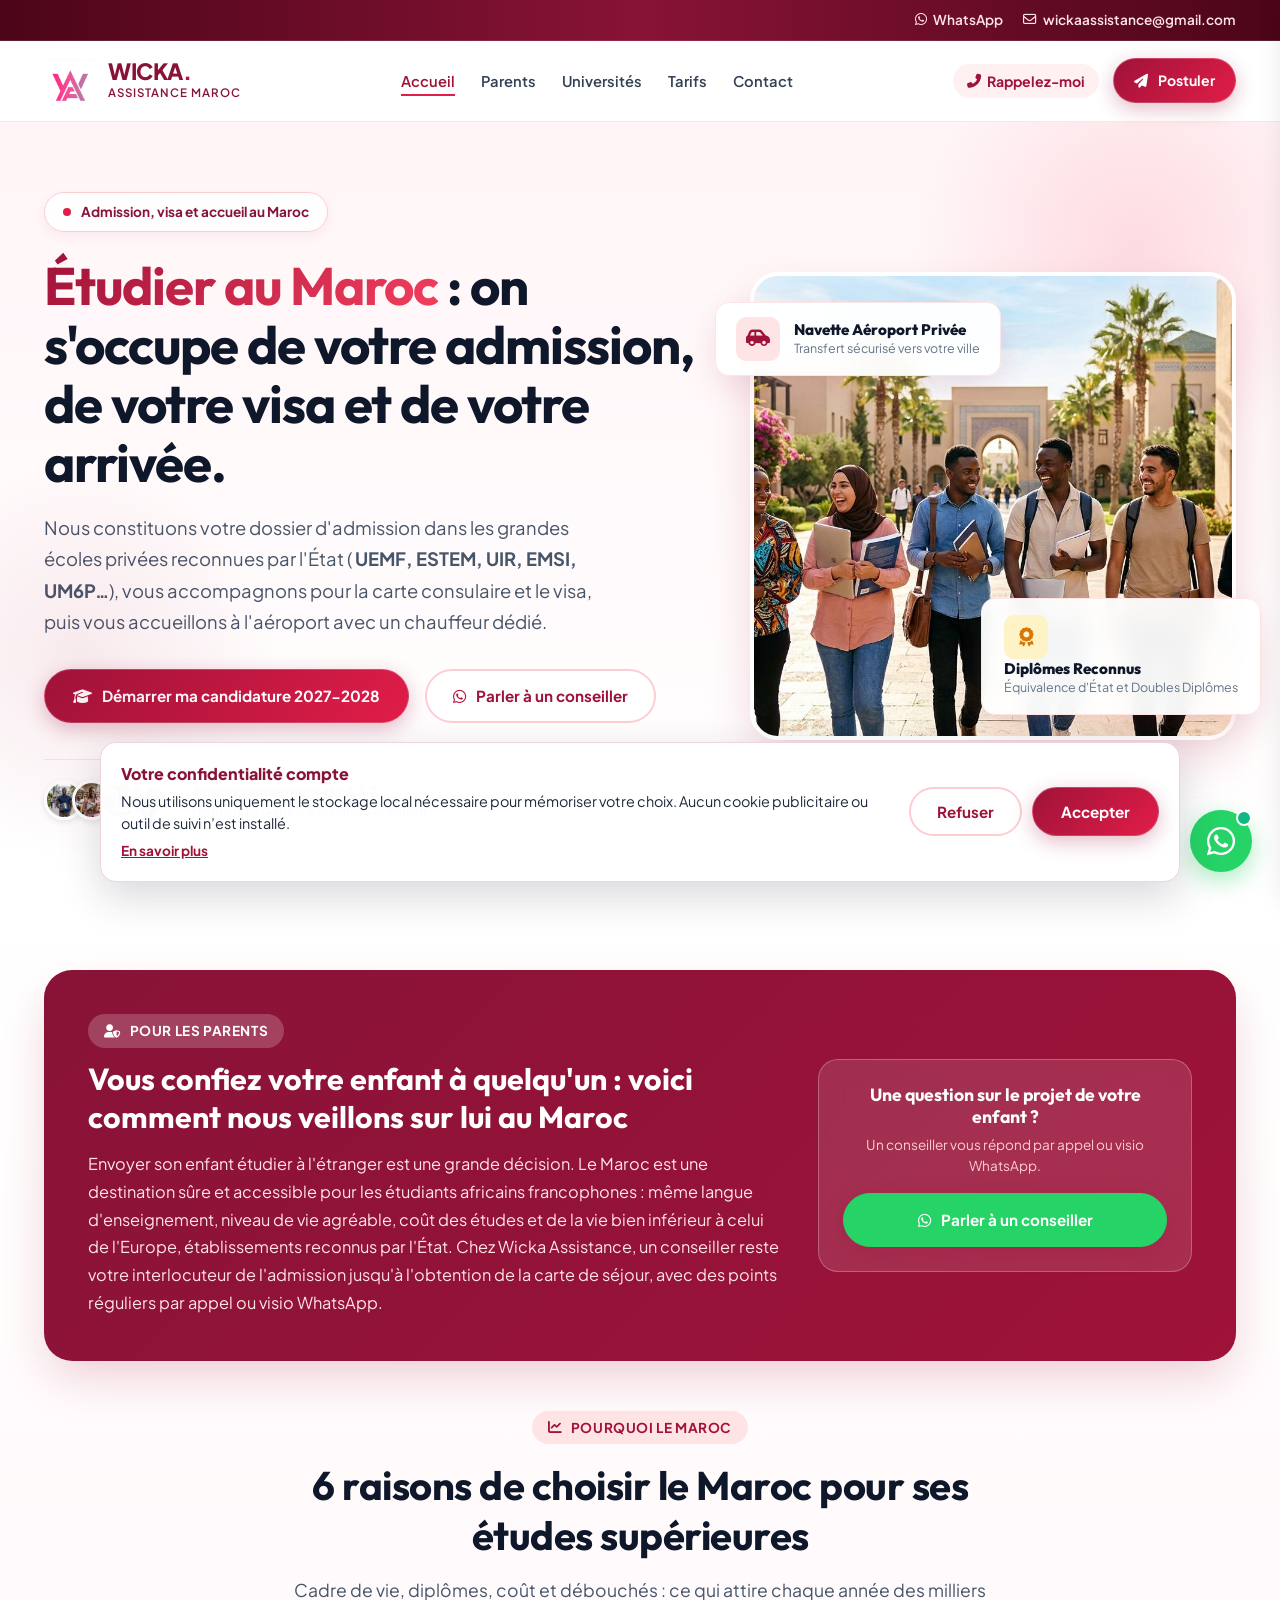
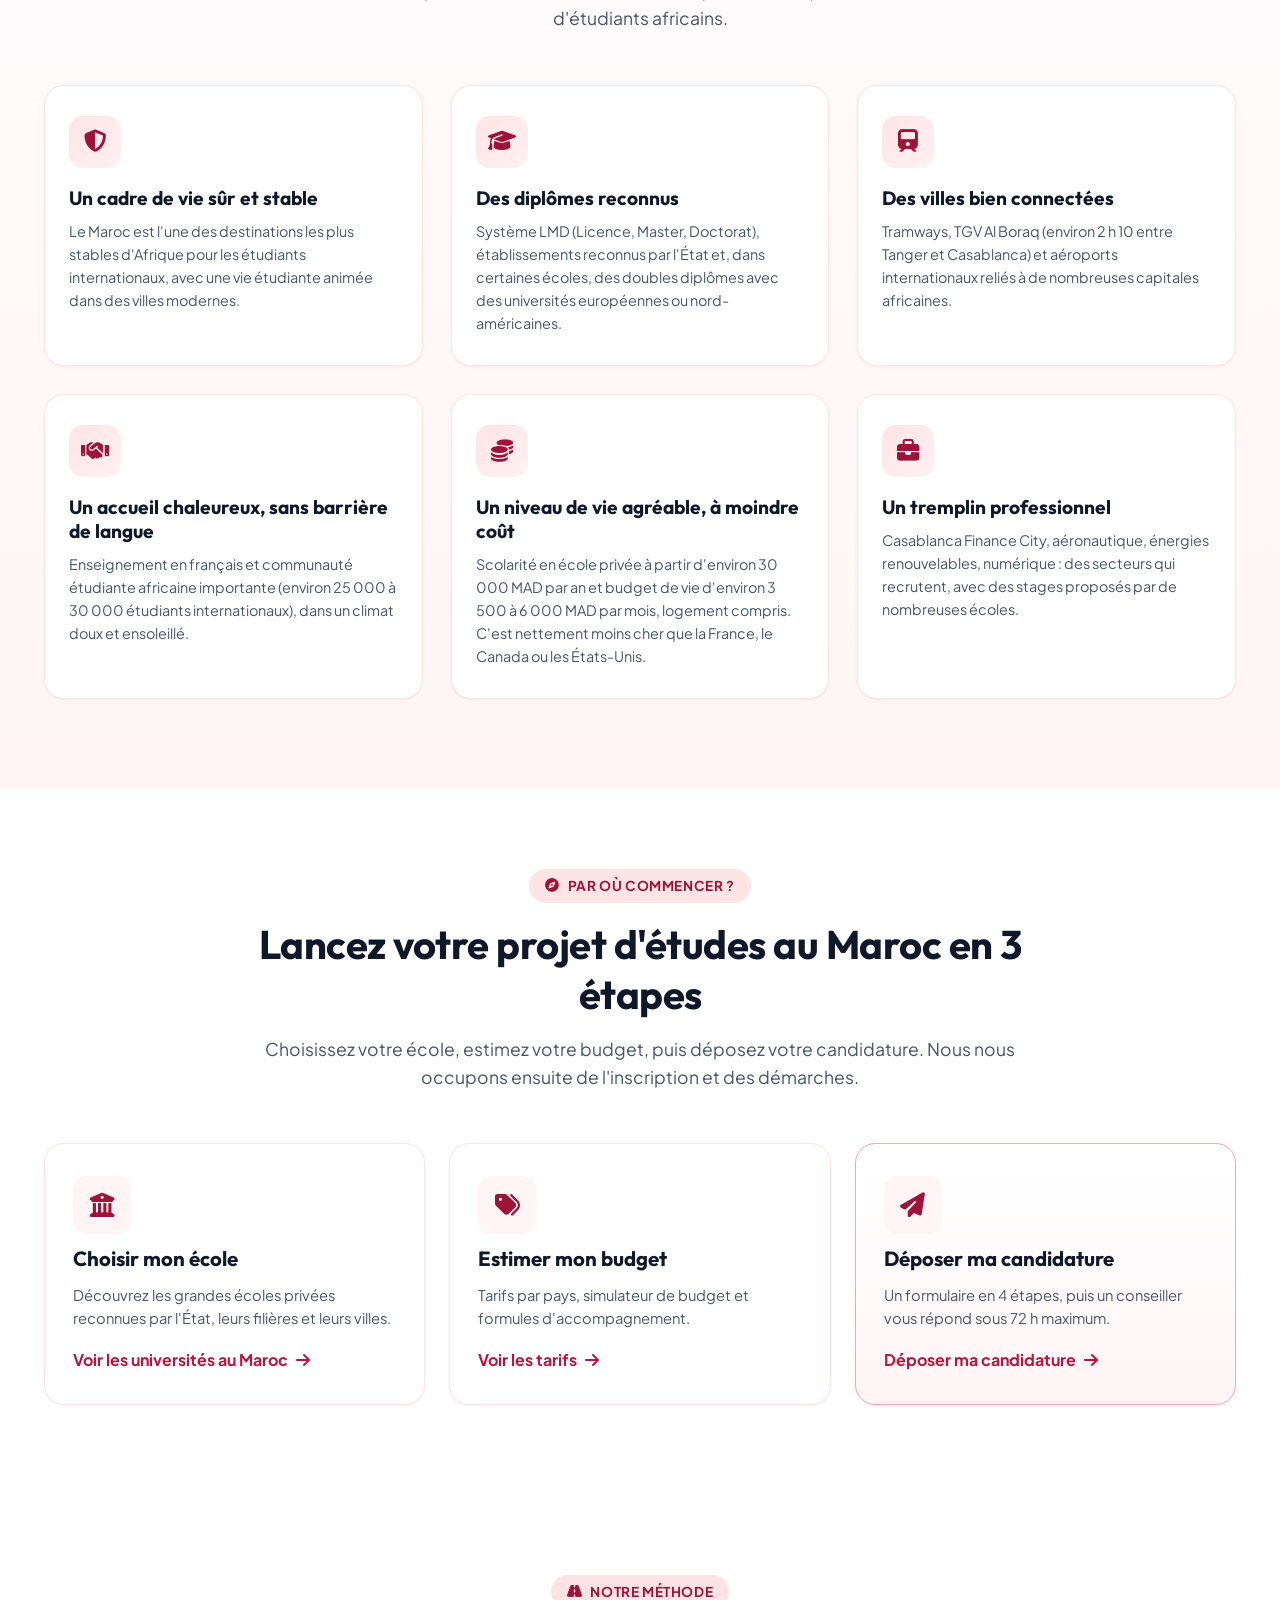
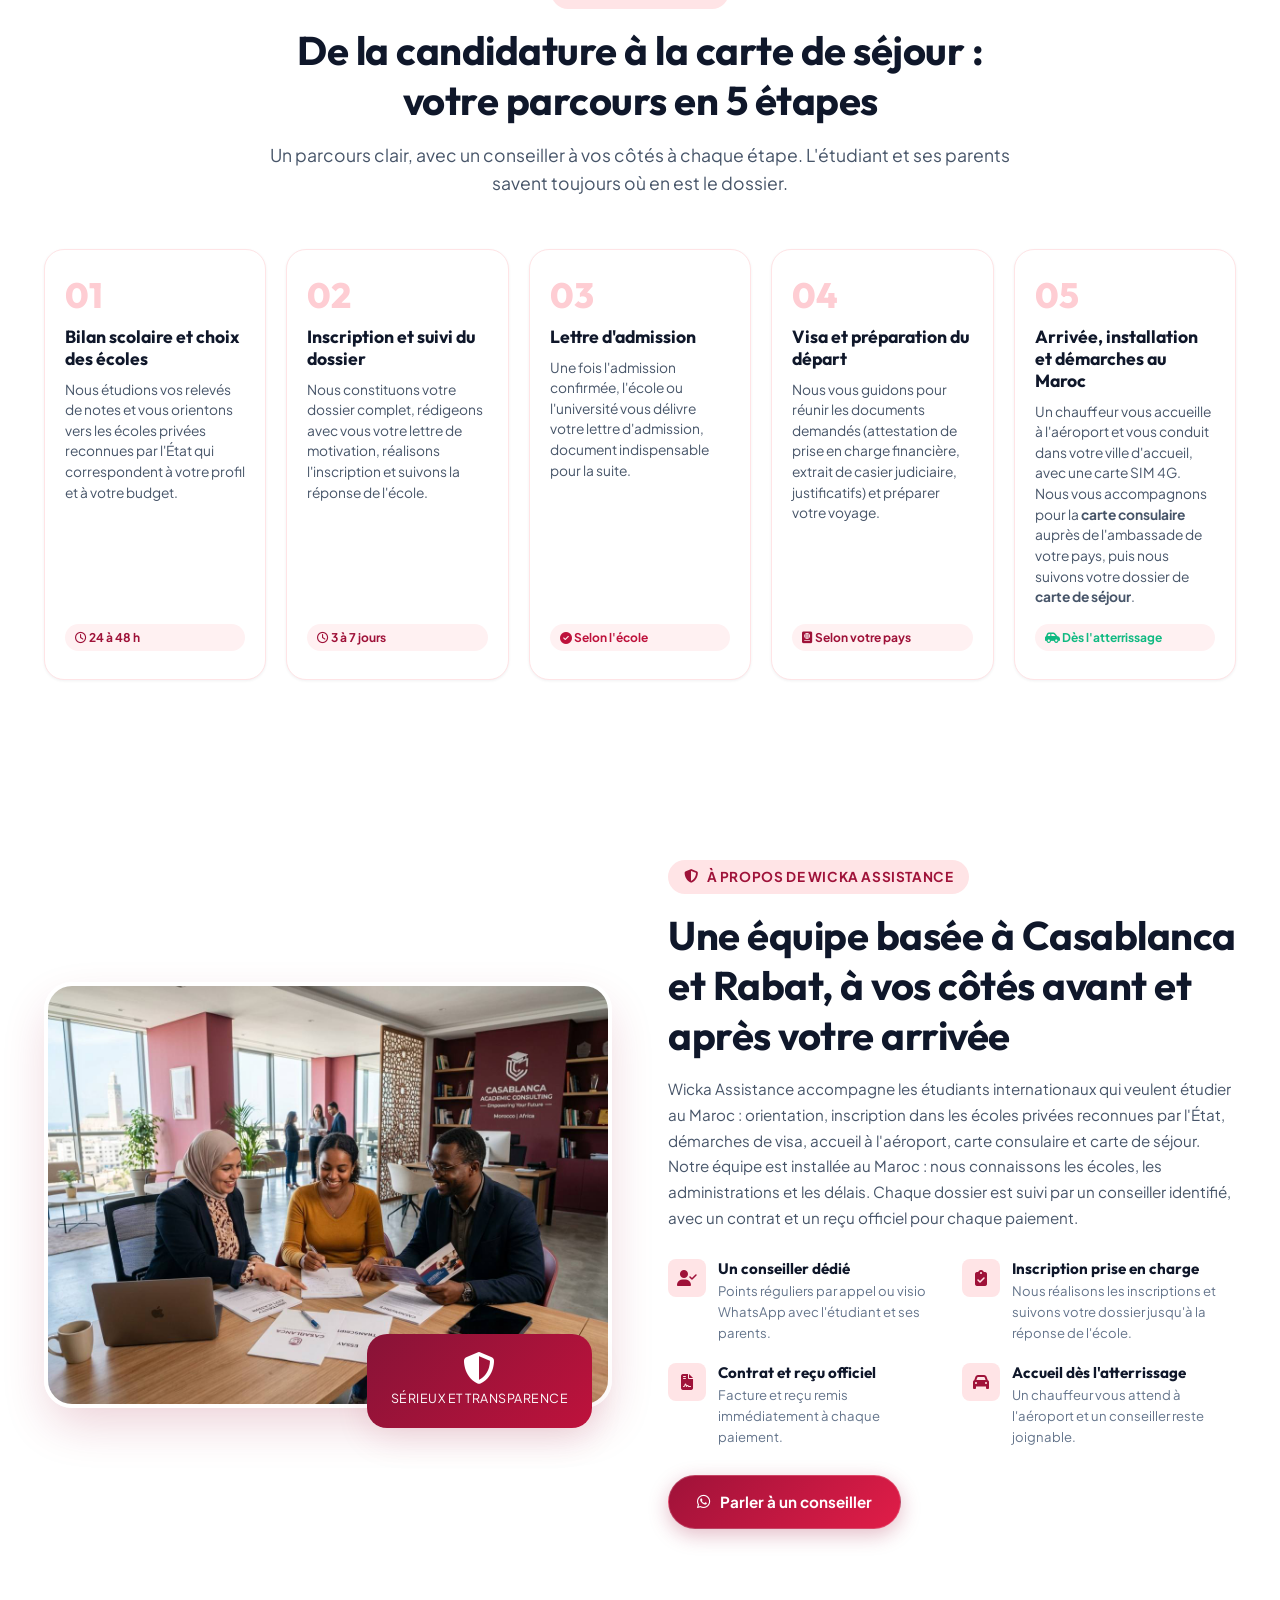
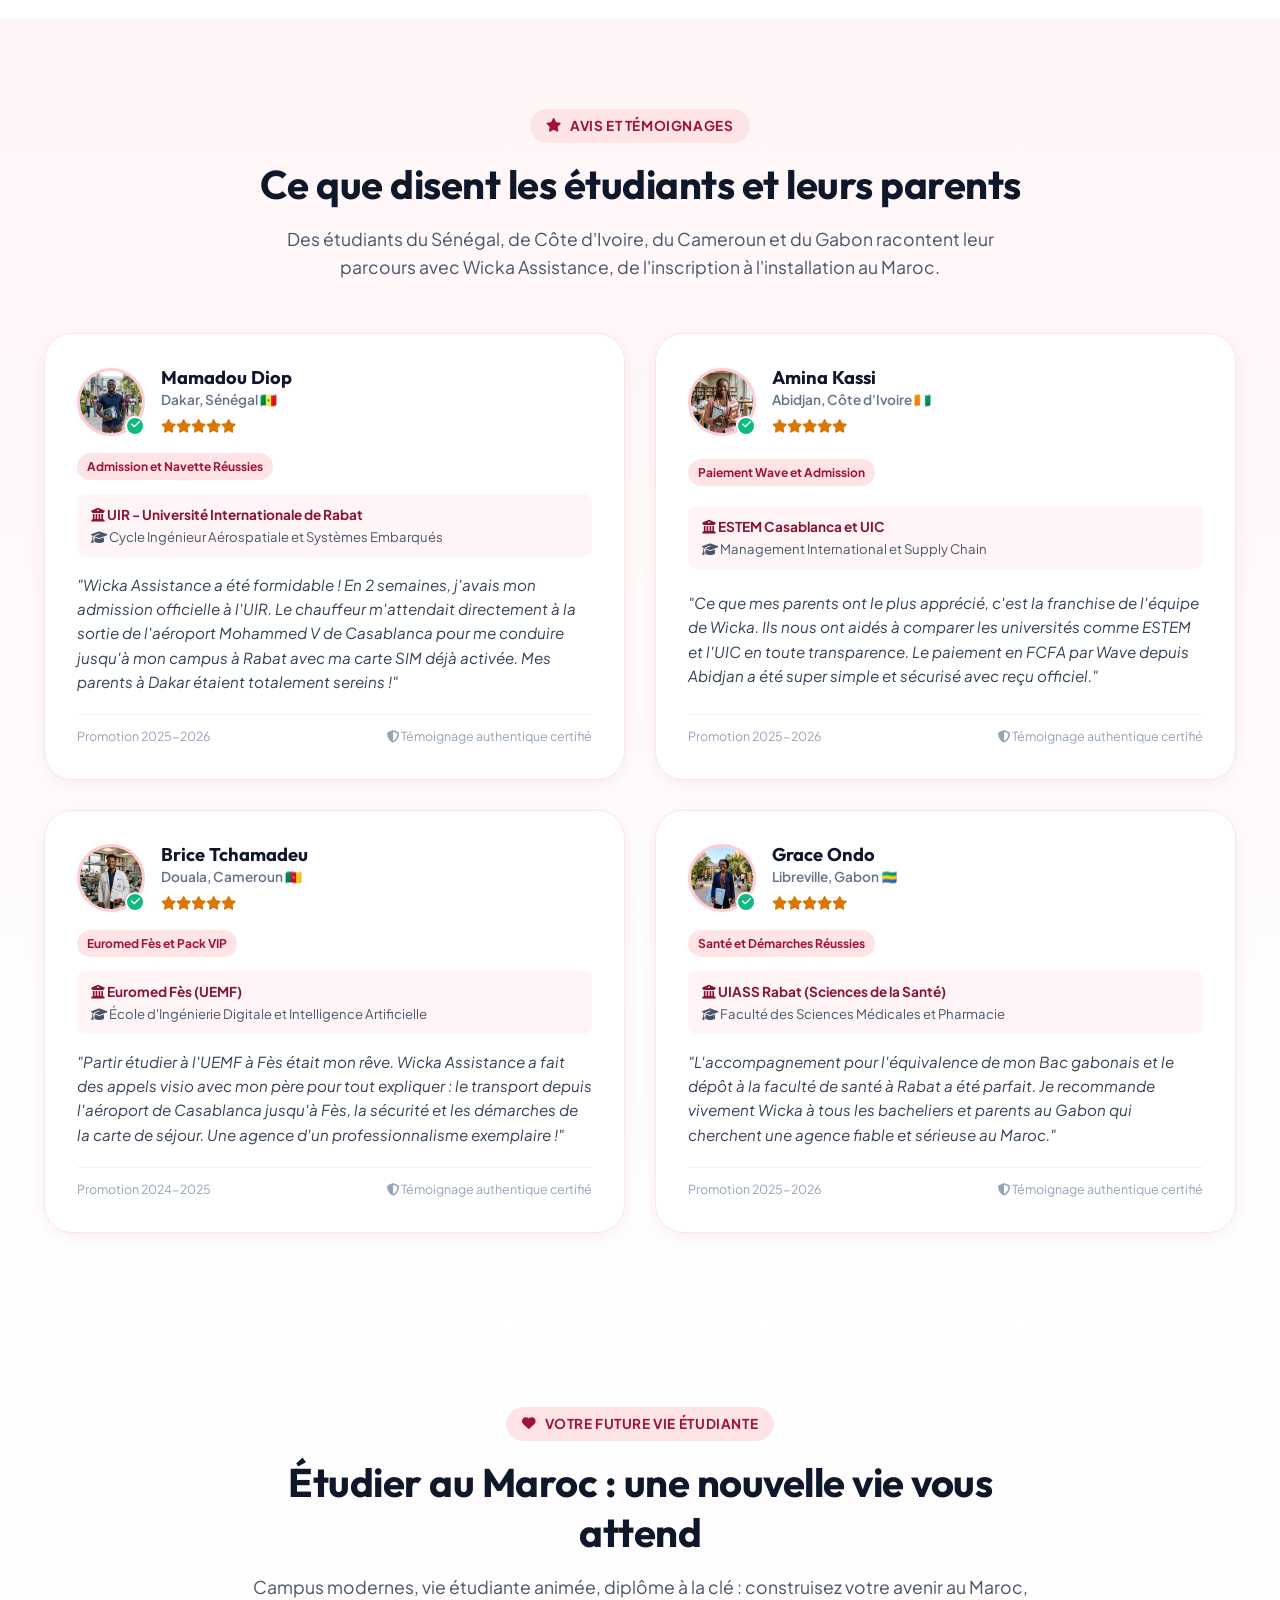
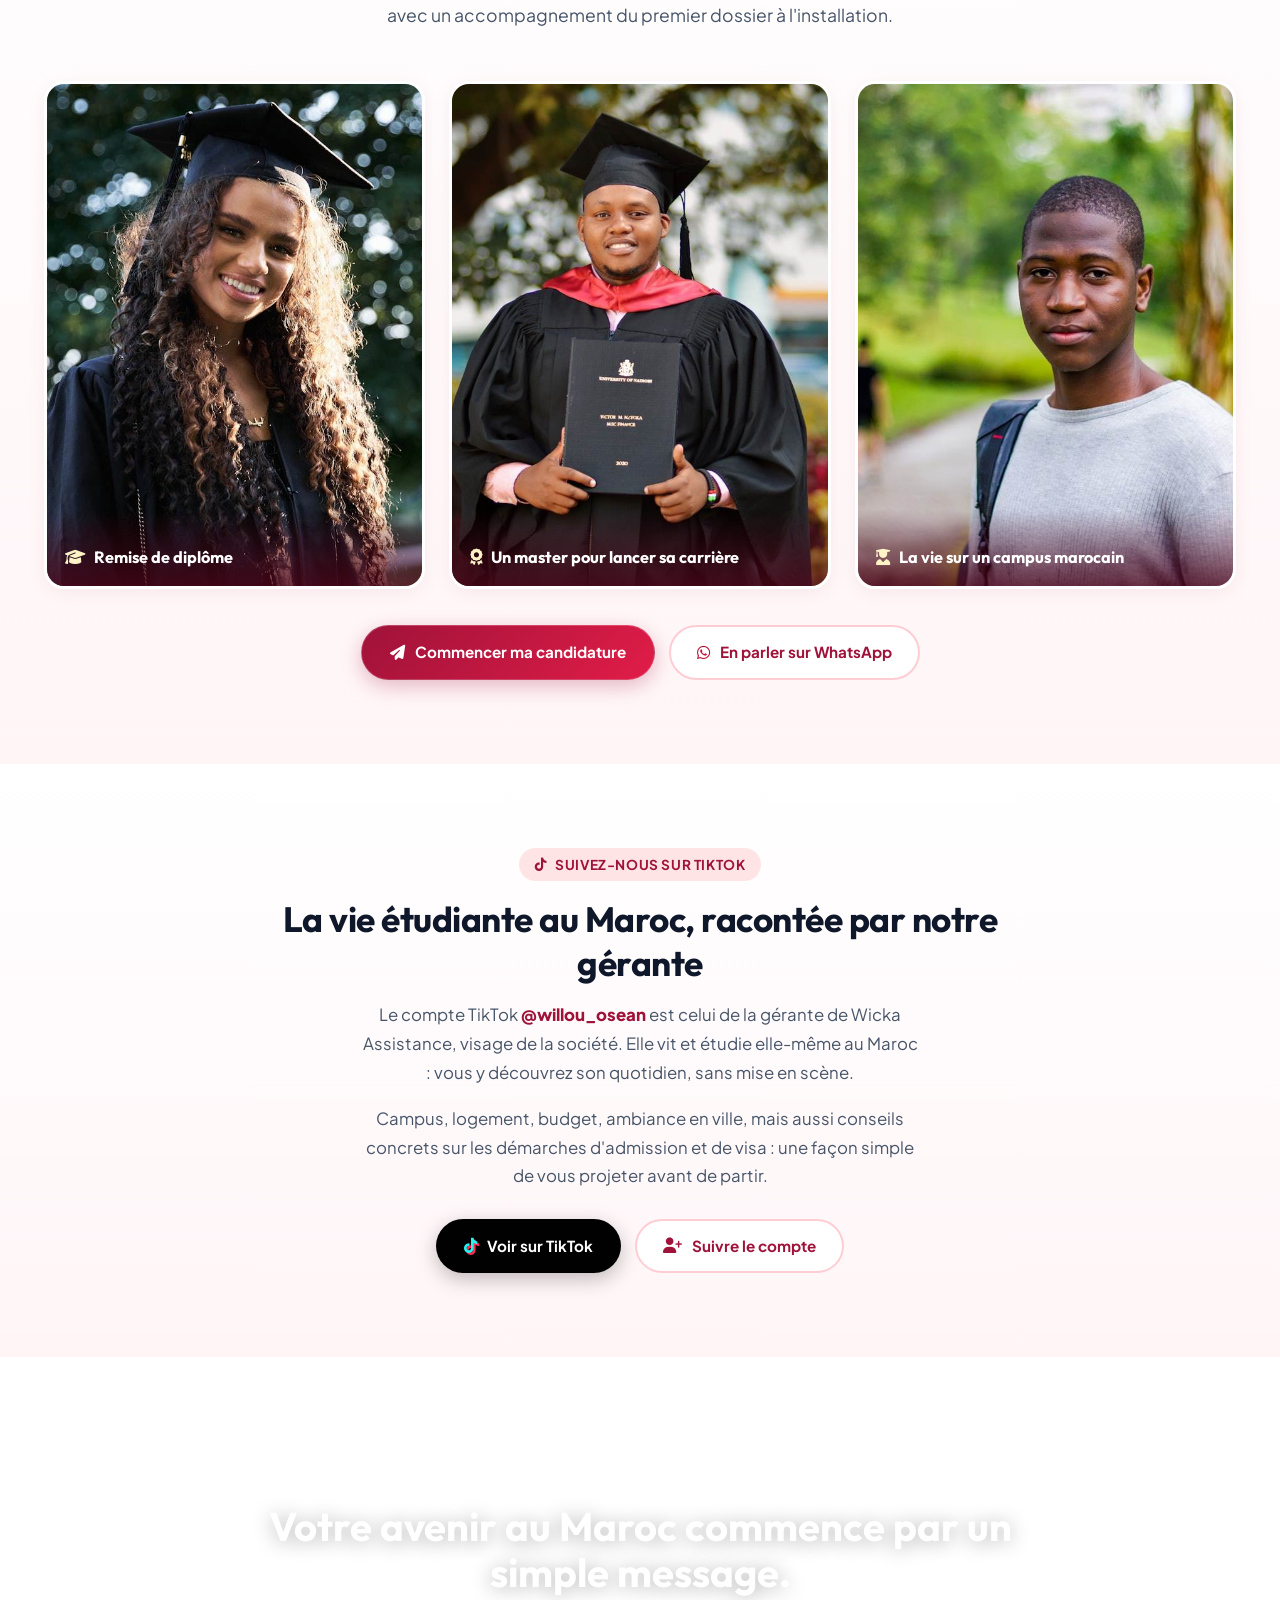
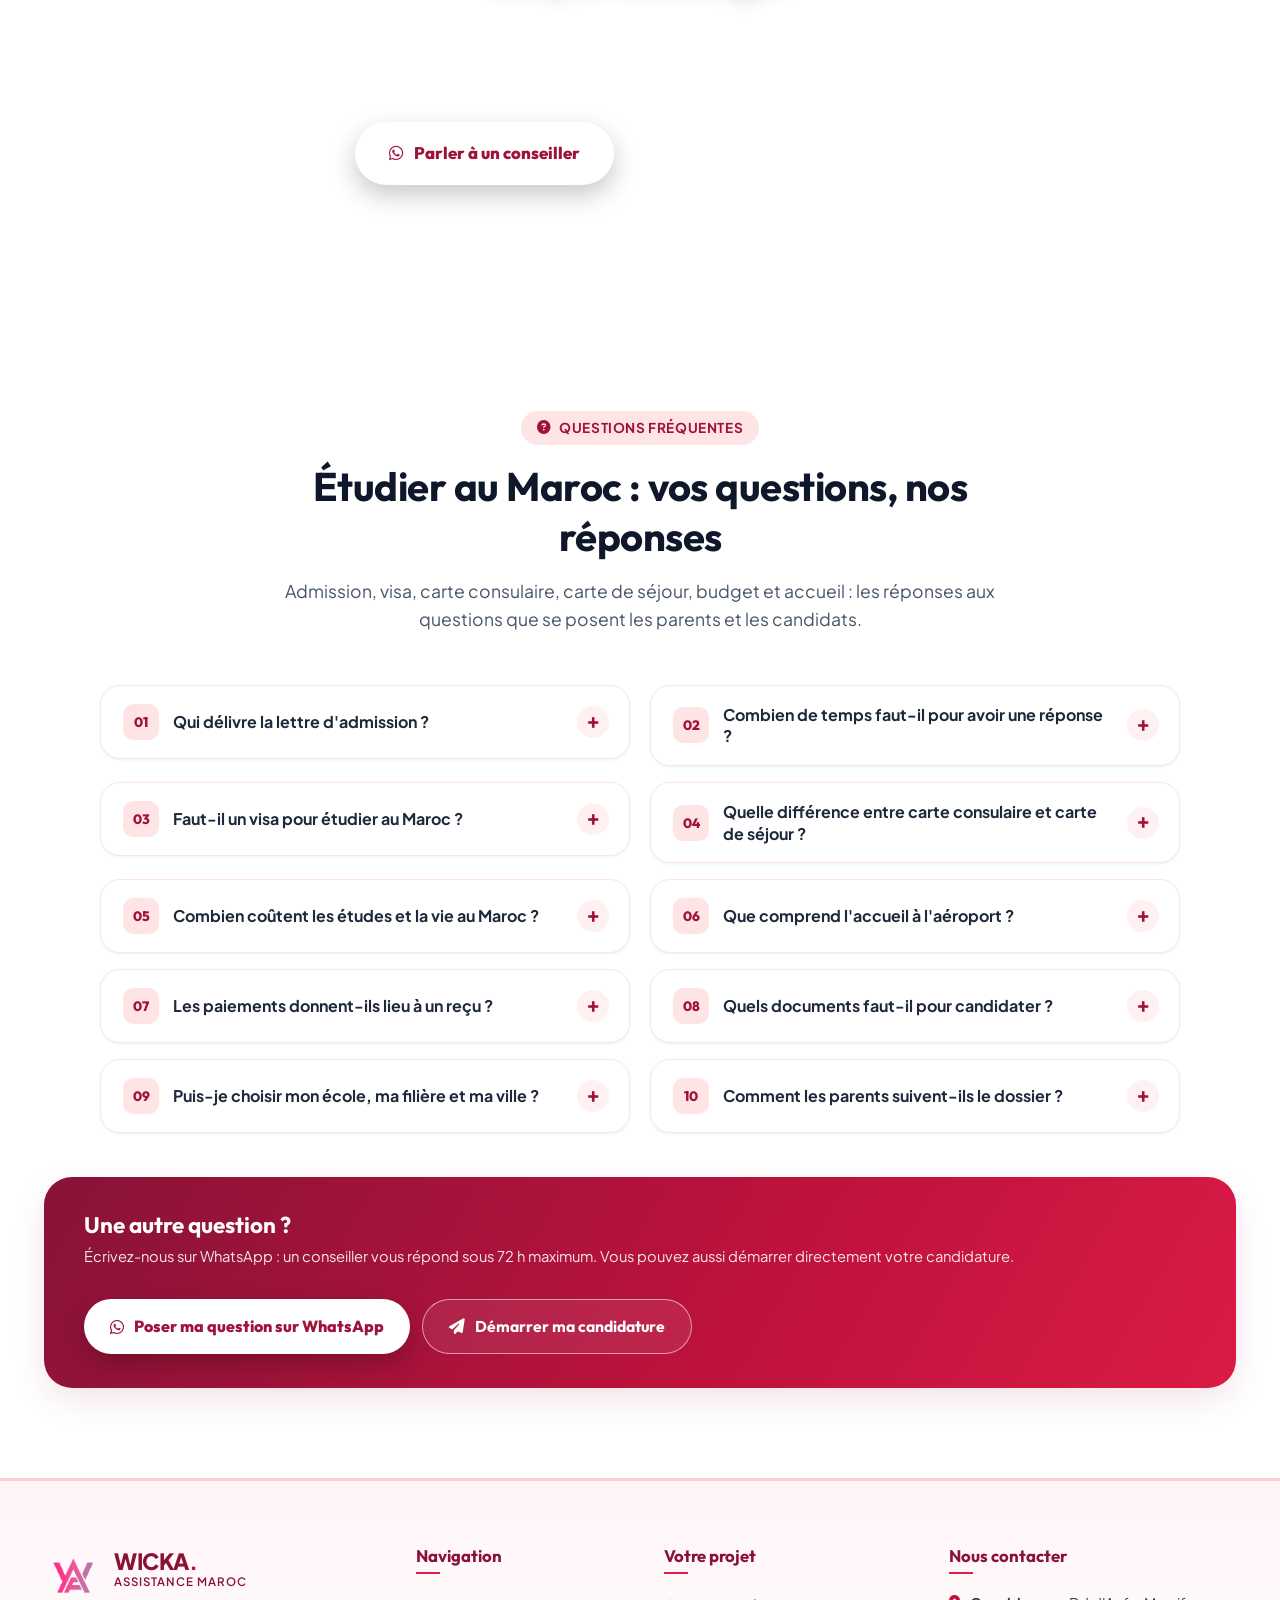
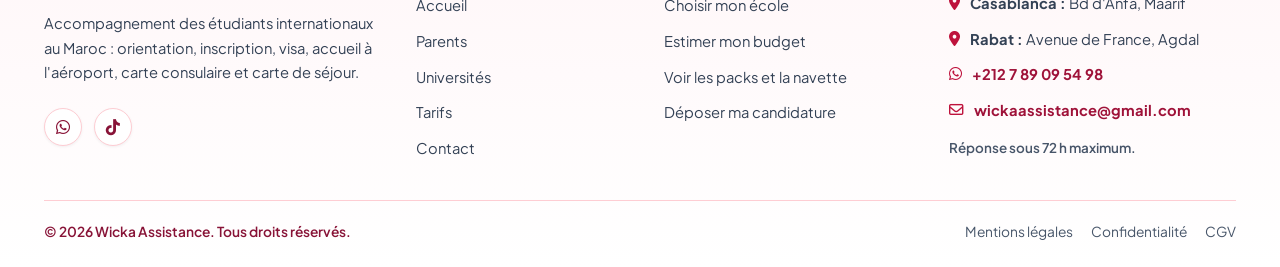
<file: index.html>
<!DOCTYPE html>
<html lang="fr">
<head>
  <meta charset="UTF-8" />
  <meta name="viewport" content="width=device-width, initial-scale=1.0" />
  <title>Étudier au Maroc | Admission, Visa et Orientation</title>
  <meta name="description" content="Préparez vos études au Maroc avec un accompagnement personnalisé : orientation, admission, visa étudiant, tarifs et accueil des étudiants internationaux." />
  <meta name="keywords" content="étudier au Maroc, admission Maroc, orientation étudiant, visa étudiant Maroc, études supérieures Maroc, accompagnement étudiant, Wicka Assistance" />
  <meta name="author" content="Wicka Assistance" />
  <meta name="robots" content="index, follow" />
  <meta name="theme-color" content="#9f1239" />
  <link rel="icon" type="image/png" href="/assets/images/logo.png" />
  <link rel="apple-touch-icon" href="/assets/images/logo.png" />
  <meta property="og:type" content="website" />
  <meta property="og:site_name" content="Wicka Assistance" />
  <meta property="og:locale" content="fr_FR" />
  <meta property="og:title" content="Étudier au Maroc | Admission, Visa et Orientation" />
  <meta property="og:description" content="Préparez vos études au Maroc avec un accompagnement personnalisé : orientation, admission, visa étudiant, tarifs et accueil des étudiants internationaux." />
  <meta property="og:url" content="__PUBLIC_SITE_URL__/" />
  <meta property="og:image" content="__PUBLIC_SITE_URL__/assets/images/og-share.jpg" />
  <meta property="og:image:secure_url" content="__PUBLIC_SITE_URL__/assets/images/og-share.jpg" />
  <meta property="og:image:type" content="image/jpeg" />
  <meta property="og:image:alt" content="Étudiants internationaux préparant leurs études au Maroc" />
  <meta property="og:image:width" content="1200" />
  <meta property="og:image:height" content="630" />
  <meta name="twitter:card" content="summary_large_image" />
  <meta name="twitter:title" content="Étudier au Maroc | Admission, Visa et Orientation" />
  <meta name="twitter:description" content="Préparez vos études au Maroc avec un accompagnement personnalisé : orientation, admission, visa étudiant, tarifs et accueil des étudiants internationaux." />
  <meta name="twitter:image" content="__PUBLIC_SITE_URL__/assets/images/og-share.jpg" />
  <link rel="canonical" href="__PUBLIC_SITE_URL__/" />

  <link href="https://fonts.googleapis.com/css2?family=Outfit:wght@400;500;600;700;800;900&family=Plus+Jakarta+Sans:wght@300;400;500;600;700;800&display=swap" rel="stylesheet" />

  <link rel="stylesheet" href="https://cdnjs.cloudflare.com/ajax/libs/font-awesome/6.5.1/css/all.min.css" integrity="sha512-DTOQO9RWCH3ppGqcWaEA1BIZOC6xxalwEsw9c2QQeAIftl+Vegovlnee1c9QX4TctnWMn13TZye+giMm8e2LwA==" crossorigin="anonymous" referrerpolicy="no-referrer" />

  <link rel="stylesheet" href="css/style.css" />

  <link rel="stylesheet" href="css/responsive.css" />

  <!-- Section TikTok -->
  <link rel="stylesheet" href="css/tiktok.css" />

  <script type="application/ld+json">
  {
    "@context": "https://schema.org",
    "@type": "EducationalOrganization",
    "name": "Wicka Assistance",
    "url": "__PUBLIC_SITE_URL__/",
    "logo": "__PUBLIC_SITE_URL__/assets/images/logo.png",
    "description": "Orientation et accompagnement des étudiants internationaux pour leurs études au Maroc.",
    "areaServed": ["Maroc", "Afrique de l’Ouest", "Afrique centrale", "France"],
    "availableLanguage": ["fr"],
    "contactPoint": {
      "@type": "ContactPoint",
      "contactType": "customer service",
      "email": "wickaassistance@gmail.com",
      "telephone": "+212789095498",
      "availableLanguage": "French"
    },
    "sameAs": ["https://wa.me/212789095498", "https://www.tiktok.com/@willou_osean"]
  }
  </script>
</head>
<body>
<!--
  PROMO −50% (règle annuelle, GMT+0) : voir README, section « Promo ».
  Visible du 1er août au 15 novembre. Hors période, le Worker (worker/index.js) retire ce bandeau,
  les éléments class="promo-only" et remplace les textes data-full-text (js/main.js fait la même
  chose côté navigateur en filet de sécurité). Ne pas modifier de date ici.
-->
<div class="top-notice-bar">
    <div class="container notice-content">
      <div class="notice-left">
        <span class="notice-tag">🔥 PROMO -50%</span>
        <span>📢 Offre de lancement Rentrée 2026-2027 : packs d'admission à prix cassés — places et tarifs limités !</span>
      </div>
      <div class="notice-right">
        <a href="https://wa.me/212789095498" target="_blank" rel="noopener noreferrer" class="notice-contact">
          <i class="fab fa-whatsapp text-rose-300"></i> WhatsApp
        </a>
        <a href="mailto:wickaassistance@gmail.com" class="notice-contact">
          <i class="far fa-envelope"></i> wickaassistance@gmail.com
        </a>
      </div>
    </div>
  </div>

  <!-- ============================================================
       2. HEADER et NAVIGATION
       ============================================================ -->
  <header class="site-header" id="siteHeader">
    <div class="container">
      <nav class="navbar" aria-label="Navigation principale">
        <!-- Logo -->
        <a href="/" class="brand-logo">
          <img class="brand-image" src="/assets/images/logo.png" alt="Wicka Assistance" width="52" height="44" />
          <div class="brand-text-wrap">
            <span class="brand-title">WICKA<span class="text-rose">.</span></span>
            <span class="brand-subtitle">Assistance Maroc</span>
          </div>
        </a>

        <!-- Liens Desktop -->
        <ul class="nav-links">
          <li><a href="/" class="nav-link active">Accueil</a></li>
          <li><a href="/#parents" class="nav-link">Parents</a></li>
          <li><a href="/universites" class="nav-link">Universités</a></li>
          <li><a href="/tarifs" class="nav-link">Tarifs</a></li>
                  <li><a href="/contact" class="nav-link">Contact</a></li>
        </ul>

        <!-- Actions Nav -->
        <div class="nav-actions">
          <button type="button" class="nav-callback-btn" id="triggerCallbackModal" data-callback-trigger>
            <i class="fas fa-phone-alt"></i>
            <span>Rappelez-moi</span>
          </button>
          <a href="/candidature" class="btn-primary btn-sm">
            <i class="fas fa-paper-plane"></i>
            <span>Postuler</span>
          </a>
          <button type="button" class="mobile-menu-toggle" id="mobileMenuToggle" aria-label="Ouvrir le menu">
            <i class="fas fa-bars"></i>
          </button>
        </div>
      </nav>
    </div>
  </header>

  <!-- Mobile Drawer -->
  <div class="mobile-menu-drawer" id="mobileMenu">
    <div class="drawer-header">
      <div class="brand-logo">
        <img class="brand-image" src="/assets/images/logo.png" alt="Wicka Assistance" width="52" height="44" />
        <div class="brand-text-wrap">
          <span class="brand-title">WICKA<span class="text-rose">.</span></span>
          <span class="brand-subtitle">Assistance Maroc</span>
        </div>
      </div>
      <button type="button" class="drawer-close-btn" id="mobileMenuClose" onclick="document.getElementById('mobileMenu').classList.remove('active')">&times;</button>
    </div>
    <div class="mobile-nav-links">
      <a href="/" class="mobile-nav-link">Accueil <i class="fas fa-chevron-right"></i></a>
      <a href="/#parents" class="mobile-nav-link">Parents <i class="fas fa-chevron-right"></i></a>
      <a href="/universites" class="mobile-nav-link">Universités <i class="fas fa-chevron-right"></i></a>
      <a href="/tarifs" class="mobile-nav-link">Tarifs <i class="fas fa-chevron-right"></i></a>
      <a href="/contact" class="mobile-nav-link">Contact <i class="fas fa-chevron-right"></i></a>
    </div>
    <div style="margin-top: auto; display: flex; flex-direction: column; gap: 12px;">
      <a href="/candidature" class="btn-primary btn-full mobile-nav-link">
        <i class="fas fa-paper-plane"></i> Démarrer ma Candidature
      </a>
      <button type="button" class="btn-secondary btn-full mobile-callback-trigger" data-callback-trigger>
        <i class="fas fa-phone-alt"></i> Rappelez-moi
      </button>
    </div>
  </div>


  <main>
    <!-- ===== HERO ===== -->
    <section class="hero-section" id="hero">
      <div class="hero-glow-circle-1"></div>
      <div class="hero-glow-circle-2"></div>

      <div class="container">
        <div class="hero-grid">
          <div class="hero-text-content">
            <div class="hero-badge-pill">
              <span class="pulse-dot"></span>
              <span>Admission, visa et accueil au Maroc</span>
            </div>

            <h1 class="hero-headline">
              <span class="text-gradient-rose">Étudier au Maroc</span> : on s'occupe de votre admission, de votre visa et
              de votre arrivée.
            </h1>

            <p class="hero-description">
              Nous constituons votre dossier d'admission dans les grandes écoles privées reconnues par l'État (
              <strong>UEMF, ESTEM, UIR, EMSI, UM6P…</strong>), vous accompagnons pour la carte consulaire et le visa,
              puis vous accueillons à l'aéroport avec un chauffeur dédié.
            </p>

            <div class="hero-cta-group">
              <a href="/candidature" class="btn-primary">
                <i class="fas fa-graduation-cap"></i>
                <!-- data-rentree : année de rentrée mise à jour automatiquement (Worker + js/main.js) -->
                <span>Démarrer ma candidature <span data-rentree>2026-2027</span></span>
              </a>
              <a href="https://wa.me/212789095498" target="_blank" rel="noopener noreferrer" class="btn-secondary">
                <i class="fab fa-whatsapp text-rose"></i>
                <span>Parler à un conseiller</span>
              </a>
            </div>

            <div class="hero-trust-row">
              <div class="trust-avatars-group">
                <img src="/assets/images/student-senegal.jpg" alt="Étudiant Sénégal" class="trust-avatar" />
                <img src="/assets/images/student-ivory-coast.jpg" alt="Étudiante Côte d'Ivoire" class="trust-avatar" />
                <img src="/assets/images/student-cameroon.jpg" alt="Étudiant Cameroun" class="trust-avatar" />
                <img src="/assets/images/student-gabon.jpg" alt="Étudiante Gabon" class="trust-avatar" />
              </div>
              <div class="trust-text">
                <strong>Accompagnement de A à Z</strong>
                <span>de la candidature à la carte de séjour</span>
              </div>
            </div>
          </div>

          <div class="hero-visual-wrap">
            <div class="hero-main-card">
              <img
                src="/assets/images/hero-students.jpg"
                alt="Étudiants internationaux heureux sur les campus marocains"
              />
            </div>

            <div class="hero-floating-card-1">
              <div class="floating-icon">
                <i class="fas fa-car-side"></i>
              </div>
              <div class="floating-info">
                <h4>Navette Aéroport Privée</h4>
                <p>Transfert sécurisé vers votre ville</p>
              </div>
            </div>

            <div class="hero-floating-card-2">
              <div class="floating-icon" style="background-color: var(--gold-light); color: var(--gold);">
                <i class="fas fa-award"></i>
              </div>
              <div class="floating-info">
                <h4>Diplômes Reconnus</h4>
                <p>Équivalence d'État et Doubles Diplômes</p>
              </div>
            </div>
          </div>
        </div>
      </div>
    </section>

    <!-- ===== ESPACE PARENTS ===== -->
    <section class="parents-section" id="parents">
      <div class="container">
        <div class="parents-banner-box">
          <div class="parents-banner-grid">
            <div class="parents-banner-text">
              <span
                class="section-badge"
                style="background-color: rgba(255, 255, 255, 0.2); color: var(--white); margin-bottom: 12px;"
              >
                <i class="fas fa-user-shield"></i> Pour les parents
              </span>
              <h3>Vous confiez votre enfant à quelqu'un : voici comment nous veillons sur lui au Maroc</h3>
              <p>
                Envoyer son enfant étudier à l'étranger est une grande décision. Le Maroc est une destination sûre et
                accessible pour les étudiants africains francophones : même langue d'enseignement, niveau de vie
                agréable, coût des études et de la vie bien inférieur à celui de l'Europe, établissements reconnus par
                l'État. Chez Wicka Assistance, un conseiller reste votre interlocuteur de l'admission jusqu'à
                l'obtention de la carte de séjour, avec des points réguliers par appel ou visio WhatsApp.
              </p>
            </div>
            <div class="parents-contact-cta">
              <h4>Une question sur le projet de votre enfant ?</h4>
              <p>Un conseiller vous répond par appel ou visio WhatsApp.</p>
              <a
                href="https://wa.me/212789095498?text=Bonjour%20Wicka%20Assistance%2C%20je%20suis%20un%20parent%20et%20je%20souhaite%20des%20informations%20pour%20mon%20enfant."
                target="_blank"
                rel="noopener noreferrer"
                class="btn-primary btn-full"
                style="background: #25D366; border-color: #25D366;"
              >
                <i class="fab fa-whatsapp"></i> Parler à un conseiller
              </a>
            </div>
          </div>
        </div>

        <div class="section-header">
          <span class="section-badge">
            <i class="fas fa-chart-line"></i> Pourquoi le Maroc
          </span>
          <h2 class="section-title">6 raisons de choisir le Maroc pour ses études supérieures</h2>
          <p class="section-subtitle">
            Cadre de vie, diplômes, coût et débouchés : ce qui attire chaque année des milliers d'étudiants africains.
          </p>
        </div>

        <div class="advantages-grid">
          <div class="advantage-card">
            <div class="advantage-icon-wrap">
              <i class="fas fa-shield-alt"></i>
            </div>
            <h3 class="advantage-title">Un cadre de vie sûr et stable</h3>
            <p class="advantage-desc">Le Maroc est l'une des destinations les plus stables d'Afrique pour les étudiants internationaux, avec une vie étudiante animée dans des villes modernes.</p>
          </div>
          <div class="advantage-card">
            <div class="advantage-icon-wrap">
              <i class="fas fa-graduation-cap"></i>
            </div>
            <h3 class="advantage-title">Des diplômes reconnus</h3>
            <p class="advantage-desc">Système LMD (Licence, Master, Doctorat), établissements reconnus par l'État et, dans certaines écoles, des doubles diplômes avec des universités européennes ou nord-américaines.</p>
          </div>
          <div class="advantage-card">
            <div class="advantage-icon-wrap">
              <i class="fas fa-train"></i>
            </div>
            <h3 class="advantage-title">Des villes bien connectées</h3>
            <!-- À VÉRIFIER avant publication : durée du trajet TGV Al Boraq Tanger–Casablanca (environ 2 h 10) -->
            <p class="advantage-desc">Tramways, TGV Al Boraq (environ 2 h 10 entre Tanger et Casablanca) et aéroports internationaux reliés à de nombreuses capitales africaines.</p>
          </div>
          <div class="advantage-card">
            <div class="advantage-icon-wrap">
              <i class="fas fa-handshake"></i>
            </div>
            <h3 class="advantage-title">Un accueil chaleureux, sans barrière de langue</h3>
            <!-- À VÉRIFIER avant publication : nombre d'étudiants internationaux (25 000 à 30 000) -->
            <p class="advantage-desc">Enseignement en français et communauté étudiante africaine importante (environ 25 000 à 30 000 étudiants internationaux), dans un climat doux et ensoleillé.</p>
          </div>
          <div class="advantage-card">
            <div class="advantage-icon-wrap">
              <i class="fas fa-coins"></i>
            </div>
            <h3 class="advantage-title">Un niveau de vie agréable, à moindre coût</h3>
            <!-- À VÉRIFIER avant publication : scolarité (à partir de 30 000 MAD/an) et budget de vie (3 500 à 6 000 MAD/mois) -->
            <p class="advantage-desc">Scolarité en école privée à partir d'environ 30 000 MAD par an et budget de vie d'environ 3 500 à 6 000 MAD par mois, logement compris. C'est nettement moins cher que la France, le Canada ou les États-Unis.</p>
          </div>
          <div class="advantage-card">
            <div class="advantage-icon-wrap">
              <i class="fas fa-briefcase"></i>
            </div>
            <h3 class="advantage-title">Un tremplin professionnel</h3>
            <p class="advantage-desc">Casablanca Finance City, aéronautique, énergies renouvelables, numérique : des secteurs qui recrutent, avec des stages proposés par de nombreuses écoles.</p>
          </div>
        </div>
      </div>
    </section>

    <!-- ===== EXPLOREZ ===== -->
    <section class="explore-section">
      <div class="container">
        <div class="section-header">
          <span class="section-badge">
            <i class="fas fa-compass"></i> Par où commencer ?
          </span>
          <h2 class="section-title">Lancez votre projet d'études au Maroc en 3 étapes</h2>
          <p class="section-subtitle">
            Choisissez votre école, estimez votre budget, puis déposez votre candidature. Nous nous occupons ensuite de
            l'inscription et des démarches.
          </p>
        </div>
        <div class="explore-cards">
          <a href="/universites" class="explore-card">
            <div class="explore-icon">
              <i class="fas fa-university"></i>
            </div>
            <h3>Choisir mon école</h3>
            <p>Découvrez les grandes écoles privées reconnues par l'État, leurs filières et leurs villes.</p>
            <span class="explore-link">
              Voir les universités au Maroc <i class="fas fa-arrow-right"></i>
            </span>
          </a>
          <a href="/tarifs" class="explore-card">
            <div class="explore-icon">
              <i class="fas fa-tags"></i>
            </div>
            <h3>Estimer mon budget</h3>
            <!-- Le segment promo-only disparaît hors période promo -->
            <p>Tarifs par pays, simulateur de budget et formules d'accompagnement.<span class="promo-only"> Offre de lancement <strong>−50 %</strong> pour la rentrée <span data-rentree>2026-2027</span>.</span></p>
            <span class="explore-link">
              Voir les tarifs <i class="fas fa-arrow-right"></i>
            </span>
          </a>
          <a href="/candidature" class="explore-card explore-card-accent">
            <div class="explore-icon">
              <i class="fas fa-paper-plane"></i>
            </div>
            <h3>Déposer ma candidature</h3>
            <p>Un formulaire en 4 étapes, puis un conseiller vous répond sous 72 h maximum.</p>
            <span class="explore-link">
              Déposer ma candidature <i class="fas fa-arrow-right"></i>
            </span>
          </a>
        </div>
      </div>
    </section>

    <!-- ===== PARCOURS EN 5 ÉTAPES ===== -->
    <section class="steps-section" id="etapes">
      <div class="container">
        <div class="section-header">
          <span class="section-badge">
            <i class="fas fa-road"></i> Notre méthode
          </span>
          <h2 class="section-title">De la candidature à la carte de séjour : votre parcours en 5 étapes</h2>
          <p class="section-subtitle">
            Un parcours clair, avec un conseiller à vos côtés à chaque étape. L'étudiant et ses parents savent toujours
            où en est le dossier.
          </p>
        </div>

        <div class="steps-timeline-grid">
          <div class="step-card">
            <div>
              <div class="step-num-badge">01</div>
              <h3 class="step-title">Bilan scolaire et choix des écoles</h3>
              <p class="step-desc">Nous étudions vos relevés de notes et vous orientons vers les écoles privées reconnues par l'État qui correspondent à votre profil et à votre budget.</p>
            </div>
            <span class="step-footer-tag"><i class="far fa-clock"></i> 24 à 48 h</span>
          </div>

          <div class="step-card">
            <div>
              <div class="step-num-badge">02</div>
              <h3 class="step-title">Inscription et suivi du dossier</h3>
              <p class="step-desc">Nous constituons votre dossier complet, rédigeons avec vous votre lettre de motivation, réalisons l'inscription et suivons la réponse de l'école.</p>
            </div>
            <span class="step-footer-tag"><i class="far fa-clock"></i> 3 à 7 jours</span>
          </div>

          <div class="step-card">
            <div>
              <div class="step-num-badge">03</div>
              <h3 class="step-title">Lettre d'admission</h3>
              <p class="step-desc">Une fois l'admission confirmée, l'école ou l'université vous délivre votre lettre d'admission, document indispensable pour la suite.</p>
            </div>
            <span class="step-footer-tag text-rose"><i class="fas fa-check-circle"></i> Selon l'école</span>
          </div>

          <div class="step-card">
            <div>
              <div class="step-num-badge">04</div>
              <h3 class="step-title">Visa et préparation du départ</h3>
              <!-- À VÉRIFIER avant publication : le visa est-il requis pour tous les pays ciblés ? -->
              <p class="step-desc">Nous vous guidons pour réunir les documents demandés (attestation de prise en charge financière, extrait de casier judiciaire, justificatifs) et préparer votre voyage.</p>
            </div>
            <span class="step-footer-tag"><i class="fas fa-passport"></i> Selon votre pays</span>
          </div>

          <div class="step-card">
            <div>
              <div class="step-num-badge">05</div>
              <h3 class="step-title">Arrivée, installation et démarches au Maroc</h3>
              <p class="step-desc">Un chauffeur vous accueille à l'aéroport et vous conduit dans votre ville d'accueil, avec une carte SIM 4G. Nous vous accompagnons pour la <strong>carte consulaire</strong> auprès de l'ambassade de votre pays, puis nous suivons votre dossier de <strong>carte de séjour</strong>.</p>
            </div>
            <span class="step-footer-tag text-success"><i class="fas fa-car-side"></i> Dès l'atterrissage</span>
          </div>
        </div>
      </div>
    </section>

    <!-- ===== À PROPOS ===== -->
    <section class="about-section" id="apropos">
      <div class="container">
        <div class="about-grid">
          <div class="about-image-wrapper">
            <img
              src="/assets/images/about-team.jpg"
              alt="Étudiants accompagnés par Wicka Assistance au Maroc"
              class="about-main-img"
            />
            <div class="about-experience-badge">
              <i class="fas fa-shield-alt exp-years" aria-hidden="true"></i>
              <span class="exp-text">Sérieux et Transparence</span>
            </div>
          </div>

          <div class="about-content">
            <span class="section-badge">
              <i class="fas fa-shield-alt"></i> À propos de Wicka Assistance
            </span>
            <h2 class="section-title">
              Une équipe basée à Casablanca et Rabat, à vos côtés avant et après votre arrivée
            </h2>
            <p style="color: var(--slate-600); line-height: 1.7; font-size: 0.95rem;">
              Wicka Assistance accompagne les étudiants internationaux qui veulent étudier au Maroc : orientation,
              inscription dans les écoles privées reconnues par l'État, démarches de visa, accueil à l'aéroport, carte
              consulaire et carte de séjour. Notre équipe est installée au Maroc : nous connaissons les écoles, les
              administrations et les délais. Chaque dossier est suivi par un conseiller identifié, avec un contrat et un
              reçu officiel pour chaque paiement.
            </p>

            <div class="about-values-list">
              <div class="value-item">
                <div class="value-icon">
                  <i class="fas fa-user-check"></i>
                </div>
                <div>
                  <h4>Un conseiller dédié</h4>
                  <p>Points réguliers par appel ou visio WhatsApp avec l'étudiant et ses parents.</p>
                </div>
              </div>
              <div class="value-item">
                <div class="value-icon">
                  <i class="fas fa-clipboard-check"></i>
                </div>
                <div>
                  <h4>Inscription prise en charge</h4>
                  <p>Nous réalisons les inscriptions et suivons votre dossier jusqu'à la réponse de l'école.</p>
                </div>
              </div>
              <div class="value-item">
                <div class="value-icon">
                  <i class="fas fa-file-contract"></i>
                </div>
                <div>
                  <h4>Contrat et reçu officiel</h4>
                  <p>Facture et reçu remis immédiatement à chaque paiement.</p>
                </div>
              </div>
              <div class="value-item">
                <div class="value-icon">
                  <i class="fas fa-car"></i>
                </div>
                <div>
                  <h4>Accueil dès l'atterrissage</h4>
                  <p>Un chauffeur vous attend à l'aéroport et un conseiller reste joignable.</p>
                </div>
              </div>
            </div>

            <a href="https://wa.me/212789095498" target="_blank" rel="noopener noreferrer" class="btn-primary">
              <i class="fab fa-whatsapp"></i>
              <span>Parler à un conseiller</span>
            </a>
          </div>
        </div>
      </div>
    </section>

    <!-- ===== AVIS (rendu par js/main.js depuis js/data.js) ===== -->
    <section class="testimonials-section" id="avis">
      <div class="container">
        <div class="section-header">
          <span class="section-badge">
            <i class="fas fa-star"></i> Avis et témoignages
          </span>
          <h2 class="section-title">Ce que disent les étudiants et leurs parents</h2>
          <p class="section-subtitle">
            Des étudiants du Sénégal, de Côte d'Ivoire, du Cameroun et du Gabon racontent leur parcours avec Wicka
            Assistance, de l'inscription à l'installation au Maroc.
          </p>
        </div>

        <div class="testimonials-grid" id="testimonialsGrid">
          <!-- Rendered dynamically by js/main.js from js/data.js -->
        </div>
      </div>
    </section>

    <!-- ===== GALERIE VIE ÉTUDIANTE ===== -->
    <section class="success-band">
      <div class="container">
        <div class="section-header">
          <span class="section-badge">
            <i class="fas fa-heart"></i> Votre future vie étudiante
          </span>
          <h2 class="section-title">Étudier au Maroc : une nouvelle vie vous attend</h2>
          <p class="section-subtitle">
            Campus modernes, vie étudiante animée, diplôme à la clé : construisez votre avenir au Maroc, avec un
            accompagnement du premier dossier à l'installation.
          </p>
        </div>

        <div class="success-photos">
          <figure class="success-photo">
            <img src="/assets/uni/student-grad.jpg" alt="Étudiante diplômée lors d'une remise de diplôme au Maroc" loading="lazy" />
            <figcaption>
              <i class="fas fa-graduation-cap"></i> Remise de diplôme
            </figcaption>
          </figure>
          <figure class="success-photo">
            <img src="/assets/uni/student-grad-2.jpg" alt="Jeune diplômé d'un master au Maroc" loading="lazy" />
            <figcaption>
              <i class="fas fa-award"></i> Un master pour lancer sa carrière
            </figcaption>
          </figure>
          <figure class="success-photo">
            <img src="/assets/uni/student-portrait.jpg" alt="Étudiant sur un campus au Maroc" loading="lazy" />
            <figcaption>
              <i class="fas fa-user-graduate"></i> La vie sur un campus marocain
            </figcaption>
          </figure>
        </div>

        <div class="success-cta">
          <a href="/candidature" class="btn-primary">
            <i class="fas fa-paper-plane"></i> Commencer ma candidature
          </a>
          <a
            href="https://wa.me/212789095498?text=Bonjour%20Wicka%2C%20je%20souhaite%20des%20informations%20pour%20%C3%A9tudier%20au%20Maroc."
            target="_blank"
            rel="noopener noreferrer"
            class="btn-secondary"
          >
            <i class="fab fa-whatsapp text-rose"></i> En parler sur WhatsApp
          </a>
        </div>
      </div>
    </section>

    <!-- ============================================================
         SECTION TIKTOK
         - Tant qu'aucune vidéo n'est renseignée : seuls le texte et les boutons sont affichés
           (la colonne image/vidéo reste masquée : attribut hidden + classe is-text-only).
         - Pour activer la vidéo : remplacer le href du lien class="tiktok-play" (data-tiktok-play)
           par https://www.tiktok.com/@willou_osean/video/NUMERO_DE_LA_VIDEO
           puis déposer assets/images/tiktok-preview.jpg (sans cette image : fond dégradé rose + ▶).
           js/tiktok.js détecte alors la vidéo et affiche la colonne tout seul.
         - La vidéo ne se charge qu'au clic sur ▶ (aucune requête vers TikTok au chargement).
         ============================================================ -->
    <section class="tiktok-section" id="tiktok">
      <div class="container">
        <div class="tiktok-grid is-text-only">
          <div class="tiktok-text">
            <span class="section-badge"><i class="fab fa-tiktok"></i> Suivez-nous sur TikTok</span>
            <h2 class="section-title">La vie étudiante au Maroc, racontée par notre gérante</h2>
            <p>
              Le compte TikTok <span class="tiktok-handle">@willou_osean</span> est celui de la gérante de Wicka
              Assistance, visage de la société. Elle vit et étudie elle-même au Maroc : vous y découvrez son
              quotidien, sans mise en scène.
            </p>
            <p>
              Campus, logement, budget, ambiance en ville, mais aussi conseils concrets sur les démarches
              d'admission et de visa : une façon simple de vous projeter avant de partir.
            </p>
            <div class="tiktok-actions">
              <a href="https://www.tiktok.com/@willou_osean" target="_blank" rel="noopener noreferrer" class="btn-tiktok">
                <i class="fab fa-tiktok"></i> Voir sur TikTok
              </a>
              <a href="https://www.tiktok.com/@willou_osean" target="_blank" rel="noopener noreferrer" class="btn-secondary">
                <i class="fas fa-user-plus"></i> Suivre le compte
              </a>
            </div>
          </div>

        </div>
      </div>
    </section>

    <!-- ===== CTA PHOTO + COMPTE À REBOURS (visible seulement si promo active) ===== -->
    <section class="cta-photo-band" style="background-image: linear-gradient(115deg, rgba(76,5,25,0.92) 0%, rgba(159,18,57,0.82) 55%, rgba(190,18,60,0.7) 100%), url('/assets/uni/tanger.jpg');">
      <div class="container">
        <div class="cta-photo-content">
          <span class="cta-band-kicker light">
            <i class="fas fa-graduation-cap"></i> Rentrée <span data-rentree>2026-2027</span><span class="promo-only"> · Offre de lancement −50 %</span>
          </span>
          <h2>Votre avenir au Maroc commence par un simple message.</h2>
          <p>
            Inscription, visa, accueil à l'aéroport, carte consulaire et carte de séjour : nous vous accompagnons à
            chaque étape. Écrivez à un conseiller dès maintenant, il vous répond sous 72 h maximum.
          </p>

          <!--
            COMPTE À REBOURS PROMO : aucune date écrite ici.
            L'échéance (15 novembre, GMT+0) est calculée par js/main.js (ou fournie par le Worker
            via l'attribut data-promo-deadline). Hors période (16 nov. → 31 juil.), ce bloc est retiré
            automatiquement (classe promo-only) et réapparaît le 1er août.
          -->
          <div class="promo-countdown promo-only" id="promoCountdown">
            <span class="pc-label">
              <i class="fas fa-hourglass-half"></i> L'offre de lancement −50 % se termine dans :
            </span>
            <div class="pc-units">
              <div>
                <strong id="pcDays">00</strong>
                <span>jours</span>
              </div>
              <div class="pc-sep">:</div>
              <div>
                <strong id="pcHours">00</strong>
                <span>heures</span>
              </div>
              <div class="pc-sep">:</div>
              <div>
                <strong id="pcMins">00</strong>
                <span>min</span>
              </div>
              <div class="pc-sep">:</div>
              <div>
                <strong id="pcSecs">00</strong>
                <span>sec</span>
              </div>
            </div>
          </div>

          <div class="cta-photo-actions">
            <a
              href="https://wa.me/212789095498?text=Bonjour%20Wicka%2C%20je%20souhaite%20d%C3%A9marrer%20mon%20projet%20d'%C3%A9tudes%20au%20Maroc%20d%C3%A8s%20maintenant."
              target="_blank"
              rel="noopener noreferrer"
              class="btn-cta-white btn-cta-lg"
            >
              <i class="fab fa-whatsapp"></i> Parler à un conseiller
            </a>
            <a href="/candidature" class="btn-cta-ghost btn-cta-lg light">
              <i class="fas fa-rocket"></i> Démarrer ma candidature
            </a>
          </div>
        </div>
      </div>
    </section>

    <!-- ===== FAQ (rendue par js/main.js depuis js/data.js) ===== -->
    <section class="faq-section" id="faq">
      <div class="container">
        <div class="section-header">
          <span class="section-badge">
            <i class="fas fa-question-circle"></i> Questions fréquentes
          </span>
          <h2 class="section-title">Étudier au Maroc : vos questions, nos réponses</h2>
          <p class="section-subtitle">
            Admission, visa, carte consulaire, carte de séjour, budget et accueil : les réponses aux questions que se
            posent les parents et les candidats.
          </p>
        </div>

        <div class="faq-accordion-wrap" id="faqAccordionContainer">
          <!-- Accordion rendered dynamically from data.js (toutes les questions fermées au chargement) -->
        </div>

        <div class="faq-cta-box">
          <div>
            <h3>Une autre question ?</h3>
            <p>
              Écrivez-nous sur WhatsApp : un conseiller vous répond sous 72 h maximum. Vous pouvez aussi démarrer
              directement votre candidature.
            </p>
          </div>
          <div class="faq-cta-actions">
            <a
              href="https://wa.me/212789095498?text=Bonjour%20Wicka%2C%20j'ai%20une%20question%20avant%20de%20d%C3%A9poser%20ma%20candidature."
              target="_blank"
              rel="noopener noreferrer"
              class="btn-cta-white"
            >
              <i class="fab fa-whatsapp"></i> Poser ma question sur WhatsApp
            </a>
            <a href="/candidature" class="btn-cta-ghost">
              <i class="fas fa-paper-plane"></i> Démarrer ma candidature
            </a>
          </div>
        </div>
      </div>
    </section>
  </main>

<footer class="site-footer">
    <div class="container">
      <div class="footer-grid">
        <div class="footer-brand">
          <div class="brand-logo">
            <img class="brand-image" src="/assets/images/logo.png" alt="Wicka Assistance" width="52" height="44" />
            <div class="brand-text-wrap">
              <span class="brand-title">WICKA<span class="text-rose">.</span></span>
              <span class="brand-subtitle">Assistance Maroc</span>
            </div>
          </div>
          <p>Accompagnement des étudiants internationaux au Maroc : orientation, inscription, visa, accueil à l'aéroport, carte consulaire et carte de séjour.</p>
          <div class="footer-social-links">
            <a href="https://wa.me/212789095498" target="_blank" rel="noopener noreferrer" class="social-icon-btn" aria-label="WhatsApp"><i class="fab fa-whatsapp"></i></a>
            <a href="https://www.tiktok.com/@willou_osean" target="_blank" rel="noopener noreferrer" class="social-icon-btn" aria-label="TikTok"><i class="fab fa-tiktok"></i></a>
          </div>
        </div>
        <div>
          <h4 class="footer-col-title">Navigation</h4>
          <ul class="footer-links-list">
            <li><a href="/">Accueil</a></li>
            <li><a href="/#parents">Parents</a></li>
            <li><a href="/universites">Universités</a></li>
            <li><a href="/tarifs">Tarifs</a></li>
            <li><a href="/contact">Contact</a></li>
          </ul>
        </div>
        <div>
          <h4 class="footer-col-title">Votre projet</h4>
          <ul class="footer-links-list">
            <li><a href="/universites">Choisir mon école</a></li>
            <li><a href="/tarifs#simulateur">Estimer mon budget</a></li>
            <li><a href="/tarifs#packs">Voir les packs et la navette</a></li>
            <li><a href="/candidature">Déposer ma candidature</a></li>
          </ul>
        </div>
        <div>
          <h4 class="footer-col-title">Nous contacter</h4>
          <div class="footer-contact-info">
            <div class="contact-line"><i class="fas fa-map-marker-alt"></i><span><strong>Casablanca :</strong> Bd d'Anfa, Maarif</span></div>
            <div class="contact-line"><i class="fas fa-map-marker-alt"></i><span><strong>Rabat :</strong> Avenue de France, Agdal</span></div>
            <div class="contact-line"><i class="fab fa-whatsapp"></i><a href="https://wa.me/212789095498" target="_blank" rel="noopener noreferrer">+212 7 89 09 54 98</a></div>
            <div class="contact-line"><i class="far fa-envelope"></i><a href="mailto:wickaassistance@gmail.com">wickaassistance@gmail.com</a></div>
            <p class="footer-response-time">Réponse sous 72 h maximum.</p>
          </div>
        </div>
      </div>
      <div class="footer-bottom-bar">
        <span class="footer-copyright">© <span data-current-year>2026</span> Wicka Assistance. Tous droits réservés.</span>
        <nav class="footer-legal-links" aria-label="Informations légales">
          <a href="/mentions-legales">Mentions légales</a>
          <a href="/politique-confidentialite">Confidentialité</a>
          <a href="/cgv">CGV</a>
        </nav>
      </div>
    </div>
  </footer>

  <!-- ============================================================
       15. BOUTON FLOTTANT WHATSAPP et MODALS
       ============================================================ -->
  <!-- Floating WhatsApp CTA avec le numéro WhatsApp -->
  <a href="https://wa.me/212789095498?text=Bonjour%20Wicka%20Assistance%2C%20je%20souhaite%20des%20informations%20pour%20%C3%A9tudier%20au%20Maroc." target="_blank" rel="noopener noreferrer" class="floating-whatsapp-btn" aria-label="Contacter sur WhatsApp">
    <i class="fab fa-whatsapp"></i>
    <span class="wa-badge-online" title="Conseiller WhatsApp en ligne"></span>
  </a>

  <!-- Barre CTA fixe (mobile) : le libellé « Promo −50% » est remplacé par « Postuler maintenant » hors période promo (Worker + js/main.js) -->
  <div class="mobile-sticky-cta">
    <a href="/candidature" class="msc-btn msc-primary">
      <i class="fas fa-paper-plane"></i> Postuler (Promo −50%)
    </a>
    <a href="https://wa.me/212789095498?text=Bonjour%20Wicka%2C%20je%20souhaite%20des%20infos%20pour%20%C3%A9tudier%20au%20Maroc." target="_blank" rel="noopener noreferrer" class="msc-btn msc-wa">
      <i class="fab fa-whatsapp"></i> WhatsApp
    </a>
  </div>

  <!-- Modal Demande de Rappel Rapide -->
  <div class="modal-wrapper" id="callbackModal">
    <div class="modal-backdrop"></div>
    <div class="modal-card">
      <button type="button" class="modal-close-btn">&times;</button>
      <div class="modal-icon-success">
        <i class="fas fa-phone-volume"></i>
      </div>
      <h3 style="font-size: 1.4rem; margin-bottom: 8px;">Être Rappelé par un Conseiller</h3>
      <p style="font-size: 0.9rem; color: var(--slate-600); margin-bottom: 24px;">
        Indiquez votre numéro WhatsApp pour qu'un conseiller d'orientation vous contacte sous 30 minutes.
      </p>

      <form id="callbackQuickForm">
        <div class="form-group" style="text-align: left;">
          <label class="form-label" style="font-size: 0.85rem;">Votre Numéro WhatsApp avec indicatif :</label>
          <input type="tel" class="form-input" placeholder="Ex: +221 77... ou +225 07..." required />
        </div>
        <button type="submit" class="btn-primary btn-full">
          <i class="fas fa-headset"></i> Demander à être Rappelé
        </button>
      </form>
    </div>
  </div>

  <!-- Modal Confirmation de Candidature -->
  <div class="modal-wrapper" id="successModal">
    <div class="modal-backdrop"></div>
    <div class="modal-card" style="max-width: 580px;">
      <button type="button" class="modal-close-btn">&times;</button>
      <div class="modal-icon-success" style="background-color: var(--success-bg); color: var(--success);">
        <i class="fas fa-check-circle"></i>
      </div>
      <h3 style="font-size: 1.5rem; margin-bottom: 8px;">Candidature Enregistrée avec Succès !</h3>
      <p style="font-size: 0.9rem; color: var(--slate-600);">
        Félicitations ! Votre dossier a été transmis aux conseillers de Wicka Assistance.
      </p>

      <div class="modal-student-summary" id="modalStudentSummary">
        <!-- Injected dynamically by main.js -->
      </div>

      <div style="display: flex; flex-direction: column; gap: 12px;">
        <a id="modalWhatsappRedirect" href="#" target="_blank" rel="noopener noreferrer" class="btn-primary btn-full" style="background: #25D366; border-color: #25D366;">
          <i class="fab fa-whatsapp"></i>
          <span>WhatsApp</span>
        </a>
        <button type="button" class="btn-secondary btn-full modal-close-btn-action" onclick="document.getElementById('successModal').classList.remove('active')">
          <span>Fermer cette fenêtre</span>
        </button>
      </div>
    </div>
  </div>

  <!-- Scripts -->
  <script src="js/data.js"></script>
  <script src="js/main.js"></script>
  <!-- Section TikTok (affiche la colonne vidéo seulement s'il y a une vidéo, chargée au clic) -->

  <aside class="cookie-banner" data-cookie-banner role="dialog" aria-labelledby="cookie-title" aria-describedby="cookie-description" hidden>
    <div class="cookie-banner-content">
      <p class="cookie-banner-title" id="cookie-title">Votre confidentialité compte</p>
      <p id="cookie-description">Nous utilisons uniquement le stockage local nécessaire pour mémoriser votre choix. Aucun cookie publicitaire ou outil de suivi n’est installé.</p>
      <a href="/politique-confidentialite#cookies">En savoir plus</a>
    </div>
    <div class="cookie-banner-actions">
      <button type="button" class="btn-secondary cookie-choice" data-cookie-choice="reject">Refuser</button>
      <button type="button" class="btn-primary cookie-choice" data-cookie-choice="accept">Accepter</button>
    </div>
  </aside>

</body>
</html>
</file>
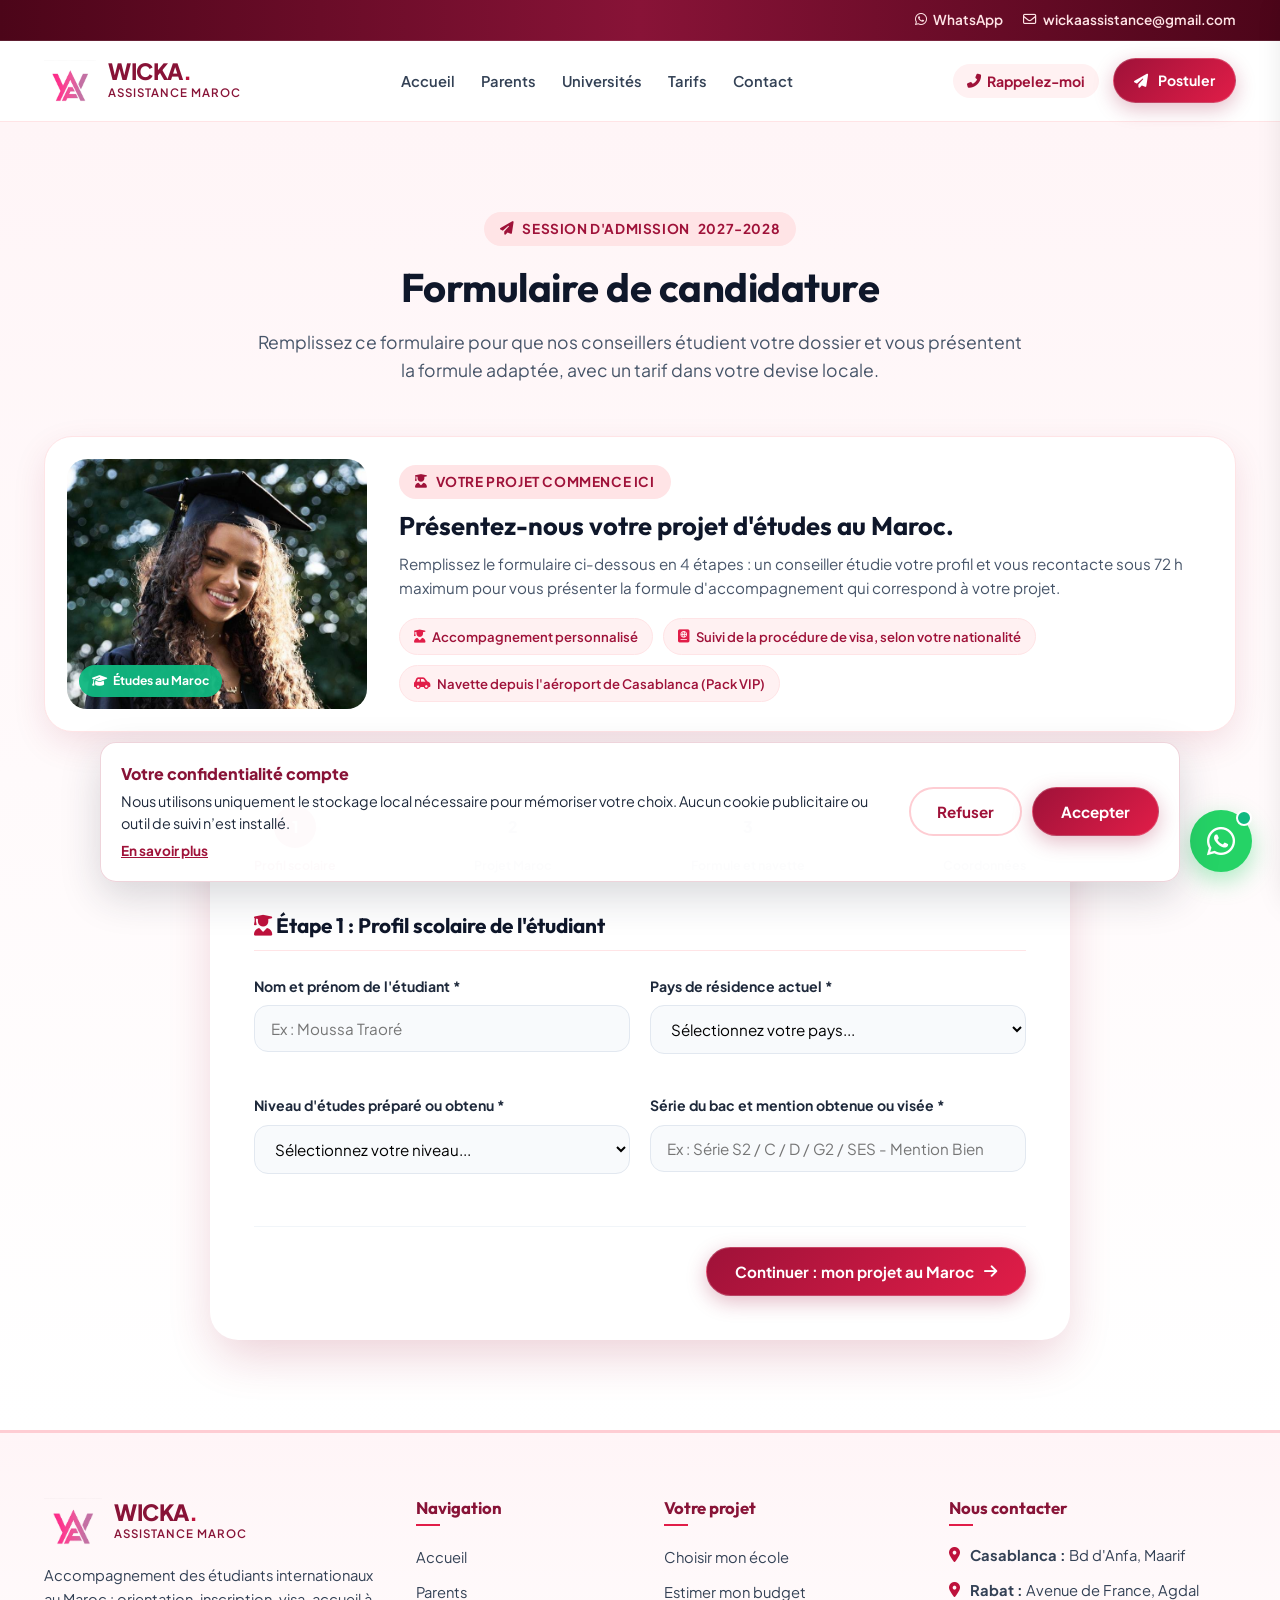
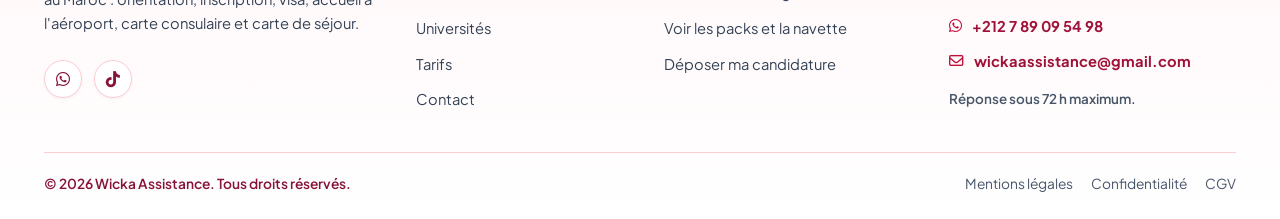
<file: candidature.html>
<!DOCTYPE html>
<html lang="fr">
<head>
  <meta charset="UTF-8" />
  <meta name="viewport" content="width=device-width, initial-scale=1.0" />
  <title>Candidature pour étudier au Maroc | Wicka Assistance</title>
  <meta name="description" content="Déposez votre candidature pour étudier au Maroc : un conseiller étudie votre dossier, vous présente la formule adaptée et vous accompagne dans vos démarches." />
  <meta name="keywords" content="candidature études Maroc, admission étudiant Maroc, dossier étudiant international, orientation post-bac Maroc, visa étudiant, accompagnement admission, Wicka Assistance" />
  <meta name="author" content="Wicka Assistance" />
  <meta name="robots" content="index, follow" />
  <meta name="theme-color" content="#9f1239" />
  <link rel="icon" type="image/png" href="/assets/images/logo.png" />
  <link rel="apple-touch-icon" href="/assets/images/logo.png" />
  <meta property="og:type" content="website" />
  <meta property="og:site_name" content="Wicka Assistance" />
  <meta property="og:locale" content="fr_FR" />
  <meta property="og:title" content="Candidature pour étudier au Maroc | Wicka Assistance" />
  <meta property="og:description" content="Déposez votre candidature pour étudier au Maroc : un conseiller étudie votre dossier, vous présente la formule adaptée et vous accompagne dans vos démarches." />
  <meta property="og:url" content="__PUBLIC_SITE_URL__//candidature" />
  <meta property="og:image" content="__PUBLIC_SITE_URL__/assets/images/og-share.jpg" />
  <meta property="og:image:secure_url" content="__PUBLIC_SITE_URL__/assets/images/og-share.jpg" />
  <meta property="og:image:type" content="image/jpeg" />
  <meta property="og:image:alt" content="Étudiants internationaux préparant leurs études au Maroc" />
  <meta property="og:image:width" content="1200" />
  <meta property="og:image:height" content="630" />
  <meta name="twitter:card" content="summary_large_image" />
  <meta name="twitter:title" content="Candidature pour étudier au Maroc | Wicka Assistance" />
  <meta name="twitter:description" content="Déposez votre candidature pour étudier au Maroc : un conseiller étudie votre dossier, vous présente la formule adaptée et vous accompagne dans vos démarches." />
  <meta name="twitter:image" content="__PUBLIC_SITE_URL__/assets/images/og-share.jpg" />
  <link rel="canonical" href="__PUBLIC_SITE_URL__//candidature" />

  <link href="https://fonts.googleapis.com/css2?family=Outfit:wght@400;500;600;700;800;900&family=Plus+Jakarta+Sans:wght@300;400;500;600;700;800&display=swap" rel="stylesheet" />

  <link rel="stylesheet" href="https://cdnjs.cloudflare.com/ajax/libs/font-awesome/6.5.1/css/all.min.css" integrity="sha512-DTOQO9RWCH3ppGqcWaEA1BIZOC6xxalwEsw9c2QQeAIftl+Vegovlnee1c9QX4TctnWMn13TZye+giMm8e2LwA==" crossorigin="anonymous" referrerpolicy="no-referrer" />

  <link rel="stylesheet" href="css/style.css" />

  <link rel="stylesheet" href="css/responsive.css" />
</head>
<body>
<div class="top-notice-bar">
    <div class="container notice-content">
      <div class="notice-left">
        <span class="notice-tag">🔥 PROMO -50%</span>
        <span>📢 Offre de lancement Rentrée 2026-2027 : packs d'admission à prix cassés — places et tarifs limités !</span>
      </div>
      <div class="notice-right">
        <a href="https://wa.me/212789095498" target="_blank" rel="noopener noreferrer" class="notice-contact">
          <i class="fab fa-whatsapp text-rose-300"></i> WhatsApp
        </a>
        <a href="mailto:wickaassistance@gmail.com" class="notice-contact">
          <i class="far fa-envelope"></i> wickaassistance@gmail.com
        </a>
      </div>
    </div>
  </div>

  <!-- ============================================================
       2. HEADER et NAVIGATION
       ============================================================ -->
  <header class="site-header" id="siteHeader">
    <div class="container">
      <nav class="navbar" aria-label="Navigation principale">
        <!-- Logo -->
        <a href="/" class="brand-logo">
          <img class="brand-image" src="/assets/images/logo.png" alt="Wicka Assistance" width="52" height="44" />
          <div class="brand-text-wrap">
            <span class="brand-title">WICKA<span class="text-rose">.</span></span>
            <span class="brand-subtitle">Assistance Maroc</span>
          </div>
        </a>

        <!-- Liens Desktop -->
        <ul class="nav-links">
          <li><a href="/" class="nav-link">Accueil</a></li>
          <li><a href="/#parents" class="nav-link">Parents</a></li>
          <li><a href="/universites" class="nav-link">Universités</a></li>
          <li><a href="/tarifs" class="nav-link">Tarifs</a></li>
                  <li><a href="/contact" class="nav-link">Contact</a></li>
        </ul>

        <!-- Actions Nav -->
        <div class="nav-actions">
          <button type="button" class="nav-callback-btn" id="triggerCallbackModal" data-callback-trigger>
            <i class="fas fa-phone-alt"></i>
            <span>Rappelez-moi</span>
          </button>
          <a href="/candidature" class="btn-primary btn-sm">
            <i class="fas fa-paper-plane"></i>
            <span>Postuler</span>
          </a>
          <button type="button" class="mobile-menu-toggle" id="mobileMenuToggle" aria-label="Ouvrir le menu">
            <i class="fas fa-bars"></i>
          </button>
        </div>
      </nav>
    </div>
  </header>

  <!-- Mobile Drawer -->
  <div class="mobile-menu-drawer" id="mobileMenu">
    <div class="drawer-header">
      <div class="brand-logo">
        <img class="brand-image" src="/assets/images/logo.png" alt="Wicka Assistance" width="52" height="44" />
        <div class="brand-text-wrap">
          <span class="brand-title">WICKA<span class="text-rose">.</span></span>
          <span class="brand-subtitle">Assistance Maroc</span>
        </div>
      </div>
      <button type="button" class="drawer-close-btn" id="mobileMenuClose" onclick="document.getElementById('mobileMenu').classList.remove('active')">&times;</button>
    </div>
    <div class="mobile-nav-links">
      <a href="/" class="mobile-nav-link">Accueil <i class="fas fa-chevron-right"></i></a>
      <a href="/#parents" class="mobile-nav-link">Parents <i class="fas fa-chevron-right"></i></a>
      <a href="/universites" class="mobile-nav-link">Universités <i class="fas fa-chevron-right"></i></a>
      <a href="/tarifs" class="mobile-nav-link">Tarifs <i class="fas fa-chevron-right"></i></a>
      <a href="/contact" class="mobile-nav-link">Contact <i class="fas fa-chevron-right"></i></a>
    </div>
    <div style="margin-top: auto; display: flex; flex-direction: column; gap: 12px;">
      <a href="/candidature" class="btn-primary btn-full mobile-nav-link">
        <i class="fas fa-paper-plane"></i> Démarrer ma Candidature
      </a>
      <button type="button" class="btn-secondary btn-full mobile-callback-trigger" data-callback-trigger>
        <i class="fas fa-phone-alt"></i> Rappelez-moi
      </button>
    </div>
  </div>

  
  <main>
<section class="application-section" id="candidature">
      <div class="container">
        <div class="section-header">
          <span class="section-badge" style="background-color: var(--rose-100); color: var(--rose-800);">
            <i class="fas fa-paper-plane"></i> Session d'admission <span data-promo-rentree>2026-2027</span>
          </span>
          <h1 class="section-title">Formulaire de candidature</h1>
          <p class="section-subtitle">
            Remplissez ce formulaire pour que nos conseillers étudient votre dossier et vous présentent la formule
            adaptée, avec un tarif dans votre devise locale.
          </p>
        </div>

        <!-- Carte de réassurance (photo étudiants) -->
        <div class="apply-reassure">
          <div class="apply-reassure-photo">
            <img src="/assets/uni/student-grad.jpg" alt="Étudiante diplômée au Maroc" loading="lazy" />
            <span class="apply-reassure-badge">
              <i class="fas fa-graduation-cap"></i> Études au Maroc
            </span>
          </div>
          <div class="apply-reassure-text">
            <span class="section-badge" style="margin-bottom: 12px;">
              <i class="fas fa-user-graduate"></i> Votre projet commence ici
            </span>
            <h3>Présentez-nous votre projet d'études au Maroc.</h3>
            <p>
              Remplissez le formulaire ci-dessous en 4 étapes : un conseiller étudie votre profil et vous recontacte
              sous 72 h maximum pour vous présenter la formule d'accompagnement qui correspond à votre projet.
            </p>
            <div class="apply-reassure-chips">
              <span>
                <i class="fas fa-user-graduate"></i> Accompagnement personnalisé
              </span>
              <span>
                <i class="fas fa-passport"></i> Suivi de la procédure de visa, selon votre nationalité
              </span>
              <span>
                <i class="fas fa-car-side"></i> Navette depuis l'aéroport de Casablanca (Pack VIP)
              </span>
            </div>
          </div>
        </div>

        <div class="app-form-box">
          <div class="form-step-indicators">
            <div class="form-progress-track">
              <div class="form-progress-bar" id="formProgressBar"></div>
            </div>

            <div class="step-indicator-item active" data-step="1">
              <div class="step-indicator-circle">1</div>
              <span class="step-indicator-label">Profil scolaire</span>
            </div>
            <div class="step-indicator-item" data-step="2">
              <div class="step-indicator-circle">2</div>
              <span class="step-indicator-label">Projet Maroc</span>
            </div>
            <div class="step-indicator-item" data-step="3">
              <div class="step-indicator-circle">3</div>
              <span class="step-indicator-label">Formule et navette</span>
            </div>
            <div class="step-indicator-item" data-step="4">
              <div class="step-indicator-circle">4</div>
              <span class="step-indicator-label">Coordonnées</span>
            </div>
          </div>

          <form id="multiStepApplicationForm">
            <!-- Step 1 -->
            <div class="form-step-panel active" data-step="1">
              <h3 class="panel-heading">
                <i class="fas fa-user-graduate text-rose"></i> Étape 1 : Profil scolaire de l'étudiant
              </h3>

              <div class="form-row-2">
                <div class="form-group">
                  <label class="form-label" for="formFullName">
                    Nom et prénom de l'étudiant *
                  </label>
                  <input type="text" id="formFullName" class="form-input" placeholder="Ex : Moussa Traoré" required />
                </div>
                <div class="form-group">
                  <label class="form-label" for="formCountry">
                    Pays de résidence actuel *
                  </label>
                  <select id="formCountry" class="form-select" required>
                    <option value="" disabled selected>
                      Sélectionnez votre pays...
                    </option>
                    <option value="Sénégal 🇸🇳">Sénégal 🇸🇳</option>
                    <option value="Côte d'Ivoire 🇨🇮">Côte d'Ivoire 🇨🇮</option>
                    <option value="Cameroun 🇨🇲">Cameroun 🇨🇲</option>
                    <option value="Gabon 🇬🇦">Gabon 🇬🇦</option>
                    <option value="Guinée 🇬🇳">Guinée 🇬🇳</option>
                    <option value="Congo 🇨🇬">Congo (Brazzaville) 🇨🇬</option>
                    <option value="RDC 🇨🇩">RD Congo (Kinshasa) 🇨🇩</option>
                    <option value="Mali 🇲🇱">Mali 🇲🇱</option>
                    <option value="Togo 🇹🇬">Togo 🇹🇬</option>
                    <option value="Bénin 🇧🇯">Bénin 🇧🇯</option>
                    <option value="Tchad 🇹🇩">Tchad 🇹🇩</option>
                    <option value="Burkina Faso 🇧🇫">Burkina Faso 🇧🇫</option>
                    <option value="France / Diaspora 🇫🇷">France / Europe / Diaspora 🇫🇷</option>
                    <option value="Autre pays">Autre pays</option>
                  </select>
                </div>
              </div>

              <div class="form-row-2">
                <div class="form-group">
                  <label class="form-label" for="formCurrentLevel">
                    Niveau d'études préparé ou obtenu *
                  </label>
                  <select id="formCurrentLevel" class="form-select" required>
                    <option value="" disabled selected>
                      Sélectionnez votre niveau...
                    </option>
                    <option value="Terminale / Baccalauréat en cours">Terminale / Baccalauréat en cours</option>
                    <option value="Bachelier (Bac déjà en poche)">Bachelier (bac déjà obtenu)</option>
                    <option value="Bac+1 / Bac+2 (Licence en cours)">Bac+1 / Bac+2 (licence en cours)</option>
                    <option value="Licence / Bachelor (Bac+3 validé)">Licence / Bachelor (Bac+3 validé)</option>
                    <option value="Master ou diplôme supérieur">Master ou diplôme supérieur</option>
                  </select>
                </div>
                <div class="form-group">
                  <label class="form-label" for="formBacSeries">
                    Série du bac et mention obtenue ou visée *
                  </label>
                  <input
                    type="text"
                    id="formBacSeries"
                    class="form-input"
                    placeholder="Ex : Série S2 / C / D / G2 / SES - Mention Bien"
                    required
                  />
                </div>
              </div>

              <div class="form-buttons-row" style="justify-content: flex-end;">
                <button type="button" class="btn-primary btn-next-step">
                  <span>Continuer : mon projet au Maroc</span>
                  <i class="fas fa-arrow-right"></i>
                </button>
              </div>
            </div>

            <!-- Step 2 -->
            <div class="form-step-panel" data-step="2">
              <h3 class="panel-heading">
                <i class="fas fa-book-open text-rose"></i> Étape 2 : Votre projet d'études au Maroc
              </h3>

              <div class="form-row-2">
                <div class="form-group">
                  <label class="form-label" for="formStudyDomain">
                    Filière d'études souhaitée *
                  </label>
                  <select id="formStudyDomain" class="form-select" required>
                    <option value="" disabled selected>
                      Sélectionnez une filière...
                    </option>
                    <option value="medecine">Médecine générale, dentaire ou pharmacie</option>
                    <option value="ingenierie">Génie informatique, IA, big data et cybersécurité</option>
                    <option value="business">Management, audit, finance, supply chain et commerce</option>
                    <option value="architecture">Architecture, urbanisme et design</option>
                    <option value="droit">Droit international des affaires et sciences politiques</option>
                    <option value="autre">Autre filière / je souhaite être conseillé</option>
                  </select>
                </div>
                <div class="form-group">
                  <label class="form-label" for="formTargetCity">
                    Ville marocaine de préférence *
                  </label>
                  <select id="formTargetCity" class="form-select" required>
                    <option value="" disabled selected>
                      Sélectionnez une ville...
                    </option>
                    <option value="Fès (Euromed)">Fès (campus Euromed UEMF)</option>
                    <option value="Casablanca">Casablanca (ESTEM, EMSI, ESCA, UIC, Mundiapolis)</option>
                    <option value="Rabat">Rabat (UIASS, UIR, UM6P)</option>
                    <option value="Marrakech">Marrakech</option>
                    <option value="Tanger">Tanger</option>
                    <option value="Ifrane">Ifrane (Al Akhawayn)</option>
                    <option value="Au meilleur campus">Je souhaite être conseillé selon mon profil</option>
                  </select>
                </div>
              </div>

              <div class="form-group">
                <label class="form-label" for="formTargetUniversity">
                  Université privée ciblée (facultatif)
                </label>
                <input
                  type="text"
                  id="formTargetUniversity"
                  class="form-input"
                  placeholder="Ex : UEMF Euromed, ESTEM Casablanca, UIASS, EMSI, UIR ou « Je souhaite être conseillé »"
                />
              </div>

              <div class="form-buttons-row">
                <button type="button" class="btn-secondary btn-prev-step">
                  <i class="fas fa-arrow-left"></i> <span>Retour</span>
                </button>
                <button type="button" class="btn-primary btn-next-step">
                  <span>Continuer : formule et navette</span>
                  <i class="fas fa-arrow-right"></i>
                </button>
              </div>
            </div>

            <!-- Step 3 -->
            <div class="form-step-panel" data-step="3">
              <h3 class="panel-heading">
                <i class="fas fa-cubes text-rose"></i> Étape 3 : Formule d'accompagnement et navette
              </h3>

              <div class="form-group">
                <label class="form-label">Choisissez votre formule :</label>
                <div
                  class="sim-radio-cards application-pack-options"
                  style="grid-template-columns: repeat(auto-fit, minmax(150px, 1fr));"
                >
                  <label class="sim-radio-card">
                    <input
                      type="radio"
                      name="formPackChoice"
                      value="Pack Diagnostic et Orientation (290 DH)"
                      data-promo-diagnostic-input
                    />
                    <div class="sim-radio-content">
                      <i class="fas fa-compass"></i>
                      <span>Diagnostic et Orientation</span>
                      <small style="color: var(--rose-700); font-weight: 700;" data-full-text="590 DH" data-promo-diagnostic-price>
                        290 DH
                      </small>
                    </div>
                  </label>
                  <label class="sim-radio-card">
                    <input type="radio" name="formPackChoice" value="Pack Admission Réussie" checked />
                    <div class="sim-radio-content">
                      <i class="fas fa-certificate"></i>
                      <span>Admission Réussie</span>
                      <small style="color: var(--rose-700); font-weight: 700;">⭐ Recommandé</small>
                    </div>
                  </label>
                  <label class="sim-radio-card">
                    <input type="radio" name="formPackChoice" value="Pack VIP et Navette Aéroport" />
                    <div class="sim-radio-content">
                      <i class="fas fa-car-side"></i>
                      <span>VIP et Navette Aéroport</span>
                      <small style="color: var(--rose-700); font-weight: 700;">Accompagnement complet</small>
                    </div>
                  </label>
                </div>
              </div>

              <div class="form-row-2">
                <div class="form-group">
                  <label class="form-label">
                    Souhaitez-vous la navette privée depuis l'aéroport de Casablanca (incluse dans le Pack VIP) ?
                  </label>
                  <div
                    class="airport-transfer-options"
                    style="display: flex; flex-wrap: wrap; gap: 12px 20px; margin-top: 10px;"
                  >
                    <label style="display: flex; align-items: center; gap: 8px; cursor: pointer;">
                      <input type="radio" name="formAirportTransfer" value="Oui, navette avec chauffeur demandée" checked />
                      <span>Oui, transfert vers ma ville d'études et mon université</span>
                    </label>
                    <label style="display: flex; align-items: center; gap: 8px; cursor: pointer;">
                      <input type="radio" name="formAirportTransfer" value="Non, j'ai mes propres moyens de transport" />
                      <span>Non, j'ai mes propres moyens de transport</span>
                    </label>
                  </div>
                </div>

                <div class="form-group">
                  <label class="form-label" for="formNotes">
                    Précisions éventuelles ou questions des parents
                  </label>
                  <textarea
                    id="formNotes"
                    class="form-textarea"
                    rows="2"
                    placeholder="Bourse, budget annuel maximum, date d'arrivée souhaitée..."
                  ></textarea>
                </div>
              </div>

              <div class="form-buttons-row">
                <button type="button" class="btn-secondary btn-prev-step">
                  <i class="fas fa-arrow-left"></i> <span>Retour</span>
                </button>
                <button type="button" class="btn-primary btn-next-step">
                  <span>Continuer : coordonnées de contact</span>
                  <i class="fas fa-arrow-right"></i>
                </button>
              </div>
            </div>

            <!-- Step 4 -->
            <div class="form-step-panel" data-step="4">
              <h3 class="panel-heading">
                <i class="fas fa-phone-alt text-rose"></i> Étape 4 : Vos coordonnées de contact
              </h3>

              <div class="form-row-2">
                <div class="form-group">
                  <label class="form-label" for="formWhatsapp">
                    Numéro WhatsApp (avec indicatif pays) *
                  </label>
                  <input
                    type="tel"
                    id="formWhatsapp"
                    class="form-input"
                    placeholder="Ex : +221 77 123 45 67 ou +225 07..."
                    required
                  />
                  <small style="color: var(--slate-500); font-size: 0.76rem;">
                    Un conseiller vous contactera sur WhatsApp sous 72 h maximum pour vous présenter la suite de votre
                    dossier.
                  </small>
                </div>

                <div class="form-group">
                  <label class="form-label" for="formEmail">
                    Adresse e-mail de contact *
                  </label>
                  <input type="email" id="formEmail" class="form-input" placeholder="votre.email@gmail.com" required />
                </div>
              </div>

              <label class="legal-consent">
                <input id="applicationConsent" name="consent" value="accepted" type="checkbox" required />
                <span>
                  J’accepte que mes données soient utilisées pour traiter ma candidature, conformément à la
                  <a href="/politique-confidentialite">politique de confidentialité</a>.
                </span>
              </label>
              <div style="background-color: var(--rose-50); border: 1px solid var(--rose-200); border-radius: var(--radius-md); padding: 14px 18px; margin-bottom: 20px; font-size: 0.85rem; color: var(--rose-900);">
                <i class="fas fa-lock"></i> <strong>Confidentialité :</strong> vos données sont utilisées uniquement pour
                traiter votre candidature et vous contacter.
              </div>

              <div class="form-buttons-row">
                <button type="button" class="btn-secondary btn-prev-step">
                  <i class="fas fa-arrow-left"></i> <span>Retour</span>
                </button>
                <button type="submit" class="btn-primary" style="padding: 16px 36px; font-size: 1.05rem;">
                  <i class="fas fa-check-circle"></i>
                  <span>Envoyer ma candidature</span>
                </button>
              </div>
            </div>
          </form>
        </div>
      </div>
    </section>
  </main>
<footer class="site-footer">
    <div class="container">
      <div class="footer-grid">
        <div class="footer-brand">
          <div class="brand-logo">
            <img class="brand-image" src="/assets/images/logo.png" alt="Wicka Assistance" width="52" height="44" />
            <div class="brand-text-wrap">
              <span class="brand-title">WICKA<span class="text-rose">.</span></span>
              <span class="brand-subtitle">Assistance Maroc</span>
            </div>
          </div>
          <p>Accompagnement des étudiants internationaux au Maroc : orientation, inscription, visa, accueil à l'aéroport, carte consulaire et carte de séjour.</p>
          <div class="footer-social-links">
            <a href="https://wa.me/212789095498" target="_blank" rel="noopener noreferrer" class="social-icon-btn" aria-label="WhatsApp"><i class="fab fa-whatsapp"></i></a>
            <a href="https://www.tiktok.com/@willou_osean" target="_blank" rel="noopener noreferrer" class="social-icon-btn" aria-label="TikTok"><i class="fab fa-tiktok"></i></a>
          </div>
        </div>
        <div>
          <h4 class="footer-col-title">Navigation</h4>
          <ul class="footer-links-list">
            <li><a href="/">Accueil</a></li>
            <li><a href="/#parents">Parents</a></li>
            <li><a href="/universites">Universités</a></li>
            <li><a href="/tarifs">Tarifs</a></li>
            <li><a href="/contact">Contact</a></li>
          </ul>
        </div>
        <div>
          <h4 class="footer-col-title">Votre projet</h4>
          <ul class="footer-links-list">
            <li><a href="/universites">Choisir mon école</a></li>
            <li><a href="/tarifs#simulateur">Estimer mon budget</a></li>
            <li><a href="/tarifs#packs">Voir les packs et la navette</a></li>
            <li><a href="/candidature">Déposer ma candidature</a></li>
          </ul>
        </div>
        <div>
          <h4 class="footer-col-title">Nous contacter</h4>
          <div class="footer-contact-info">
            <div class="contact-line"><i class="fas fa-map-marker-alt"></i><span><strong>Casablanca :</strong> Bd d'Anfa, Maarif</span></div>
            <div class="contact-line"><i class="fas fa-map-marker-alt"></i><span><strong>Rabat :</strong> Avenue de France, Agdal</span></div>
            <div class="contact-line"><i class="fab fa-whatsapp"></i><a href="https://wa.me/212789095498" target="_blank" rel="noopener noreferrer">+212 7 89 09 54 98</a></div>
            <div class="contact-line"><i class="far fa-envelope"></i><a href="mailto:wickaassistance@gmail.com">wickaassistance@gmail.com</a></div>
            <p class="footer-response-time">Réponse sous 72 h maximum.</p>
          </div>
        </div>
      </div>
      <div class="footer-bottom-bar">
        <span class="footer-copyright">© <span data-current-year>2026</span> Wicka Assistance. Tous droits réservés.</span>
        <nav class="footer-legal-links" aria-label="Informations légales">
          <a href="/mentions-legales">Mentions légales</a>
          <a href="/politique-confidentialite">Confidentialité</a>
          <a href="/cgv">CGV</a>
        </nav>
      </div>
    </div>
  </footer>

  <!-- ============================================================
       15. BOUTON FLOTTANT WHATSAPP et MODALS
       ============================================================ -->
  <!-- Floating WhatsApp CTA avec le numéro WhatsApp -->
  <a href="https://wa.me/212789095498?text=Bonjour%20Wicka%20Assistance%2C%20je%20souhaite%20des%20informations%20pour%20%C3%A9tudier%20au%20Maroc." target="_blank" rel="noopener noreferrer" class="floating-whatsapp-btn" aria-label="Contacter sur WhatsApp">
    <i class="fab fa-whatsapp"></i>
    <span class="wa-badge-online" title="Conseiller WhatsApp en ligne"></span>
  </a>

  <!-- Barre CTA fixe (mobile) -->
  <div class="mobile-sticky-cta">
    <a href="/candidature" class="msc-btn msc-primary">
      <i class="fas fa-paper-plane"></i> Postuler (Promo −50%)
    </a>
    <a href="https://wa.me/212789095498?text=Bonjour%20Wicka%2C%20je%20souhaite%20des%20infos%20pour%20%C3%A9tudier%20au%20Maroc." target="_blank" rel="noopener noreferrer" class="msc-btn msc-wa">
      <i class="fab fa-whatsapp"></i> WhatsApp
    </a>
  </div>

  <!-- Modal Demande de Rappel Rapide -->
  <div class="modal-wrapper" id="callbackModal">
    <div class="modal-backdrop"></div>
    <div class="modal-card">
      <button type="button" class="modal-close-btn">&times;</button>
      <div class="modal-icon-success">
        <i class="fas fa-phone-volume"></i>
      </div>
      <h3 style="font-size: 1.4rem; margin-bottom: 8px;">Être Rappelé par un Conseiller</h3>
      <p style="font-size: 0.9rem; color: var(--slate-600); margin-bottom: 24px;">
        Indiquez votre numéro WhatsApp pour qu'un conseiller d'orientation vous contacte sous 30 minutes.
      </p>

      <form id="callbackQuickForm">
        <div class="form-group" style="text-align: left;">
          <label class="form-label" style="font-size: 0.85rem;">Votre Numéro WhatsApp avec indicatif :</label>
          <input type="tel" class="form-input" placeholder="Ex: +221 77... ou +225 07..." required />
        </div>
        <button type="submit" class="btn-primary btn-full">
          <i class="fas fa-headset"></i> Demander à être Rappelé
        </button>
      </form>
    </div>
  </div>

  <!-- Modal Confirmation de Candidature -->
  <div class="modal-wrapper" id="successModal">
    <div class="modal-backdrop"></div>
    <div class="modal-card" style="max-width: 580px;">
      <button type="button" class="modal-close-btn">&times;</button>
      <div class="modal-icon-success" style="background-color: var(--success-bg); color: var(--success);">
        <i class="fas fa-check-circle"></i>
      </div>
      <h3 style="font-size: 1.5rem; margin-bottom: 8px;">Candidature Enregistrée avec Succès !</h3>
      <p style="font-size: 0.9rem; color: var(--slate-600);">
        Félicitations ! Votre dossier a été transmis aux conseillers de Wicka Assistance.
      </p>

      <div class="modal-student-summary" id="modalStudentSummary">
        <!-- Injected dynamically by main.js -->
      </div>

      <div style="display: flex; flex-direction: column; gap: 12px;">
        <a id="modalWhatsappRedirect" href="#" target="_blank" rel="noopener noreferrer" class="btn-primary btn-full" style="background: #25D366; border-color: #25D366;">
          <i class="fab fa-whatsapp"></i>
          <span>WhatsApp</span>
        </a>
        <button type="button" class="btn-secondary btn-full modal-close-btn-action" onclick="document.getElementById('successModal').classList.remove('active')">
          <span>Fermer cette fenêtre</span>
        </button>
      </div>
    </div>
  </div>

  <!-- Promo et rentrée : même règle que getPromo() (Hono), GMT+0.
       Promo active du 1er août au 15 novembre ; rentrée « 2026-2027 » jusqu'au 15 novembre, puis « 2027-2028 ».
       Pack Diagnostic : 290 DH pendant la promo, 590 DH ensuite. -->
  <script>
    (function () {
      var now = new Date();
      var year = now.getUTCFullYear();
      var promoStart = Date.UTC(year, 7, 1, 0, 0, 0, 0);
      var promoEnd = Date.UTC(year, 10, 15, 23, 59, 59, 999);
      var t = now.getTime();
      var active = t >= promoStart && t <= promoEnd;
      var startYear = t <= promoEnd ? year : year + 1;
      var rentree = startYear + '-' + (startYear + 1);
      var price = active ? '290 DH' : '590 DH';

      document.querySelectorAll('[data-promo-rentree]').forEach(function (el) {
        el.textContent = rentree;
      });
      document.querySelectorAll('[data-promo-diagnostic-price]').forEach(function (el) {
        el.textContent = price;
      });
      document.querySelectorAll('[data-promo-diagnostic-input]').forEach(function (el) {
        el.value = 'Pack Diagnostic et Orientation (' + price + ')';
      });
    })();
  </script>

  <!-- Scripts -->
  <script src="js/data.js"></script>
  <script src="js/main.js"></script>

  <aside class="cookie-banner" data-cookie-banner role="dialog" aria-labelledby="cookie-title" aria-describedby="cookie-description" hidden>
    <div class="cookie-banner-content">
      <p class="cookie-banner-title" id="cookie-title">Votre confidentialité compte</p>
      <p id="cookie-description">Nous utilisons uniquement le stockage local nécessaire pour mémoriser votre choix. Aucun cookie publicitaire ou outil de suivi n’est installé.</p>
      <a href="/politique-confidentialite#cookies">En savoir plus</a>
    </div>
    <div class="cookie-banner-actions">
      <button type="button" class="btn-secondary cookie-choice" data-cookie-choice="reject">Refuser</button>
      <button type="button" class="btn-primary cookie-choice" data-cookie-choice="accept">Accepter</button>
    </div>
  </aside>

</body>
</html>
</file>
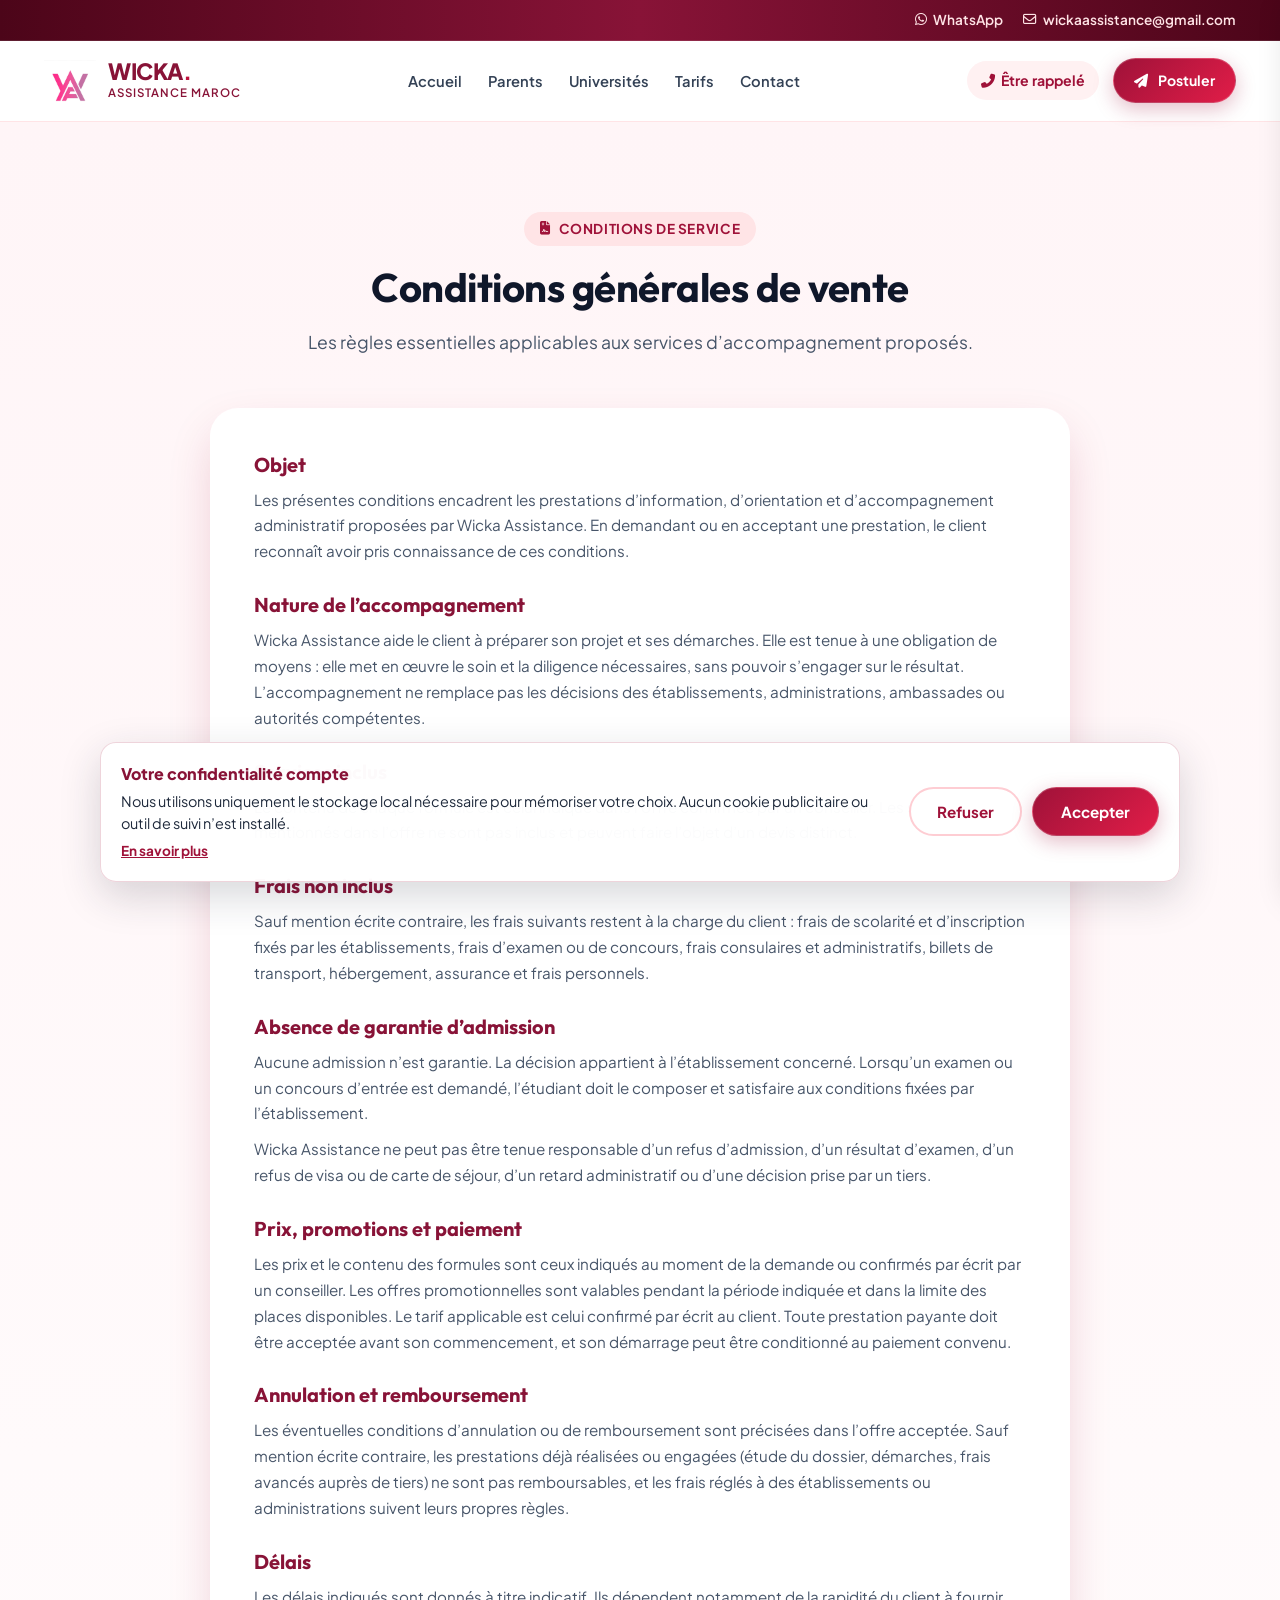
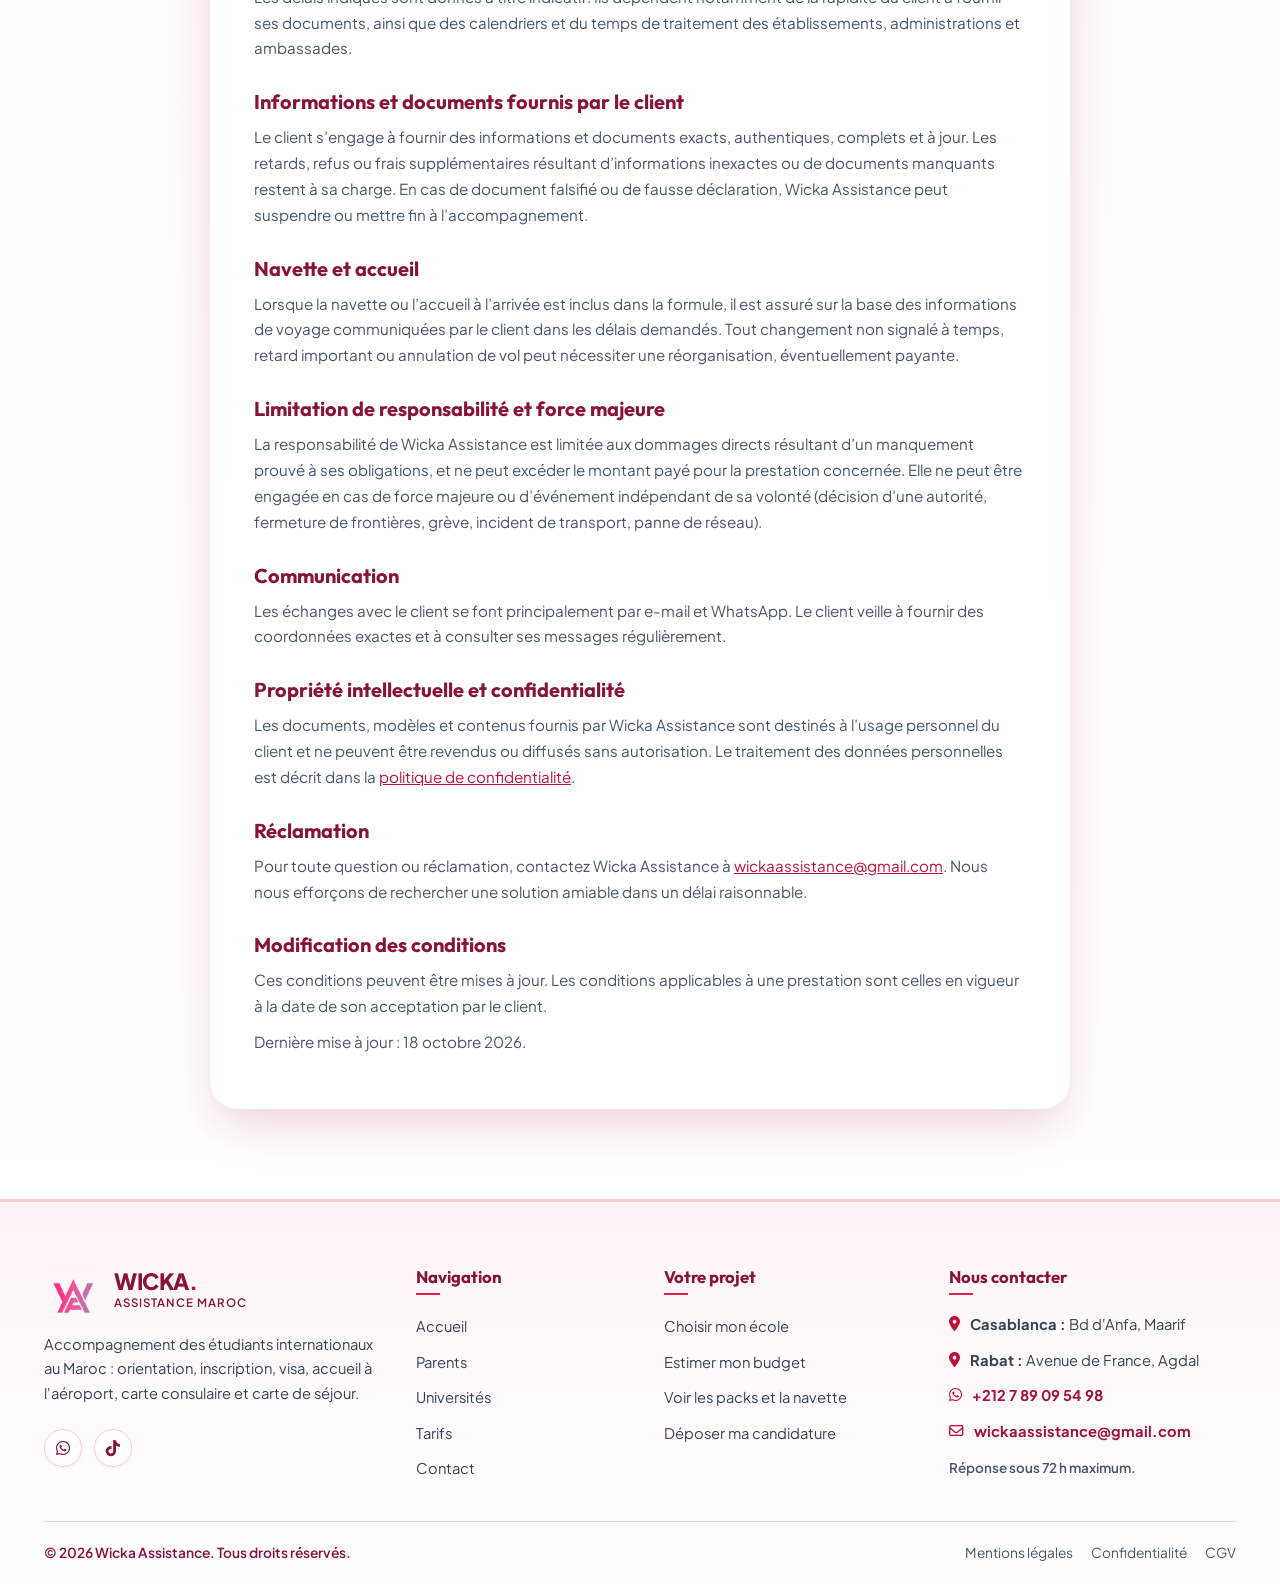
<file: cgv.html>
<!DOCTYPE html>
<html lang="fr">
<head>
  <meta charset="UTF-8" />
  <meta name="viewport" content="width=device-width, initial-scale=1.0" />
  <title>Conditions générales | Wicka Assistance</title>
  <meta name="description" content="Consultez les conditions générales applicables aux services d’orientation et d’accompagnement proposés par Wicka Assistance." />
  <meta name="keywords" content="conditions générales Wicka Assistance, services études Maroc, accompagnement étudiant" />
  <meta name="author" content="Wicka Assistance" />
  <meta name="robots" content="index, follow" />
  <meta name="theme-color" content="#9f1239" />
  <link rel="icon" type="image/png" href="/assets/images/logo.png" />
  <link rel="apple-touch-icon" href="/assets/images/logo.png" />
  <meta property="og:type" content="website" />
  <meta property="og:site_name" content="Wicka Assistance" />
  <meta property="og:locale" content="fr_FR" />
  <meta property="og:title" content="Conditions générales | Wicka Assistance" />
  <meta property="og:description" content="Consultez les conditions générales applicables aux services d’orientation et d’accompagnement proposés par Wicka Assistance." />
  <meta property="og:url" content="__PUBLIC_SITE_URL__//cgv" />
  <meta property="og:image" content="__PUBLIC_SITE_URL__/assets/images/og-share.jpg" />
  <meta property="og:image:secure_url" content="__PUBLIC_SITE_URL__/assets/images/og-share.jpg" />
  <meta property="og:image:type" content="image/jpeg" />
  <meta property="og:image:alt" content="Étudiants internationaux préparant leurs études au Maroc" />
  <meta property="og:image:width" content="1200" />
  <meta property="og:image:height" content="630" />
  <meta name="twitter:card" content="summary_large_image" />
  <meta name="twitter:title" content="Conditions générales | Wicka Assistance" />
  <meta name="twitter:description" content="Consultez les conditions générales applicables aux services d’orientation et d’accompagnement proposés par Wicka Assistance." />
  <meta name="twitter:image" content="__PUBLIC_SITE_URL__/assets/images/og-share.jpg" />
  <link rel="canonical" href="__PUBLIC_SITE_URL__//cgv" />

  <link rel="stylesheet" href="https://cdnjs.cloudflare.com/ajax/libs/font-awesome/6.5.1/css/all.min.css" integrity="sha512-DTOQO9RWCH3ppGqcWaEA1BIZOC6xxalwEsw9c2QQeAIftl+Vegovlnee1c9QX4TctnWMn13TZye+giMm8e2LwA==" crossorigin="anonymous" referrerpolicy="no-referrer" />

  <link rel="stylesheet" href="css/style.css" />

  <link rel="stylesheet" href="css/responsive.css" />
</head>
<body>
  <div class="top-notice-bar">
    <div class="container notice-content">
      <div class="notice-left">
        <span class="notice-tag">🔥 PROMO -50%</span>
        <span>📢 Offre de lancement Rentrée 2026-2027 : packs d'admission à prix cassés — places et tarifs limités !</span>
      </div>
      <div class="notice-right">
        <a href="https://wa.me/212789095498" target="_blank" rel="noopener noreferrer" class="notice-contact">
          <i class="fab fa-whatsapp text-rose-300"></i> WhatsApp
        </a>
        <a href="mailto:wickaassistance@gmail.com" class="notice-contact">
          <i class="far fa-envelope"></i> wickaassistance@gmail.com
        </a>
      </div>
    </div>
  </div>

  <!-- ============================================================
       2. HEADER et NAVIGATION
       ============================================================ -->
  <header class="site-header" id="siteHeader">
    <div class="container">
      <nav class="navbar" aria-label="Navigation principale">
        <!-- Logo -->
        <a href="/" class="brand-logo">
          <img class="brand-image" src="/assets/images/logo.png" alt="Wicka Assistance" width="52" height="44" />
          <div class="brand-text-wrap">
            <span class="brand-title">WICKA<span class="text-rose">.</span></span>
            <span class="brand-subtitle">Assistance Maroc</span>
          </div>
        </a>

        <!-- Liens Desktop -->
        <ul class="nav-links">
          <li><a href="/" class="nav-link">Accueil</a></li>
          <li><a href="/#parents" class="nav-link">Parents</a></li>
          <li><a href="/universites" class="nav-link">Universités</a></li>
          <li><a href="/tarifs" class="nav-link">Tarifs</a></li>
                  <li><a href="/contact" class="nav-link">Contact</a></li>
        </ul>

        <!-- Actions Nav -->
        <div class="nav-actions">
          <a href="/contact" class="nav-callback-btn"><i class="fas fa-phone-alt"></i><span>Être rappelé</span></a>
          <a href="/candidature" class="btn-primary btn-sm">
            <i class="fas fa-paper-plane"></i>
            <span>Postuler</span>
          </a>
          <button type="button" class="mobile-menu-toggle" id="mobileMenuToggle" aria-label="Ouvrir le menu">
            <i class="fas fa-bars"></i>
          </button>
        </div>
      </nav>
    </div>
  </header>

  <!-- Mobile Drawer -->
  <div class="mobile-menu-drawer" id="mobileMenu">
    <div class="drawer-header">
      <div class="brand-logo">
        <img class="brand-image" src="/assets/images/logo.png" alt="Wicka Assistance" width="52" height="44" />
        <div class="brand-text-wrap">
          <span class="brand-title">WICKA<span class="text-rose">.</span></span>
          <span class="brand-subtitle">Assistance Maroc</span>
        </div>
      </div>
      <button type="button" class="drawer-close-btn" id="mobileMenuClose" onclick="document.getElementById('mobileMenu').classList.remove('active')">&times;</button>
    </div>
    <div class="mobile-nav-links">
      <a href="/" class="mobile-nav-link">Accueil <i class="fas fa-chevron-right"></i></a>
      <a href="/#parents" class="mobile-nav-link">Parents <i class="fas fa-chevron-right"></i></a>
      <a href="/universites" class="mobile-nav-link">Universités <i class="fas fa-chevron-right"></i></a>
      <a href="/tarifs" class="mobile-nav-link">Tarifs <i class="fas fa-chevron-right"></i></a>
      <a href="/contact" class="mobile-nav-link">Contact <i class="fas fa-chevron-right"></i></a>
    </div>
    <div style="margin-top: auto; display: flex; flex-direction: column; gap: 12px;">
      <a href="/candidature" class="btn-primary btn-full mobile-nav-link">
        <i class="fas fa-paper-plane"></i> Démarrer ma Candidature
      </a>
      <button type="button" class="btn-secondary btn-full mobile-callback-trigger" data-callback-trigger>
        <i class="fas fa-phone-alt"></i> Rappelez-moi
      </button>
    </div>
  </div>

  <main class="application-section brand-light-section">
    <div class="container">
      <div class="section-header">
        <span class="section-badge"><i class="fas fa-file-contract"></i> Conditions de service</span>
        <h1 class="section-title">Conditions générales de vente</h1>
        <p class="section-subtitle">Les règles essentielles applicables aux services d’accompagnement proposés.</p>
      </div>
      <article class="app-form-box legal-content">
        <h2>Objet</h2>
        <p>Les présentes conditions encadrent les prestations d’information, d’orientation et d’accompagnement administratif proposées par Wicka Assistance. En demandant ou en acceptant une prestation, le client reconnaît avoir pris connaissance de ces conditions.</p>
        <h2>Nature de l’accompagnement</h2>
        <p>Wicka Assistance aide le client à préparer son projet et ses démarches. Elle est tenue à une obligation de moyens : elle met en œuvre le soin et la diligence nécessaires, sans pouvoir s’engager sur le résultat. L’accompagnement ne remplace pas les décisions des établissements, administrations, ambassades ou autorités compétentes.</p>
        <h2>Services inclus</h2>
        <p>Le contenu de chaque formule est celui indiqué dans l’offre confirmée par un conseiller. Les services non mentionnés dans l’offre ne sont pas inclus et peuvent faire l’objet d’un devis distinct.</p>
        <h2>Frais non inclus</h2>
        <p>Sauf mention écrite contraire, les frais suivants restent à la charge du client : frais de scolarité et d’inscription fixés par les établissements, frais d’examen ou de concours, frais consulaires et administratifs, billets de transport, hébergement, assurance et frais personnels.</p>
        <h2>Absence de garantie d’admission</h2>
        <p>Aucune admission n’est garantie. La décision appartient à l’établissement concerné. Lorsqu’un examen ou un concours d’entrée est demandé, l’étudiant doit le composer et satisfaire aux conditions fixées par l’établissement.</p>
        <p>Wicka Assistance ne peut pas être tenue responsable d’un refus d’admission, d’un résultat d’examen, d’un refus de visa ou de carte de séjour, d’un retard administratif ou d’une décision prise par un tiers.</p>
        <h2>Prix, promotions et paiement</h2>
        <p>Les prix et le contenu des formules sont ceux indiqués au moment de la demande ou confirmés par écrit par un conseiller. Les offres promotionnelles sont valables pendant la période indiquée et dans la limite des places disponibles. Le tarif applicable est celui confirmé par écrit au client. Toute prestation payante doit être acceptée avant son commencement, et son démarrage peut être conditionné au paiement convenu.</p>
        <h2>Annulation et remboursement</h2>
        <p>Les éventuelles conditions d’annulation ou de remboursement sont précisées dans l’offre acceptée. Sauf mention écrite contraire, les prestations déjà réalisées ou engagées (étude du dossier, démarches, frais avancés auprès de tiers) ne sont pas remboursables, et les frais réglés à des établissements ou administrations suivent leurs propres règles.</p>
        <h2>Délais</h2>
        <p>Les délais indiqués sont donnés à titre indicatif. Ils dépendent notamment de la rapidité du client à fournir ses documents, ainsi que des calendriers et du temps de traitement des établissements, administrations et ambassades.</p>
        <h2>Informations et documents fournis par le client</h2>
        <p>Le client s’engage à fournir des informations et documents exacts, authentiques, complets et à jour. Les retards, refus ou frais supplémentaires résultant d’informations inexactes ou de documents manquants restent à sa charge. En cas de document falsifié ou de fausse déclaration, Wicka Assistance peut suspendre ou mettre fin à l’accompagnement.</p>
        <h2>Navette et accueil</h2>
        <p>Lorsque la navette ou l’accueil à l’arrivée est inclus dans la formule, il est assuré sur la base des informations de voyage communiquées par le client dans les délais demandés. Tout changement non signalé à temps, retard important ou annulation de vol peut nécessiter une réorganisation, éventuellement payante.</p>
        <h2>Limitation de responsabilité et force majeure</h2>
        <p>La responsabilité de Wicka Assistance est limitée aux dommages directs résultant d’un manquement prouvé à ses obligations, et ne peut excéder le montant payé pour la prestation concernée. Elle ne peut être engagée en cas de force majeure ou d’événement indépendant de sa volonté (décision d’une autorité, fermeture de frontières, grève, incident de transport, panne de réseau).</p>
        <h2>Communication</h2>
        <p>Les échanges avec le client se font principalement par e-mail et WhatsApp. Le client veille à fournir des coordonnées exactes et à consulter ses messages régulièrement.</p>
        <h2>Propriété intellectuelle et confidentialité</h2>
        <p>Les documents, modèles et contenus fournis par Wicka Assistance sont destinés à l’usage personnel du client et ne peuvent être revendus ou diffusés sans autorisation. Le traitement des données personnelles est décrit dans la <a href="/politique-confidentialite">politique de confidentialité</a>.</p>
        <h2>Réclamation</h2>
        <p>Pour toute question ou réclamation, contactez Wicka Assistance à <a href="mailto:wickaassistance@gmail.com">wickaassistance@gmail.com</a>. Nous nous efforçons de rechercher une solution amiable dans un délai raisonnable.</p>
        <h2>Modification des conditions</h2>
        <p>Ces conditions peuvent être mises à jour. Les conditions applicables à une prestation sont celles en vigueur à la date de son acceptation par le client.</p>
        <p class="legal-updated">Dernière mise à jour : 18 octobre 2026.</p>
      </article>
    </div>
  </main>

  <footer class="site-footer">
    <div class="container">
      <div class="footer-grid">
        <div class="footer-brand">
          <div class="brand-logo">
            <img class="brand-image" src="/assets/images/logo.png" alt="Wicka Assistance" width="52" height="44" />
            <div class="brand-text-wrap">
              <span class="brand-title">WICKA<span class="text-rose">.</span></span>
              <span class="brand-subtitle">Assistance Maroc</span>
            </div>
          </div>
          <p>Accompagnement des étudiants internationaux au Maroc : orientation, inscription, visa, accueil à l'aéroport, carte consulaire et carte de séjour.</p>
          <div class="footer-social-links">
            <a href="https://wa.me/212789095498" target="_blank" rel="noopener noreferrer" class="social-icon-btn" aria-label="WhatsApp"><i class="fab fa-whatsapp"></i></a>
            <a href="https://www.tiktok.com/@willou_osean" target="_blank" rel="noopener noreferrer" class="social-icon-btn" aria-label="TikTok"><i class="fab fa-tiktok"></i></a>
          </div>
        </div>
        <div>
          <h4 class="footer-col-title">Navigation</h4>
          <ul class="footer-links-list">
            <li><a href="/">Accueil</a></li>
            <li><a href="/#parents">Parents</a></li>
            <li><a href="/universites">Universités</a></li>
            <li><a href="/tarifs">Tarifs</a></li>
            <li><a href="/contact">Contact</a></li>
          </ul>
        </div>
        <div>
          <h4 class="footer-col-title">Votre projet</h4>
          <ul class="footer-links-list">
            <li><a href="/universites">Choisir mon école</a></li>
            <li><a href="/tarifs#simulateur">Estimer mon budget</a></li>
            <li><a href="/tarifs#packs">Voir les packs et la navette</a></li>
            <li><a href="/candidature">Déposer ma candidature</a></li>
          </ul>
        </div>
        <div>
          <h4 class="footer-col-title">Nous contacter</h4>
          <div class="footer-contact-info">
            <div class="contact-line"><i class="fas fa-map-marker-alt"></i><span><strong>Casablanca :</strong> Bd d'Anfa, Maarif</span></div>
            <div class="contact-line"><i class="fas fa-map-marker-alt"></i><span><strong>Rabat :</strong> Avenue de France, Agdal</span></div>
            <div class="contact-line"><i class="fab fa-whatsapp"></i><a href="https://wa.me/212789095498" target="_blank" rel="noopener noreferrer">+212 7 89 09 54 98</a></div>
            <div class="contact-line"><i class="far fa-envelope"></i><a href="mailto:wickaassistance@gmail.com">wickaassistance@gmail.com</a></div>
            <p class="footer-response-time">Réponse sous 72 h maximum.</p>
          </div>
        </div>
      </div>
      <div class="footer-bottom-bar">
        <span class="footer-copyright">© <span data-current-year>2026</span> Wicka Assistance. Tous droits réservés.</span>
        <nav class="footer-legal-links" aria-label="Informations légales">
          <a href="/mentions-legales">Mentions légales</a>
          <a href="/politique-confidentialite">Confidentialité</a>
          <a href="/cgv">CGV</a>
        </nav>
      </div>
    </div>
  </footer>

  <aside class="cookie-banner" data-cookie-banner role="dialog" aria-labelledby="cookie-title" aria-describedby="cookie-description" hidden>
    <div class="cookie-banner-content">
      <p class="cookie-banner-title" id="cookie-title">Votre confidentialité compte</p>
      <p id="cookie-description">Nous utilisons uniquement le stockage local nécessaire pour mémoriser votre choix. Aucun cookie publicitaire ou outil de suivi n’est installé.</p>
      <a href="/politique-confidentialite#cookies">En savoir plus</a>
    </div>
    <div class="cookie-banner-actions">
      <button type="button" class="btn-secondary cookie-choice" data-cookie-choice="reject">Refuser</button>
      <button type="button" class="btn-primary cookie-choice" data-cookie-choice="accept">Accepter</button>
    </div>
  </aside>

  <script src="js/main.js"></script>

  <div class="modal-wrapper" id="callbackModal">
    <div class="modal-backdrop"></div>
    <div class="modal-card">
      <button type="button" class="modal-close-btn" aria-label="Fermer">&times;</button>
      <div class="modal-icon-success"><i class="fas fa-phone-volume"></i></div>
      <h3 style="font-size: 1.4rem; margin-bottom: 8px;">Être Rappelé par un Conseiller</h3>
      <p style="font-size: 0.9rem; color: var(--slate-600); margin-bottom: 24px;">Indiquez votre numéro WhatsApp avec indicatif pays.</p>
      <form id="callbackQuickForm">
        <div class="form-group" style="text-align: left;">
          <label class="form-label" style="font-size: 0.85rem;">Votre numéro WhatsApp :</label>
          <input type="tel" class="form-input" placeholder="Ex: +212 6..." required />
        </div>
        <button type="submit" class="btn-primary btn-full"><i class="fas fa-headset"></i> Demander à être rappelé</button>
      </form>
    </div>
  </div>

</body>
</html>
</file>
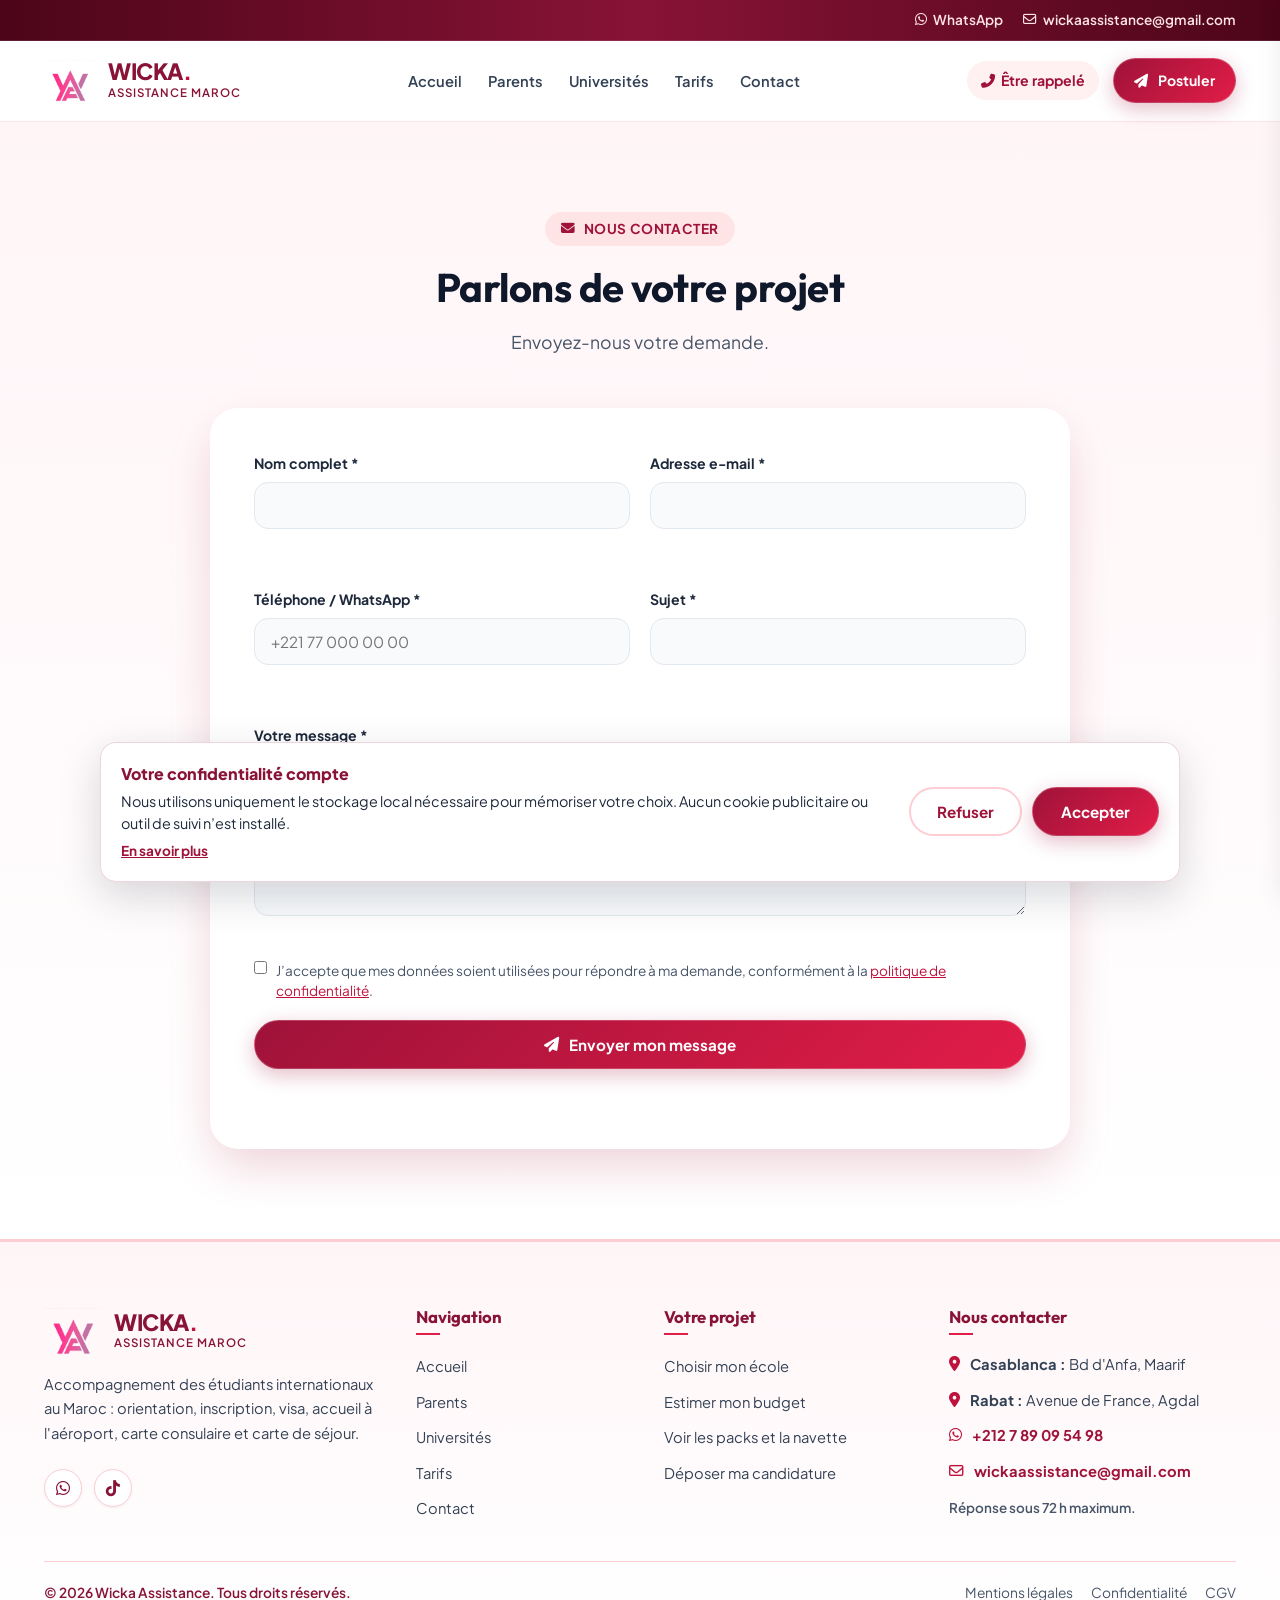
<file: contact.html>
<!DOCTYPE html>
<html lang="fr">
<head>
  <meta charset="UTF-8" />
  <meta name="viewport" content="width=device-width, initial-scale=1.0" />
  <title>Contact | Étudier au Maroc avec Wicka Assistance</title>
  <meta name="description" content="Une question sur les études, l’admission, le visa ou la vie étudiante au Maroc ? Contactez l’équipe Wicka Assistance." />
  <meta name="keywords" content="contact études Maroc, conseiller étudiant Maroc, admission internationale, visa étudiant Maroc, orientation scolaire, Wicka Assistance" />
  <meta name="author" content="Wicka Assistance" />
  <meta name="robots" content="index, follow" />
  <meta name="theme-color" content="#9f1239" />
  <link rel="icon" type="image/png" href="/assets/images/logo.png" />
  <link rel="apple-touch-icon" href="/assets/images/logo.png" />
  <meta property="og:type" content="website" />
  <meta property="og:site_name" content="Wicka Assistance" />
  <meta property="og:locale" content="fr_FR" />
  <meta property="og:title" content="Contact | Étudier au Maroc avec Wicka Assistance" />
  <meta property="og:description" content="Une question sur les études, l’admission, le visa ou la vie étudiante au Maroc ? Contactez l’équipe Wicka Assistance." />
  <meta property="og:url" content="__PUBLIC_SITE_URL__//contact" />
  <meta property="og:image" content="__PUBLIC_SITE_URL__/assets/images/og-share.jpg" />
  <meta property="og:image:secure_url" content="__PUBLIC_SITE_URL__/assets/images/og-share.jpg" />
  <meta property="og:image:type" content="image/jpeg" />
  <meta property="og:image:alt" content="Étudiants internationaux préparant leurs études au Maroc" />
  <meta property="og:image:width" content="1200" />
  <meta property="og:image:height" content="630" />
  <meta name="twitter:card" content="summary_large_image" />
  <meta name="twitter:title" content="Contact | Étudier au Maroc avec Wicka Assistance" />
  <meta name="twitter:description" content="Une question sur les études, l’admission, le visa ou la vie étudiante au Maroc ? Contactez l’équipe Wicka Assistance." />
  <meta name="twitter:image" content="__PUBLIC_SITE_URL__/assets/images/og-share.jpg" />
  <link rel="canonical" href="__PUBLIC_SITE_URL__//contact" />

  <link rel="stylesheet" href="https://cdnjs.cloudflare.com/ajax/libs/font-awesome/6.5.1/css/all.min.css" integrity="sha512-DTOQO9RWCH3ppGqcWaEA1BIZOC6xxalwEsw9c2QQeAIftl+Vegovlnee1c9QX4TctnWMn13TZye+giMm8e2LwA==" crossorigin="anonymous" referrerpolicy="no-referrer" />

  <link rel="stylesheet" href="css/style.css" />

  <link rel="stylesheet" href="css/responsive.css" />
</head>
<body>
  <div class="top-notice-bar">
    <div class="container notice-content">
      <div class="notice-left">
        <span class="notice-tag">🔥 PROMO -50%</span>
        <span>📢 Offre de lancement Rentrée 2026-2027 : packs d'admission à prix cassés — places et tarifs limités !</span>
      </div>
      <div class="notice-right">
        <a href="https://wa.me/212789095498" target="_blank" rel="noopener noreferrer" class="notice-contact">
          <i class="fab fa-whatsapp text-rose-300"></i> WhatsApp
        </a>
        <a href="mailto:wickaassistance@gmail.com" class="notice-contact">
          <i class="far fa-envelope"></i> wickaassistance@gmail.com
        </a>
      </div>
    </div>
  </div>

  <!-- ============================================================
       2. HEADER et NAVIGATION
       ============================================================ -->
  <header class="site-header" id="siteHeader">
    <div class="container">
      <nav class="navbar" aria-label="Navigation principale">
        <!-- Logo -->
        <a href="/" class="brand-logo">
          <img class="brand-image" src="/assets/images/logo.png" alt="Wicka Assistance" width="52" height="44" />
          <div class="brand-text-wrap">
            <span class="brand-title">WICKA<span class="text-rose">.</span></span>
            <span class="brand-subtitle">Assistance Maroc</span>
          </div>
        </a>

        <!-- Liens Desktop -->
        <ul class="nav-links">
          <li><a href="/" class="nav-link">Accueil</a></li>
          <li><a href="/#parents" class="nav-link">Parents</a></li>
          <li><a href="/universites" class="nav-link">Universités</a></li>
          <li><a href="/tarifs" class="nav-link">Tarifs</a></li>
                  <li><a href="/contact" class="nav-link">Contact</a></li>
        </ul>

        <!-- Actions Nav -->
        <div class="nav-actions">
          <a href="/contact" class="nav-callback-btn"><i class="fas fa-phone-alt"></i><span>Être rappelé</span></a>
          <a href="/candidature" class="btn-primary btn-sm">
            <i class="fas fa-paper-plane"></i>
            <span>Postuler</span>
          </a>
          <button type="button" class="mobile-menu-toggle" id="mobileMenuToggle" aria-label="Ouvrir le menu">
            <i class="fas fa-bars"></i>
          </button>
        </div>
      </nav>
    </div>
  </header>

  <!-- Mobile Drawer -->
  <div class="mobile-menu-drawer" id="mobileMenu">
    <div class="drawer-header">
      <div class="brand-logo">
        <img class="brand-image" src="/assets/images/logo.png" alt="Wicka Assistance" width="52" height="44" />
        <div class="brand-text-wrap">
          <span class="brand-title">WICKA<span class="text-rose">.</span></span>
          <span class="brand-subtitle">Assistance Maroc</span>
        </div>
      </div>
      <button type="button" class="drawer-close-btn" id="mobileMenuClose" onclick="document.getElementById('mobileMenu').classList.remove('active')">&times;</button>
    </div>
    <div class="mobile-nav-links">
      <a href="/" class="mobile-nav-link">Accueil <i class="fas fa-chevron-right"></i></a>
      <a href="/#parents" class="mobile-nav-link">Parents <i class="fas fa-chevron-right"></i></a>
      <a href="/universites" class="mobile-nav-link">Universités <i class="fas fa-chevron-right"></i></a>
      <a href="/tarifs" class="mobile-nav-link">Tarifs <i class="fas fa-chevron-right"></i></a>
      <a href="/contact" class="mobile-nav-link">Contact <i class="fas fa-chevron-right"></i></a>
    </div>
    <div style="margin-top: auto; display: flex; flex-direction: column; gap: 12px;">
      <a href="/candidature" class="btn-primary btn-full mobile-nav-link">
        <i class="fas fa-paper-plane"></i> Démarrer ma Candidature
      </a>
      <button type="button" class="btn-secondary btn-full mobile-callback-trigger" data-callback-trigger>
        <i class="fas fa-phone-alt"></i> Rappelez-moi
      </button>
    </div>
  </div>

  <main class="application-section brand-light-section">
    <div class="container">
      <div class="section-header">
        <span class="section-badge"><i class="fas fa-envelope"></i> Nous contacter</span>
        <h1 class="section-title">Parlons de votre projet</h1>
        <p class="section-subtitle">Envoyez-nous votre demande.</p>
      </div>
      <div class="app-form-box contact-box">
        <form id="contactForm" novalidate>
          <div class="form-row-2">
            <div class="form-group">
              <label class="form-label" for="contactName">Nom complet *</label>
              <input class="form-input" id="contactName" name="name" type="text" minlength="2" maxlength="100" required />
              <small class="field-message" data-error-for="contactName"></small>
            </div>
            <div class="form-group">
              <label class="form-label" for="contactEmail">Adresse e-mail *</label>
              <input class="form-input" id="contactEmail" name="email" type="email" maxlength="160" autocomplete="email" required />
              <small class="field-message" data-error-for="contactEmail"></small>
            </div>
          </div>
          <div class="form-row-2">
            <div class="form-group">
              <label class="form-label" for="contactPhone">Téléphone / WhatsApp *</label>
              <input class="form-input" id="contactPhone" name="phone" type="tel" inputmode="tel" maxlength="25" placeholder="+221 77 000 00 00" required />
              <small class="field-message" data-error-for="contactPhone"></small>
            </div>
            <div class="form-group">
              <label class="form-label" for="contactSubject">Sujet *</label>
              <input class="form-input" id="contactSubject" name="subject" type="text" minlength="3" maxlength="160" required />
              <small class="field-message" data-error-for="contactSubject"></small>
            </div>
          </div>
          <div class="form-group">
            <label class="form-label" for="contactMessage">Votre message *</label>
            <textarea class="form-input" id="contactMessage" name="message" rows="7" minlength="10" maxlength="4000" required></textarea>
            <small class="field-message" data-error-for="contactMessage"></small>
          </div>
          <label class="legal-consent"><input id="contactConsent" name="consent" value="accepted" type="checkbox" required /> <span>J’accepte que mes données soient utilisées pour répondre à ma demande, conformément à la <a href="/politique-confidentialite">politique de confidentialité</a>.</span></label>
          <button class="btn-primary btn-full" type="submit" id="contactSubmit"><i class="fas fa-paper-plane"></i> Envoyer mon message</button>
          <p class="form-status" id="contactStatus" role="status" aria-live="polite"></p>
        </form>
      </div>
    </div>
  </main>

  <footer class="site-footer">
    <div class="container">
      <div class="footer-grid">
        <div class="footer-brand">
          <div class="brand-logo">
            <img class="brand-image" src="/assets/images/logo.png" alt="Wicka Assistance" width="52" height="44" />
            <div class="brand-text-wrap">
              <span class="brand-title">WICKA<span class="text-rose">.</span></span>
              <span class="brand-subtitle">Assistance Maroc</span>
            </div>
          </div>
          <p>Accompagnement des étudiants internationaux au Maroc : orientation, inscription, visa, accueil à l'aéroport, carte consulaire et carte de séjour.</p>
          <div class="footer-social-links">
            <a href="https://wa.me/212789095498" target="_blank" rel="noopener noreferrer" class="social-icon-btn" aria-label="WhatsApp"><i class="fab fa-whatsapp"></i></a>
            <a href="https://www.tiktok.com/@willou_osean" target="_blank" rel="noopener noreferrer" class="social-icon-btn" aria-label="TikTok"><i class="fab fa-tiktok"></i></a>
          </div>
        </div>
        <div>
          <h4 class="footer-col-title">Navigation</h4>
          <ul class="footer-links-list">
            <li><a href="/">Accueil</a></li>
            <li><a href="/#parents">Parents</a></li>
            <li><a href="/universites">Universités</a></li>
            <li><a href="/tarifs">Tarifs</a></li>
            <li><a href="/contact">Contact</a></li>
          </ul>
        </div>
        <div>
          <h4 class="footer-col-title">Votre projet</h4>
          <ul class="footer-links-list">
            <li><a href="/universites">Choisir mon école</a></li>
            <li><a href="/tarifs#simulateur">Estimer mon budget</a></li>
            <li><a href="/tarifs#packs">Voir les packs et la navette</a></li>
            <li><a href="/candidature">Déposer ma candidature</a></li>
          </ul>
        </div>
        <div>
          <h4 class="footer-col-title">Nous contacter</h4>
          <div class="footer-contact-info">
            <div class="contact-line"><i class="fas fa-map-marker-alt"></i><span><strong>Casablanca :</strong> Bd d'Anfa, Maarif</span></div>
            <div class="contact-line"><i class="fas fa-map-marker-alt"></i><span><strong>Rabat :</strong> Avenue de France, Agdal</span></div>
            <div class="contact-line"><i class="fab fa-whatsapp"></i><a href="https://wa.me/212789095498" target="_blank" rel="noopener noreferrer">+212 7 89 09 54 98</a></div>
            <div class="contact-line"><i class="far fa-envelope"></i><a href="mailto:wickaassistance@gmail.com">wickaassistance@gmail.com</a></div>
            <p class="footer-response-time">Réponse sous 72 h maximum.</p>
          </div>
        </div>
      </div>
      <div class="footer-bottom-bar">
        <span class="footer-copyright">© <span data-current-year>2026</span> Wicka Assistance. Tous droits réservés.</span>
        <nav class="footer-legal-links" aria-label="Informations légales">
          <a href="/mentions-legales">Mentions légales</a>
          <a href="/politique-confidentialite">Confidentialité</a>
          <a href="/cgv">CGV</a>
        </nav>
      </div>
    </div>
  </footer>
  <script src="js/data.js"></script>
  <script src="js/main.js"></script>

  <aside class="cookie-banner" data-cookie-banner role="dialog" aria-labelledby="cookie-title" aria-describedby="cookie-description" hidden>
    <div class="cookie-banner-content">
      <p class="cookie-banner-title" id="cookie-title">Votre confidentialité compte</p>
      <p id="cookie-description">Nous utilisons uniquement le stockage local nécessaire pour mémoriser votre choix. Aucun cookie publicitaire ou outil de suivi n’est installé.</p>
      <a href="/politique-confidentialite#cookies">En savoir plus</a>
    </div>
    <div class="cookie-banner-actions">
      <button type="button" class="btn-secondary cookie-choice" data-cookie-choice="reject">Refuser</button>
      <button type="button" class="btn-primary cookie-choice" data-cookie-choice="accept">Accepter</button>
    </div>
  </aside>


  <div class="modal-wrapper" id="callbackModal">
    <div class="modal-backdrop"></div>
    <div class="modal-card">
      <button type="button" class="modal-close-btn" aria-label="Fermer">&times;</button>
      <div class="modal-icon-success"><i class="fas fa-phone-volume"></i></div>
      <h3 style="font-size: 1.4rem; margin-bottom: 8px;">Être Rappelé par un Conseiller</h3>
      <p style="font-size: 0.9rem; color: var(--slate-600); margin-bottom: 24px;">Indiquez votre numéro WhatsApp avec indicatif pays.</p>
      <form id="callbackQuickForm">
        <div class="form-group" style="text-align: left;">
          <label class="form-label" style="font-size: 0.85rem;">Votre numéro WhatsApp :</label>
          <input type="tel" class="form-input" placeholder="Ex: +212 6..." required />
        </div>
        <button type="submit" class="btn-primary btn-full"><i class="fas fa-headset"></i> Demander à être rappelé</button>
      </form>
    </div>
  </div>

</body>
</html>
</file>
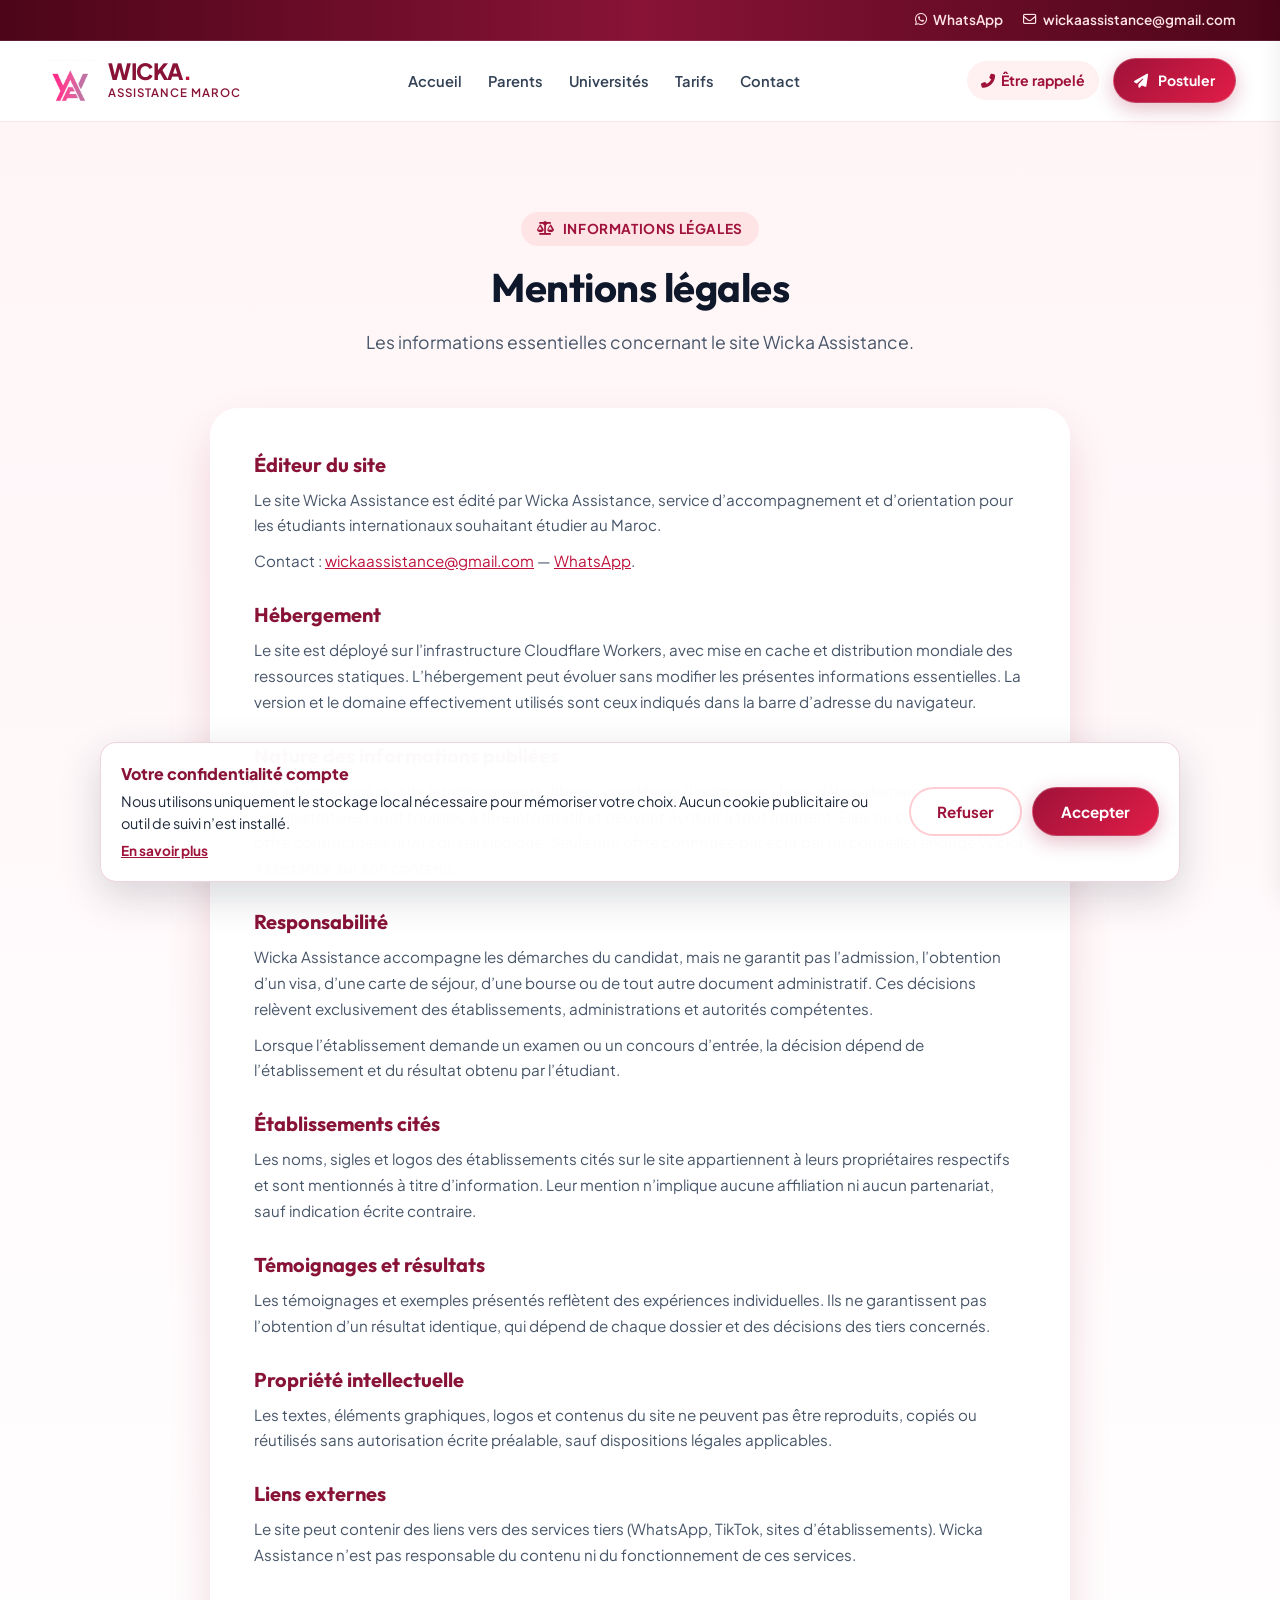
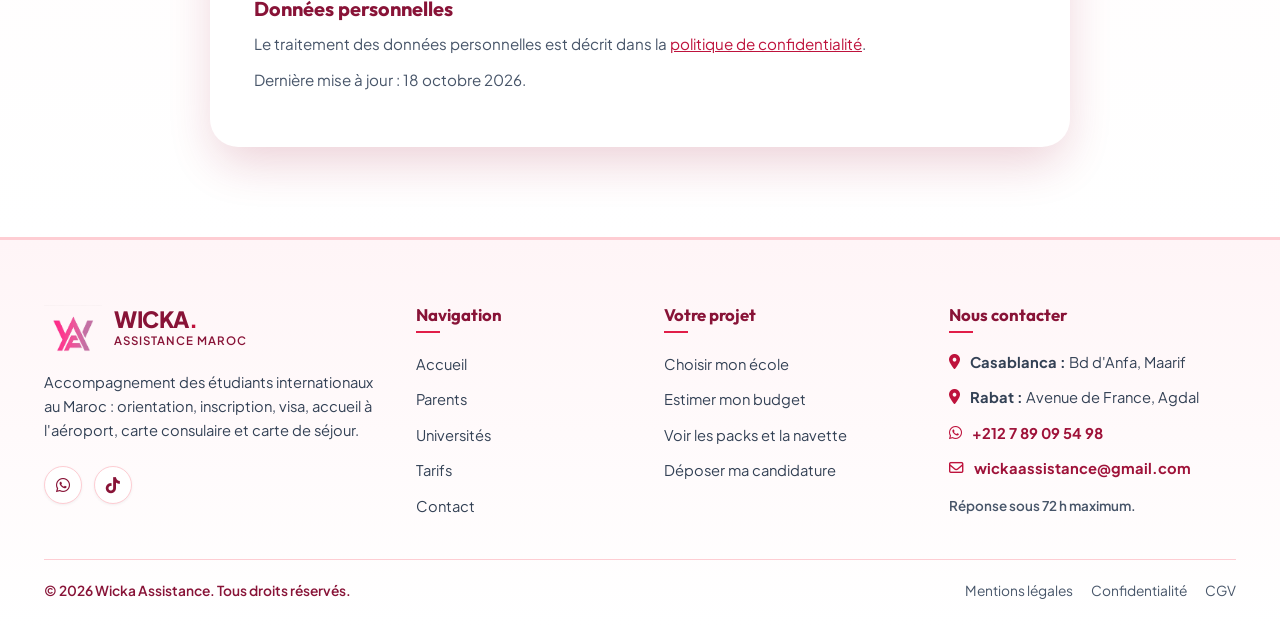
<file: mentions-legales.html>
<!DOCTYPE html>
<html lang="fr">
<head>
  <meta charset="UTF-8" />
  <meta name="viewport" content="width=device-width, initial-scale=1.0" />
  <title>Mentions légales | Wicka Assistance</title>
  <meta name="description" content="Consultez les mentions légales du site Wicka Assistance, service d’orientation et d’accompagnement pour les études au Maroc." />
  <meta name="keywords" content="mentions légales Wicka Assistance, études Maroc, accompagnement étudiant" />
  <meta name="author" content="Wicka Assistance" />
  <meta name="robots" content="index, follow" />
  <meta name="theme-color" content="#9f1239" />
  <link rel="icon" type="image/png" href="/assets/images/logo.png" />
  <link rel="apple-touch-icon" href="/assets/images/logo.png" />
  <meta property="og:type" content="website" />
  <meta property="og:site_name" content="Wicka Assistance" />
  <meta property="og:locale" content="fr_FR" />
  <meta property="og:title" content="Mentions légales | Wicka Assistance" />
  <meta property="og:description" content="Consultez les mentions légales du site Wicka Assistance, service d’orientation et d’accompagnement pour les études au Maroc." />
  <meta property="og:url" content="__PUBLIC_SITE_URL__//mentions-legales" />
  <meta property="og:image" content="__PUBLIC_SITE_URL__/assets/images/og-share.jpg" />
  <meta property="og:image:secure_url" content="__PUBLIC_SITE_URL__/assets/images/og-share.jpg" />
  <meta property="og:image:type" content="image/jpeg" />
  <meta property="og:image:alt" content="Étudiants internationaux préparant leurs études au Maroc" />
  <meta property="og:image:width" content="1200" />
  <meta property="og:image:height" content="630" />
  <meta name="twitter:card" content="summary_large_image" />
  <meta name="twitter:title" content="Mentions légales | Wicka Assistance" />
  <meta name="twitter:description" content="Consultez les mentions légales du site Wicka Assistance, service d’orientation et d’accompagnement pour les études au Maroc." />
  <meta name="twitter:image" content="__PUBLIC_SITE_URL__/assets/images/og-share.jpg" />
  <link rel="canonical" href="__PUBLIC_SITE_URL__//mentions-legales" />

  <link rel="stylesheet" href="https://cdnjs.cloudflare.com/ajax/libs/font-awesome/6.5.1/css/all.min.css" integrity="sha512-DTOQO9RWCH3ppGqcWaEA1BIZOC6xxalwEsw9c2QQeAIftl+Vegovlnee1c9QX4TctnWMn13TZye+giMm8e2LwA==" crossorigin="anonymous" referrerpolicy="no-referrer" />

  <link rel="stylesheet" href="css/style.css" />

  <link rel="stylesheet" href="css/responsive.css" />
</head>
<body>
  <div class="top-notice-bar">
    <div class="container notice-content">
      <div class="notice-left">
        <span class="notice-tag">🔥 PROMO -50%</span>
        <span>📢 Offre de lancement Rentrée 2026-2027 : packs d'admission à prix cassés — places et tarifs limités !</span>
      </div>
      <div class="notice-right">
        <a href="https://wa.me/212789095498" target="_blank" rel="noopener noreferrer" class="notice-contact">
          <i class="fab fa-whatsapp text-rose-300"></i> WhatsApp
        </a>
        <a href="mailto:wickaassistance@gmail.com" class="notice-contact">
          <i class="far fa-envelope"></i> wickaassistance@gmail.com
        </a>
      </div>
    </div>
  </div>

  <!-- ============================================================
       2. HEADER et NAVIGATION
       ============================================================ -->
  <header class="site-header" id="siteHeader">
    <div class="container">
      <nav class="navbar" aria-label="Navigation principale">
        <!-- Logo -->
        <a href="/" class="brand-logo">
          <img class="brand-image" src="/assets/images/logo.png" alt="Wicka Assistance" width="52" height="44" />
          <div class="brand-text-wrap">
            <span class="brand-title">WICKA<span class="text-rose">.</span></span>
            <span class="brand-subtitle">Assistance Maroc</span>
          </div>
        </a>

        <!-- Liens Desktop -->
        <ul class="nav-links">
          <li><a href="/" class="nav-link">Accueil</a></li>
          <li><a href="/#parents" class="nav-link">Parents</a></li>
          <li><a href="/universites" class="nav-link">Universités</a></li>
          <li><a href="/tarifs" class="nav-link">Tarifs</a></li>
                  <li><a href="/contact" class="nav-link">Contact</a></li>
        </ul>

        <!-- Actions Nav -->
        <div class="nav-actions">
          <a href="/contact" class="nav-callback-btn"><i class="fas fa-phone-alt"></i><span>Être rappelé</span></a>
          <a href="/candidature" class="btn-primary btn-sm">
            <i class="fas fa-paper-plane"></i>
            <span>Postuler</span>
          </a>
          <button type="button" class="mobile-menu-toggle" id="mobileMenuToggle" aria-label="Ouvrir le menu">
            <i class="fas fa-bars"></i>
          </button>
        </div>
      </nav>
    </div>
  </header>

  <!-- Mobile Drawer -->
  <div class="mobile-menu-drawer" id="mobileMenu">
    <div class="drawer-header">
      <div class="brand-logo">
        <img class="brand-image" src="/assets/images/logo.png" alt="Wicka Assistance" width="52" height="44" />
        <div class="brand-text-wrap">
          <span class="brand-title">WICKA<span class="text-rose">.</span></span>
          <span class="brand-subtitle">Assistance Maroc</span>
        </div>
      </div>
      <button type="button" class="drawer-close-btn" id="mobileMenuClose" onclick="document.getElementById('mobileMenu').classList.remove('active')">&times;</button>
    </div>
    <div class="mobile-nav-links">
      <a href="/" class="mobile-nav-link">Accueil <i class="fas fa-chevron-right"></i></a>
      <a href="/#parents" class="mobile-nav-link">Parents <i class="fas fa-chevron-right"></i></a>
      <a href="/universites" class="mobile-nav-link">Universités <i class="fas fa-chevron-right"></i></a>
      <a href="/tarifs" class="mobile-nav-link">Tarifs <i class="fas fa-chevron-right"></i></a>
      <a href="/contact" class="mobile-nav-link">Contact <i class="fas fa-chevron-right"></i></a>
    </div>
    <div style="margin-top: auto; display: flex; flex-direction: column; gap: 12px;">
      <a href="/candidature" class="btn-primary btn-full mobile-nav-link">
        <i class="fas fa-paper-plane"></i> Démarrer ma Candidature
      </a>
      <button type="button" class="btn-secondary btn-full mobile-callback-trigger" data-callback-trigger>
        <i class="fas fa-phone-alt"></i> Rappelez-moi
      </button>
    </div>
  </div>

  <main class="application-section brand-light-section">
    <div class="container">
      <div class="section-header">
        <span class="section-badge"><i class="fas fa-scale-balanced"></i> Informations légales</span>
        <h1 class="section-title">Mentions légales</h1>
        <p class="section-subtitle">Les informations essentielles concernant le site Wicka Assistance.</p>
      </div>
      <article class="app-form-box legal-content">
        <h2>Éditeur du site</h2>
        <p>Le site Wicka Assistance est édité par Wicka Assistance, service d’accompagnement et d’orientation pour les étudiants internationaux souhaitant étudier au Maroc.</p>
        <p>Contact : <a href="mailto:wickaassistance@gmail.com">wickaassistance@gmail.com</a> — <a href="https://wa.me/212789095498">WhatsApp</a>.</p>
        <h2>Hébergement</h2>
        <p>Le site est déployé sur l’infrastructure Cloudflare Workers, avec mise en cache et distribution mondiale des ressources statiques. L’hébergement peut évoluer sans modifier les présentes informations essentielles. La version et le domaine effectivement utilisés sont ceux indiqués dans la barre d’adresse du navigateur.</p>
        <h2>Nature des informations publiées</h2>
        <p>Les informations du site (établissements, filières, conditions d’admission, frais, délais, démarches administratives) sont fournies à titre informatif et peuvent évoluer à tout moment. Elles ne constituent ni une offre contractuelle ni un conseil juridique. Seule une offre confirmée par écrit par un conseiller engage Wicka Assistance sur son contenu.</p>
        <h2>Responsabilité</h2>
        <p>Wicka Assistance accompagne les démarches du candidat, mais ne garantit pas l’admission, l’obtention d’un visa, d’une carte de séjour, d’une bourse ou de tout autre document administratif. Ces décisions relèvent exclusivement des établissements, administrations et autorités compétentes.</p>
        <p>Lorsque l’établissement demande un examen ou un concours d’entrée, la décision dépend de l’établissement et du résultat obtenu par l’étudiant.</p>
        <h2>Établissements cités</h2>
        <p>Les noms, sigles et logos des établissements cités sur le site appartiennent à leurs propriétaires respectifs et sont mentionnés à titre d’information. Leur mention n’implique aucune affiliation ni aucun partenariat, sauf indication écrite contraire.</p>
        <h2>Témoignages et résultats</h2>
        <p>Les témoignages et exemples présentés reflètent des expériences individuelles. Ils ne garantissent pas l’obtention d’un résultat identique, qui dépend de chaque dossier et des décisions des tiers concernés.</p>
        <h2>Propriété intellectuelle</h2>
        <p>Les textes, éléments graphiques, logos et contenus du site ne peuvent pas être reproduits, copiés ou réutilisés sans autorisation écrite préalable, sauf dispositions légales applicables.</p>
        <h2>Liens externes</h2>
        <p>Le site peut contenir des liens vers des services tiers (WhatsApp, TikTok, sites d’établissements). Wicka Assistance n’est pas responsable du contenu ni du fonctionnement de ces services.</p>
        <h2>Données personnelles</h2>
        <p>Le traitement des données personnelles est décrit dans la <a href="/politique-confidentialite">politique de confidentialité</a>.</p>
        <p class="legal-updated">Dernière mise à jour : 18 octobre 2026.</p>
      </article>
    </div>
  </main>

  <footer class="site-footer">
    <div class="container">
      <div class="footer-grid">
        <div class="footer-brand">
          <div class="brand-logo">
            <img class="brand-image" src="/assets/images/logo.png" alt="Wicka Assistance" width="52" height="44" />
            <div class="brand-text-wrap">
              <span class="brand-title">WICKA<span class="text-rose">.</span></span>
              <span class="brand-subtitle">Assistance Maroc</span>
            </div>
          </div>
          <p>Accompagnement des étudiants internationaux au Maroc : orientation, inscription, visa, accueil à l'aéroport, carte consulaire et carte de séjour.</p>
          <div class="footer-social-links">
            <a href="https://wa.me/212789095498" target="_blank" rel="noopener noreferrer" class="social-icon-btn" aria-label="WhatsApp"><i class="fab fa-whatsapp"></i></a>
            <a href="https://www.tiktok.com/@willou_osean" target="_blank" rel="noopener noreferrer" class="social-icon-btn" aria-label="TikTok"><i class="fab fa-tiktok"></i></a>
          </div>
        </div>
        <div>
          <h4 class="footer-col-title">Navigation</h4>
          <ul class="footer-links-list">
            <li><a href="/">Accueil</a></li>
            <li><a href="/#parents">Parents</a></li>
            <li><a href="/universites">Universités</a></li>
            <li><a href="/tarifs">Tarifs</a></li>
            <li><a href="/contact">Contact</a></li>
          </ul>
        </div>
        <div>
          <h4 class="footer-col-title">Votre projet</h4>
          <ul class="footer-links-list">
            <li><a href="/universites">Choisir mon école</a></li>
            <li><a href="/tarifs#simulateur">Estimer mon budget</a></li>
            <li><a href="/tarifs#packs">Voir les packs et la navette</a></li>
            <li><a href="/candidature">Déposer ma candidature</a></li>
          </ul>
        </div>
        <div>
          <h4 class="footer-col-title">Nous contacter</h4>
          <div class="footer-contact-info">
            <div class="contact-line"><i class="fas fa-map-marker-alt"></i><span><strong>Casablanca :</strong> Bd d'Anfa, Maarif</span></div>
            <div class="contact-line"><i class="fas fa-map-marker-alt"></i><span><strong>Rabat :</strong> Avenue de France, Agdal</span></div>
            <div class="contact-line"><i class="fab fa-whatsapp"></i><a href="https://wa.me/212789095498" target="_blank" rel="noopener noreferrer">+212 7 89 09 54 98</a></div>
            <div class="contact-line"><i class="far fa-envelope"></i><a href="mailto:wickaassistance@gmail.com">wickaassistance@gmail.com</a></div>
            <p class="footer-response-time">Réponse sous 72 h maximum.</p>
          </div>
        </div>
      </div>
      <div class="footer-bottom-bar">
        <span class="footer-copyright">© <span data-current-year>2026</span> Wicka Assistance. Tous droits réservés.</span>
        <nav class="footer-legal-links" aria-label="Informations légales">
          <a href="/mentions-legales">Mentions légales</a>
          <a href="/politique-confidentialite">Confidentialité</a>
          <a href="/cgv">CGV</a>
        </nav>
      </div>
    </div>
  </footer>

  <aside class="cookie-banner" data-cookie-banner role="dialog" aria-labelledby="cookie-title" aria-describedby="cookie-description" hidden>
    <div class="cookie-banner-content">
      <p class="cookie-banner-title" id="cookie-title">Votre confidentialité compte</p>
      <p id="cookie-description">Nous utilisons uniquement le stockage local nécessaire pour mémoriser votre choix. Aucun cookie publicitaire ou outil de suivi n’est installé.</p>
      <a href="/politique-confidentialite#cookies">En savoir plus</a>
    </div>
    <div class="cookie-banner-actions">
      <button type="button" class="btn-secondary cookie-choice" data-cookie-choice="reject">Refuser</button>
      <button type="button" class="btn-primary cookie-choice" data-cookie-choice="accept">Accepter</button>
    </div>
  </aside>

  <script src="js/main.js"></script>

  <div class="modal-wrapper" id="callbackModal">
    <div class="modal-backdrop"></div>
    <div class="modal-card">
      <button type="button" class="modal-close-btn" aria-label="Fermer">&times;</button>
      <div class="modal-icon-success"><i class="fas fa-phone-volume"></i></div>
      <h3 style="font-size: 1.4rem; margin-bottom: 8px;">Être Rappelé par un Conseiller</h3>
      <p style="font-size: 0.9rem; color: var(--slate-600); margin-bottom: 24px;">Indiquez votre numéro WhatsApp avec indicatif pays.</p>
      <form id="callbackQuickForm">
        <div class="form-group" style="text-align: left;">
          <label class="form-label" style="font-size: 0.85rem;">Votre numéro WhatsApp :</label>
          <input type="tel" class="form-input" placeholder="Ex: +212 6..." required />
        </div>
        <button type="submit" class="btn-primary btn-full"><i class="fas fa-headset"></i> Demander à être rappelé</button>
      </form>
    </div>
  </div>

</body>
</html>
</file>
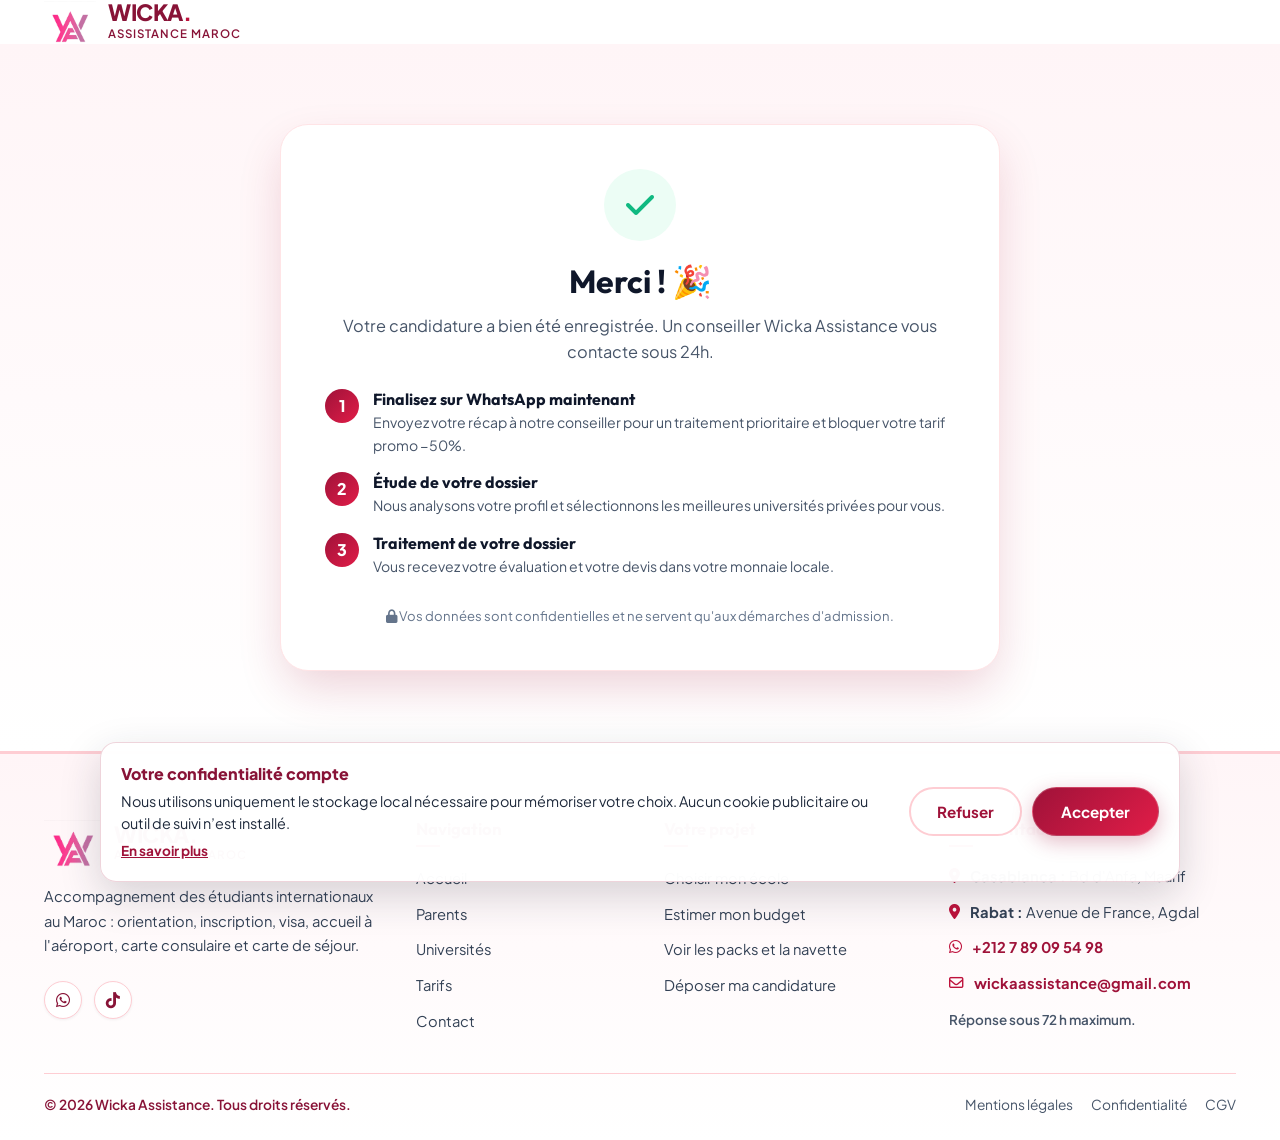
<file: merci.html>
<!DOCTYPE html>
<html lang="fr">
<head>
  <meta charset="UTF-8" />
  <meta name="viewport" content="width=device-width, initial-scale=1.0" />
  <title>Merci | Candidature reçue | Wicka Assistance</title>
  <meta name="description" content="Votre candidature a été reçue par Wicka Assistance. Un conseiller reviendra vers vous pour la suite de votre projet d’études au Maroc." />
  <meta name="keywords" content="candidature reçue, études Maroc, Wicka Assistance" />
  <meta name="author" content="Wicka Assistance" />
  <meta name="robots" content="noindex, nofollow" />
  <meta name="theme-color" content="#9f1239" />
  <link rel="icon" type="image/png" href="/assets/images/logo.png" />
  <link rel="apple-touch-icon" href="/assets/images/logo.png" />
  <meta property="og:type" content="website" />
  <meta property="og:site_name" content="Wicka Assistance" />
  <meta property="og:locale" content="fr_FR" />
  <meta property="og:title" content="Merci | Candidature reçue | Wicka Assistance" />
  <meta property="og:description" content="Votre candidature a été reçue par Wicka Assistance. Un conseiller reviendra vers vous pour la suite de votre projet d’études au Maroc." />
  <meta property="og:url" content="__PUBLIC_SITE_URL__//merci" />
  <meta property="og:image" content="__PUBLIC_SITE_URL__/assets/images/og-share.jpg" />
  <meta property="og:image:secure_url" content="__PUBLIC_SITE_URL__/assets/images/og-share.jpg" />
  <meta property="og:image:type" content="image/jpeg" />
  <meta property="og:image:alt" content="Étudiants internationaux préparant leurs études au Maroc" />
  <meta property="og:image:width" content="1200" />
  <meta property="og:image:height" content="630" />
  <meta name="twitter:card" content="summary_large_image" />
  <meta name="twitter:title" content="Merci | Candidature reçue | Wicka Assistance" />
  <meta name="twitter:description" content="Votre candidature a été reçue par Wicka Assistance. Un conseiller reviendra vers vous pour la suite de votre projet d’études au Maroc." />
  <meta name="twitter:image" content="__PUBLIC_SITE_URL__/assets/images/og-share.jpg" />
  <link rel="canonical" href="__PUBLIC_SITE_URL__//merci" />

  <link href="https://fonts.googleapis.com/css2?family=Outfit:wght@400;500;600;700;800;900&family=Plus+Jakarta+Sans:wght@300;400;500;600;700;800&display=swap" rel="stylesheet" />

  <link rel="stylesheet" href="https://cdnjs.cloudflare.com/ajax/libs/font-awesome/6.5.1/css/all.min.css" integrity="sha512-DTOQO9RWCH3ppGqcWaEA1BIZOC6xxalwEsw9c2QQeAIftl+Vegovlnee1c9QX4TctnWMn13TZye+giMm8e2LwA==" crossorigin="anonymous" referrerpolicy="no-referrer" />

  <link rel="stylesheet" href="css/style.css" />

  <link rel="stylesheet" href="css/responsive.css" />
</head>
<body>
  <div class="thanks-page">
    <header class="thanks-header">
      <div class="container">
        <a href="/" class="brand-logo">
          <img class="brand-image" src="/assets/images/logo.png" alt="Wicka Assistance" width="52" height="44" />
          <div class="brand-text-wrap">
            <span class="brand-title">WICKA<span class="text-rose">.</span></span>
            <span class="brand-subtitle">Assistance Maroc</span>
          </div>
        </a>
      </div>
    </header>

    <main class="thanks-main">
      <div class="container">
        <div class="thanks-card">
          <div class="thanks-check"><i class="fas fa-check"></i></div>
          <h1 id="thanksTitle">Merci ! 🎉</h1>
          <p class="lead" id="thanksLead">Votre candidature a bien été enregistrée. Un conseiller Wicka Assistance vous contacte sous 24h.</p>

          <div class="thanks-recap" id="thanksRecap" style="display:none;"></div>

          <div class="thanks-steps">
            <div class="thanks-step">
              <div class="thanks-step-num">1</div>
              <div><h4>Finalisez sur WhatsApp maintenant</h4><p>Envoyez votre récap à notre conseiller pour un traitement prioritaire et bloquer votre tarif promo −50%.</p></div>
            </div>
            <div class="thanks-step">
              <div class="thanks-step-num">2</div>
              <div><h4>Étude de votre dossier</h4><p>Nous analysons votre profil et sélectionnons les meilleures universités privées pour vous.</p></div>
            </div>
            <div class="thanks-step">
              <div class="thanks-step-num">3</div>
              <div><h4>Traitement de votre dossier</h4><p>Vous recevez votre évaluation et votre devis dans votre monnaie locale.</p></div>
            </div>
          </div>

          <p class="thanks-note"><i class="fas fa-lock"></i> Vos données sont confidentielles et ne servent qu'aux démarches d'admission.</p>
        </div>
      </div>
    </main>
  </div>

  <script>
    (function () {
      var data = null;
      try { data = JSON.parse(sessionStorage.getItem('wickaApplication') || 'null'); } catch (e) {}

      var recap = document.getElementById('thanksRecap');
      var title = document.getElementById('thanksTitle');
      var lead = document.getElementById('thanksLead');

      if (data && data.fullName) {
        var first = String(data.fullName).trim().split(' ')[0];
        if (first) title.innerHTML = 'Merci ' + first + ' ! 🎉';
        lead.textContent = 'Votre candidature a bien été transmise. Merci pour votre confiance.';

        recap.style.display = 'block';
        recap.innerHTML =
          '<div class="summary-row"><strong>Nom complet :</strong> <span>' + esc(data.fullName) + '</span></div>' +
          '<div class="summary-row"><strong>Pays :</strong> <span>' + esc(data.country) + '</span></div>' +
          '<div class="summary-row"><strong>Filière visée :</strong> <span>' + esc(data.studyDomain) + '</span></div>' +
          '<div class="summary-row"><strong>Université :</strong> <span>' + esc(data.targetUniversity) + '</span></div>' +
          '<div class="summary-row"><strong>Formule :</strong> <span>' + esc(data.selectedPack) + '</span></div>' +
          '<div class="summary-row"><strong>Navette aéroport :</strong> <span>' + esc(data.airportTransfer) + '</span></div>';
      }

      function esc(s) {
        return String(s == null ? '' : s).replace(/[&<>"]/g, function (c) {
          return { '&': '&amp;', '<': '&lt;', '>': '&gt;', '"': '&quot;' }[c];
        });
      }
    })();
  </script>

  <aside class="cookie-banner" data-cookie-banner role="dialog" aria-labelledby="cookie-title" aria-describedby="cookie-description" hidden>
    <div class="cookie-banner-content">
      <p class="cookie-banner-title" id="cookie-title">Votre confidentialité compte</p>
      <p id="cookie-description">Nous utilisons uniquement le stockage local nécessaire pour mémoriser votre choix. Aucun cookie publicitaire ou outil de suivi n’est installé.</p>
      <a href="/politique-confidentialite#cookies">En savoir plus</a>
    </div>
    <div class="cookie-banner-actions">
      <button type="button" class="btn-secondary cookie-choice" data-cookie-choice="reject">Refuser</button>
      <button type="button" class="btn-primary cookie-choice" data-cookie-choice="accept">Accepter</button>
    </div>
  </aside>

  <script src="js/main.js"></script>
<footer class="site-footer">
    <div class="container">
      <div class="footer-grid">
        <div class="footer-brand">
          <div class="brand-logo">
            <img class="brand-image" src="/assets/images/logo.png" alt="Wicka Assistance" width="52" height="44" />
            <div class="brand-text-wrap">
              <span class="brand-title">WICKA<span class="text-rose">.</span></span>
              <span class="brand-subtitle">Assistance Maroc</span>
            </div>
          </div>
          <p>Accompagnement des étudiants internationaux au Maroc : orientation, inscription, visa, accueil à l'aéroport, carte consulaire et carte de séjour.</p>
          <div class="footer-social-links">
            <a href="https://wa.me/212789095498" target="_blank" rel="noopener noreferrer" class="social-icon-btn" aria-label="WhatsApp"><i class="fab fa-whatsapp"></i></a>
            <a href="https://www.tiktok.com/@willou_osean" target="_blank" rel="noopener noreferrer" class="social-icon-btn" aria-label="TikTok"><i class="fab fa-tiktok"></i></a>
          </div>
        </div>
        <div>
          <h4 class="footer-col-title">Navigation</h4>
          <ul class="footer-links-list">
            <li><a href="/">Accueil</a></li>
            <li><a href="/#parents">Parents</a></li>
            <li><a href="/universites">Universités</a></li>
            <li><a href="/tarifs">Tarifs</a></li>
            <li><a href="/contact">Contact</a></li>
          </ul>
        </div>
        <div>
          <h4 class="footer-col-title">Votre projet</h4>
          <ul class="footer-links-list">
            <li><a href="/universites">Choisir mon école</a></li>
            <li><a href="/tarifs#simulateur">Estimer mon budget</a></li>
            <li><a href="/tarifs#packs">Voir les packs et la navette</a></li>
            <li><a href="/candidature">Déposer ma candidature</a></li>
          </ul>
        </div>
        <div>
          <h4 class="footer-col-title">Nous contacter</h4>
          <div class="footer-contact-info">
            <div class="contact-line"><i class="fas fa-map-marker-alt"></i><span><strong>Casablanca :</strong> Bd d'Anfa, Maarif</span></div>
            <div class="contact-line"><i class="fas fa-map-marker-alt"></i><span><strong>Rabat :</strong> Avenue de France, Agdal</span></div>
            <div class="contact-line"><i class="fab fa-whatsapp"></i><a href="https://wa.me/212789095498" target="_blank" rel="noopener noreferrer">+212 7 89 09 54 98</a></div>
            <div class="contact-line"><i class="far fa-envelope"></i><a href="mailto:wickaassistance@gmail.com">wickaassistance@gmail.com</a></div>
            <p class="footer-response-time">Réponse sous 72 h maximum.</p>
          </div>
        </div>
      </div>
      <div class="footer-bottom-bar">
        <span class="footer-copyright">© <span data-current-year>2026</span> Wicka Assistance. Tous droits réservés.</span>
        <nav class="footer-legal-links" aria-label="Informations légales">
          <a href="/mentions-legales">Mentions légales</a>
          <a href="/politique-confidentialite">Confidentialité</a>
          <a href="/cgv">CGV</a>
        </nav>
      </div>
    </div>
  </footer>
  <script>document.querySelectorAll("[data-current-year]").forEach((el) => { el.textContent = String(new Date().getFullYear()); });</script>
</body>
</html>
</file>
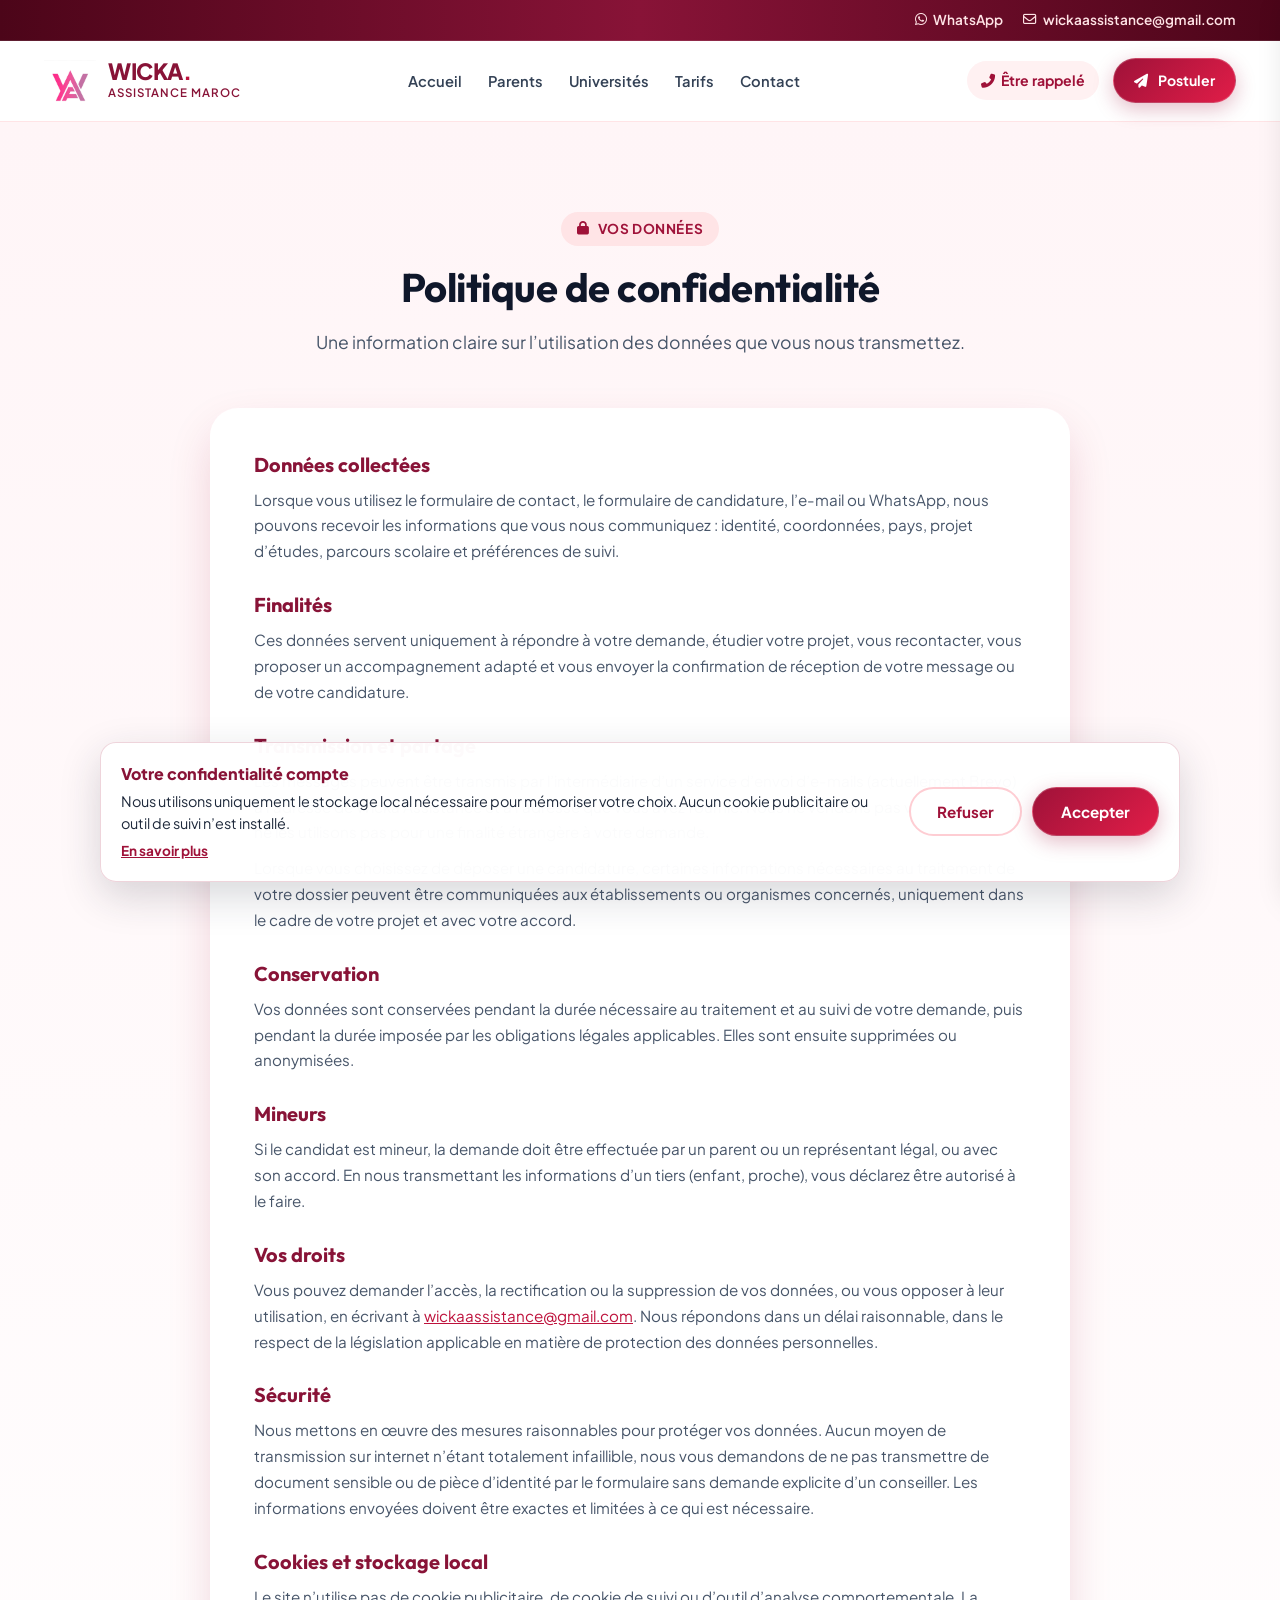
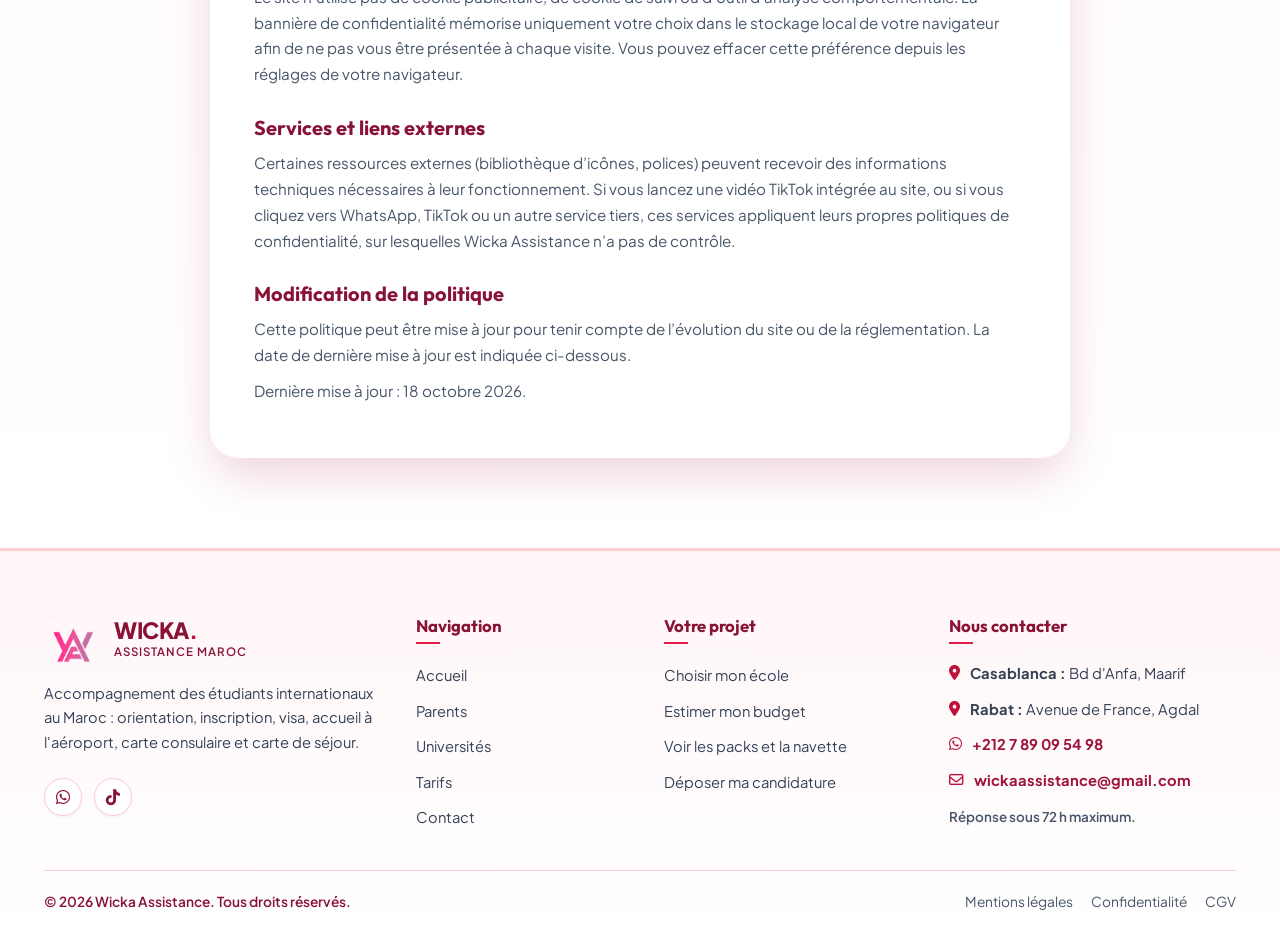
<file: politique-confidentialite.html>
<!DOCTYPE html>
<html lang="fr">
<head>
  <meta charset="UTF-8" />
  <meta name="viewport" content="width=device-width, initial-scale=1.0" />
  <title>Politique de confidentialité | Wicka Assistance</title>
  <meta name="description" content="Découvrez comment Wicka Assistance collecte, utilise et protège les données transmises via ses formulaires, par e-mail ou par WhatsApp." />
  <meta name="keywords" content="politique confidentialité étudiant, données personnelles, formulaires études Maroc, Wicka Assistance" />
  <meta name="author" content="Wicka Assistance" />
  <meta name="robots" content="index, follow" />
  <meta name="theme-color" content="#9f1239" />
  <link rel="icon" type="image/png" href="/assets/images/logo.png" />
  <link rel="apple-touch-icon" href="/assets/images/logo.png" />
  <meta property="og:type" content="website" />
  <meta property="og:site_name" content="Wicka Assistance" />
  <meta property="og:locale" content="fr_FR" />
  <meta property="og:title" content="Politique de confidentialité | Wicka Assistance" />
  <meta property="og:description" content="Découvrez comment Wicka Assistance collecte, utilise et protège les données transmises via ses formulaires, par e-mail ou par WhatsApp." />
  <meta property="og:url" content="__PUBLIC_SITE_URL__//politique-confidentialite" />
  <meta property="og:image" content="__PUBLIC_SITE_URL__/assets/images/og-share.jpg" />
  <meta property="og:image:secure_url" content="__PUBLIC_SITE_URL__/assets/images/og-share.jpg" />
  <meta property="og:image:type" content="image/jpeg" />
  <meta property="og:image:alt" content="Étudiants internationaux préparant leurs études au Maroc" />
  <meta property="og:image:width" content="1200" />
  <meta property="og:image:height" content="630" />
  <meta name="twitter:card" content="summary_large_image" />
  <meta name="twitter:title" content="Politique de confidentialité | Wicka Assistance" />
  <meta name="twitter:description" content="Découvrez comment Wicka Assistance collecte, utilise et protège les données transmises via ses formulaires, par e-mail ou par WhatsApp." />
  <meta name="twitter:image" content="__PUBLIC_SITE_URL__/assets/images/og-share.jpg" />
  <link rel="canonical" href="__PUBLIC_SITE_URL__//politique-confidentialite" />

  <link rel="stylesheet" href="https://cdnjs.cloudflare.com/ajax/libs/font-awesome/6.5.1/css/all.min.css" integrity="sha512-DTOQO9RWCH3ppGqcWaEA1BIZOC6xxalwEsw9c2QQeAIftl+Vegovlnee1c9QX4TctnWMn13TZye+giMm8e2LwA==" crossorigin="anonymous" referrerpolicy="no-referrer" />

  <link rel="stylesheet" href="css/style.css" />

  <link rel="stylesheet" href="css/responsive.css" />
</head>
<body>
  <div class="top-notice-bar">
    <div class="container notice-content">
      <div class="notice-left">
        <span class="notice-tag">🔥 PROMO -50%</span>
        <span>📢 Offre de lancement Rentrée 2026-2027 : packs d'admission à prix cassés — places et tarifs limités !</span>
      </div>
      <div class="notice-right">
        <a href="https://wa.me/212789095498" target="_blank" rel="noopener noreferrer" class="notice-contact">
          <i class="fab fa-whatsapp text-rose-300"></i> WhatsApp
        </a>
        <a href="mailto:wickaassistance@gmail.com" class="notice-contact">
          <i class="far fa-envelope"></i> wickaassistance@gmail.com
        </a>
      </div>
    </div>
  </div>

  <!-- ============================================================
       2. HEADER et NAVIGATION
       ============================================================ -->
  <header class="site-header" id="siteHeader">
    <div class="container">
      <nav class="navbar" aria-label="Navigation principale">
        <!-- Logo -->
        <a href="/" class="brand-logo">
          <img class="brand-image" src="/assets/images/logo.png" alt="Wicka Assistance" width="52" height="44" />
          <div class="brand-text-wrap">
            <span class="brand-title">WICKA<span class="text-rose">.</span></span>
            <span class="brand-subtitle">Assistance Maroc</span>
          </div>
        </a>

        <!-- Liens Desktop -->
        <ul class="nav-links">
          <li><a href="/" class="nav-link">Accueil</a></li>
          <li><a href="/#parents" class="nav-link">Parents</a></li>
          <li><a href="/universites" class="nav-link">Universités</a></li>
          <li><a href="/tarifs" class="nav-link">Tarifs</a></li>
                  <li><a href="/contact" class="nav-link">Contact</a></li>
        </ul>

        <!-- Actions Nav -->
        <div class="nav-actions">
          <a href="/contact" class="nav-callback-btn"><i class="fas fa-phone-alt"></i><span>Être rappelé</span></a>
          <a href="/candidature" class="btn-primary btn-sm">
            <i class="fas fa-paper-plane"></i>
            <span>Postuler</span>
          </a>
          <button type="button" class="mobile-menu-toggle" id="mobileMenuToggle" aria-label="Ouvrir le menu">
            <i class="fas fa-bars"></i>
          </button>
        </div>
      </nav>
    </div>
  </header>

  <!-- Mobile Drawer -->
  <div class="mobile-menu-drawer" id="mobileMenu">
    <div class="drawer-header">
      <div class="brand-logo">
        <img class="brand-image" src="/assets/images/logo.png" alt="Wicka Assistance" width="52" height="44" />
        <div class="brand-text-wrap">
          <span class="brand-title">WICKA<span class="text-rose">.</span></span>
          <span class="brand-subtitle">Assistance Maroc</span>
        </div>
      </div>
      <button type="button" class="drawer-close-btn" id="mobileMenuClose" onclick="document.getElementById('mobileMenu').classList.remove('active')">&times;</button>
    </div>
    <div class="mobile-nav-links">
      <a href="/" class="mobile-nav-link">Accueil <i class="fas fa-chevron-right"></i></a>
      <a href="/#parents" class="mobile-nav-link">Parents <i class="fas fa-chevron-right"></i></a>
      <a href="/universites" class="mobile-nav-link">Universités <i class="fas fa-chevron-right"></i></a>
      <a href="/tarifs" class="mobile-nav-link">Tarifs <i class="fas fa-chevron-right"></i></a>
      <a href="/contact" class="mobile-nav-link">Contact <i class="fas fa-chevron-right"></i></a>
    </div>
    <div style="margin-top: auto; display: flex; flex-direction: column; gap: 12px;">
      <a href="/candidature" class="btn-primary btn-full mobile-nav-link">
        <i class="fas fa-paper-plane"></i> Démarrer ma Candidature
      </a>
      <button type="button" class="btn-secondary btn-full mobile-callback-trigger" data-callback-trigger>
        <i class="fas fa-phone-alt"></i> Rappelez-moi
      </button>
    </div>
  </div>

  <main class="application-section brand-light-section">
    <div class="container">
      <div class="section-header">
        <span class="section-badge"><i class="fas fa-lock"></i> Vos données</span>
        <h1 class="section-title">Politique de confidentialité</h1>
        <p class="section-subtitle">Une information claire sur l’utilisation des données que vous nous transmettez.</p>
      </div>
      <article class="app-form-box legal-content">
        <h2>Données collectées</h2>
        <p>Lorsque vous utilisez le formulaire de contact, le formulaire de candidature, l’e-mail ou WhatsApp, nous pouvons recevoir les informations que vous nous communiquez : identité, coordonnées, pays, projet d’études, parcours scolaire et préférences de suivi.</p>
        <h2>Finalités</h2>
        <p>Ces données servent uniquement à répondre à votre demande, étudier votre projet, vous recontacter, vous proposer un accompagnement adapté et vous envoyer la confirmation de réception de votre message ou de votre candidature.</p>
        <h2>Transmission et partage</h2>
        <p>Les messages peuvent être transmis par l’intermédiaire d’un service d’envoi d’e-mails (actuellement Brevo) à l’adresse de Wicka Assistance et à l’adresse que vous avez fournie. Nous ne vendons pas vos données et ne les utilisons pas pour une finalité étrangère à votre demande.</p>
        <p>Lorsque vous choisissez de déposer une candidature, certaines informations nécessaires au traitement de votre dossier peuvent être communiquées aux établissements ou organismes concernés, uniquement dans le cadre de votre projet et avec votre accord.</p>
        <h2>Conservation</h2>
        <p>Vos données sont conservées pendant la durée nécessaire au traitement et au suivi de votre demande, puis pendant la durée imposée par les obligations légales applicables. Elles sont ensuite supprimées ou anonymisées.</p>
        <h2>Mineurs</h2>
        <p>Si le candidat est mineur, la demande doit être effectuée par un parent ou un représentant légal, ou avec son accord. En nous transmettant les informations d’un tiers (enfant, proche), vous déclarez être autorisé à le faire.</p>
        <h2>Vos droits</h2>
        <p>Vous pouvez demander l’accès, la rectification ou la suppression de vos données, ou vous opposer à leur utilisation, en écrivant à <a href="mailto:wickaassistance@gmail.com">wickaassistance@gmail.com</a>. Nous répondons dans un délai raisonnable, dans le respect de la législation applicable en matière de protection des données personnelles.</p>
        <h2>Sécurité</h2>
        <p>Nous mettons en œuvre des mesures raisonnables pour protéger vos données. Aucun moyen de transmission sur internet n’étant totalement infaillible, nous vous demandons de ne pas transmettre de document sensible ou de pièce d’identité par le formulaire sans demande explicite d’un conseiller. Les informations envoyées doivent être exactes et limitées à ce qui est nécessaire.</p>
        <h2 id="cookies">Cookies et stockage local</h2>
        <p>Le site n’utilise pas de cookie publicitaire, de cookie de suivi ou d’outil d’analyse comportementale. La bannière de confidentialité mémorise uniquement votre choix dans le stockage local de votre navigateur afin de ne pas vous être présentée à chaque visite. Vous pouvez effacer cette préférence depuis les réglages de votre navigateur.</p>
        <h2>Services et liens externes</h2>
        <p>Certaines ressources externes (bibliothèque d’icônes, polices) peuvent recevoir des informations techniques nécessaires à leur fonctionnement. Si vous lancez une vidéo TikTok intégrée au site, ou si vous cliquez vers WhatsApp, TikTok ou un autre service tiers, ces services appliquent leurs propres politiques de confidentialité, sur lesquelles Wicka Assistance n’a pas de contrôle.</p>
        <h2>Modification de la politique</h2>
        <p>Cette politique peut être mise à jour pour tenir compte de l’évolution du site ou de la réglementation. La date de dernière mise à jour est indiquée ci-dessous.</p>
        <p class="legal-updated">Dernière mise à jour : 18 octobre 2026.</p>
      </article>
    </div>
  </main>

  <footer class="site-footer">
    <div class="container">
      <div class="footer-grid">
        <div class="footer-brand">
          <div class="brand-logo">
            <img class="brand-image" src="/assets/images/logo.png" alt="Wicka Assistance" width="52" height="44" />
            <div class="brand-text-wrap">
              <span class="brand-title">WICKA<span class="text-rose">.</span></span>
              <span class="brand-subtitle">Assistance Maroc</span>
            </div>
          </div>
          <p>Accompagnement des étudiants internationaux au Maroc : orientation, inscription, visa, accueil à l'aéroport, carte consulaire et carte de séjour.</p>
          <div class="footer-social-links">
            <a href="https://wa.me/212789095498" target="_blank" rel="noopener noreferrer" class="social-icon-btn" aria-label="WhatsApp"><i class="fab fa-whatsapp"></i></a>
            <a href="https://www.tiktok.com/@willou_osean" target="_blank" rel="noopener noreferrer" class="social-icon-btn" aria-label="TikTok"><i class="fab fa-tiktok"></i></a>
          </div>
        </div>
        <div>
          <h4 class="footer-col-title">Navigation</h4>
          <ul class="footer-links-list">
            <li><a href="/">Accueil</a></li>
            <li><a href="/#parents">Parents</a></li>
            <li><a href="/universites">Universités</a></li>
            <li><a href="/tarifs">Tarifs</a></li>
            <li><a href="/contact">Contact</a></li>
          </ul>
        </div>
        <div>
          <h4 class="footer-col-title">Votre projet</h4>
          <ul class="footer-links-list">
            <li><a href="/universites">Choisir mon école</a></li>
            <li><a href="/tarifs#simulateur">Estimer mon budget</a></li>
            <li><a href="/tarifs#packs">Voir les packs et la navette</a></li>
            <li><a href="/candidature">Déposer ma candidature</a></li>
          </ul>
        </div>
        <div>
          <h4 class="footer-col-title">Nous contacter</h4>
          <div class="footer-contact-info">
            <div class="contact-line"><i class="fas fa-map-marker-alt"></i><span><strong>Casablanca :</strong> Bd d'Anfa, Maarif</span></div>
            <div class="contact-line"><i class="fas fa-map-marker-alt"></i><span><strong>Rabat :</strong> Avenue de France, Agdal</span></div>
            <div class="contact-line"><i class="fab fa-whatsapp"></i><a href="https://wa.me/212789095498" target="_blank" rel="noopener noreferrer">+212 7 89 09 54 98</a></div>
            <div class="contact-line"><i class="far fa-envelope"></i><a href="mailto:wickaassistance@gmail.com">wickaassistance@gmail.com</a></div>
            <p class="footer-response-time">Réponse sous 72 h maximum.</p>
          </div>
        </div>
      </div>
      <div class="footer-bottom-bar">
        <span class="footer-copyright">© <span data-current-year>2026</span> Wicka Assistance. Tous droits réservés.</span>
        <nav class="footer-legal-links" aria-label="Informations légales">
          <a href="/mentions-legales">Mentions légales</a>
          <a href="/politique-confidentialite">Confidentialité</a>
          <a href="/cgv">CGV</a>
        </nav>
      </div>
    </div>
  </footer>

  <aside class="cookie-banner" data-cookie-banner role="dialog" aria-labelledby="cookie-title" aria-describedby="cookie-description" hidden>
    <div class="cookie-banner-content">
      <p class="cookie-banner-title" id="cookie-title">Votre confidentialité compte</p>
      <p id="cookie-description">Nous utilisons uniquement le stockage local nécessaire pour mémoriser votre choix. Aucun cookie publicitaire ou outil de suivi n’est installé.</p>
      <a href="/politique-confidentialite#cookies">En savoir plus</a>
    </div>
    <div class="cookie-banner-actions">
      <button type="button" class="btn-secondary cookie-choice" data-cookie-choice="reject">Refuser</button>
      <button type="button" class="btn-primary cookie-choice" data-cookie-choice="accept">Accepter</button>
    </div>
  </aside>

  <script src="js/main.js"></script>

  <div class="modal-wrapper" id="callbackModal">
    <div class="modal-backdrop"></div>
    <div class="modal-card">
      <button type="button" class="modal-close-btn" aria-label="Fermer">&times;</button>
      <div class="modal-icon-success"><i class="fas fa-phone-volume"></i></div>
      <h3 style="font-size: 1.4rem; margin-bottom: 8px;">Être Rappelé par un Conseiller</h3>
      <p style="font-size: 0.9rem; color: var(--slate-600); margin-bottom: 24px;">Indiquez votre numéro WhatsApp avec indicatif pays.</p>
      <form id="callbackQuickForm">
        <div class="form-group" style="text-align: left;">
          <label class="form-label" style="font-size: 0.85rem;">Votre numéro WhatsApp :</label>
          <input type="tel" class="form-input" placeholder="Ex: +212 6..." required />
        </div>
        <button type="submit" class="btn-primary btn-full"><i class="fas fa-headset"></i> Demander à être rappelé</button>
      </form>
    </div>
  </div>

</body>
</html>
</file>
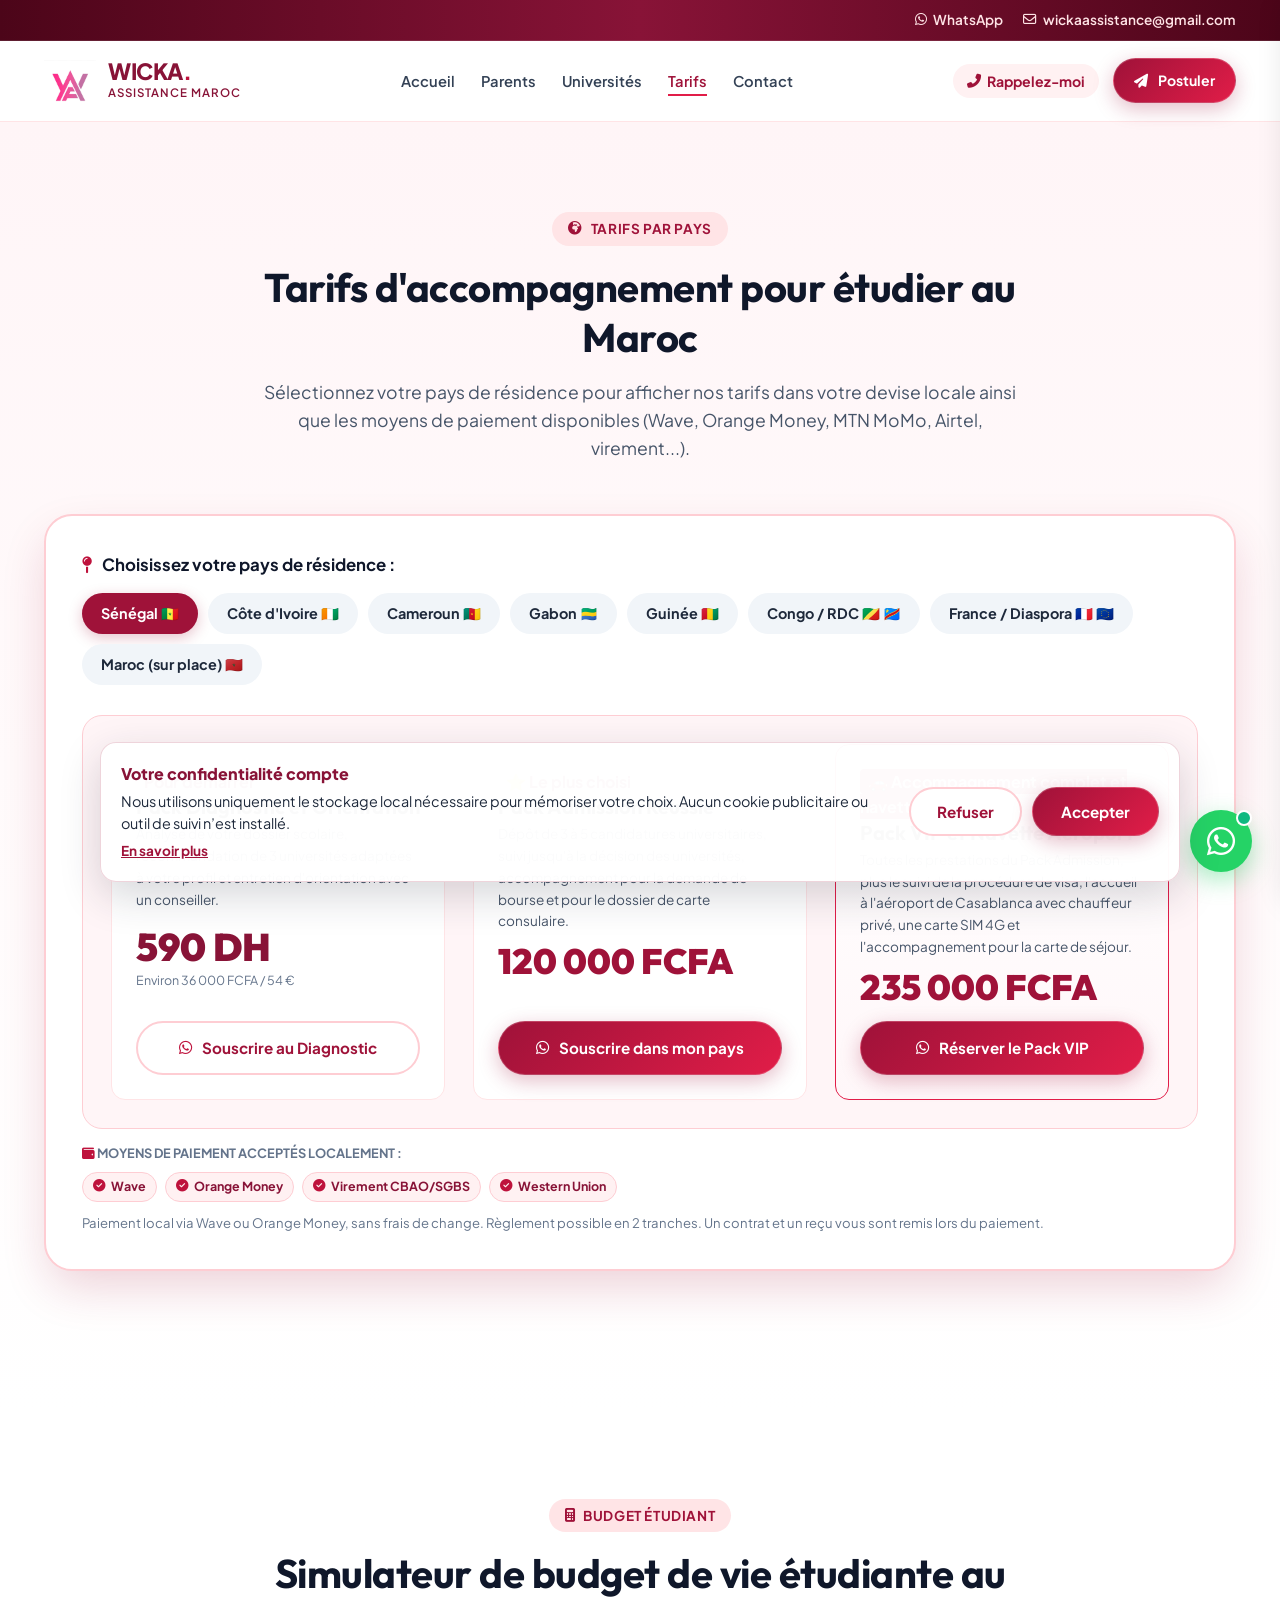
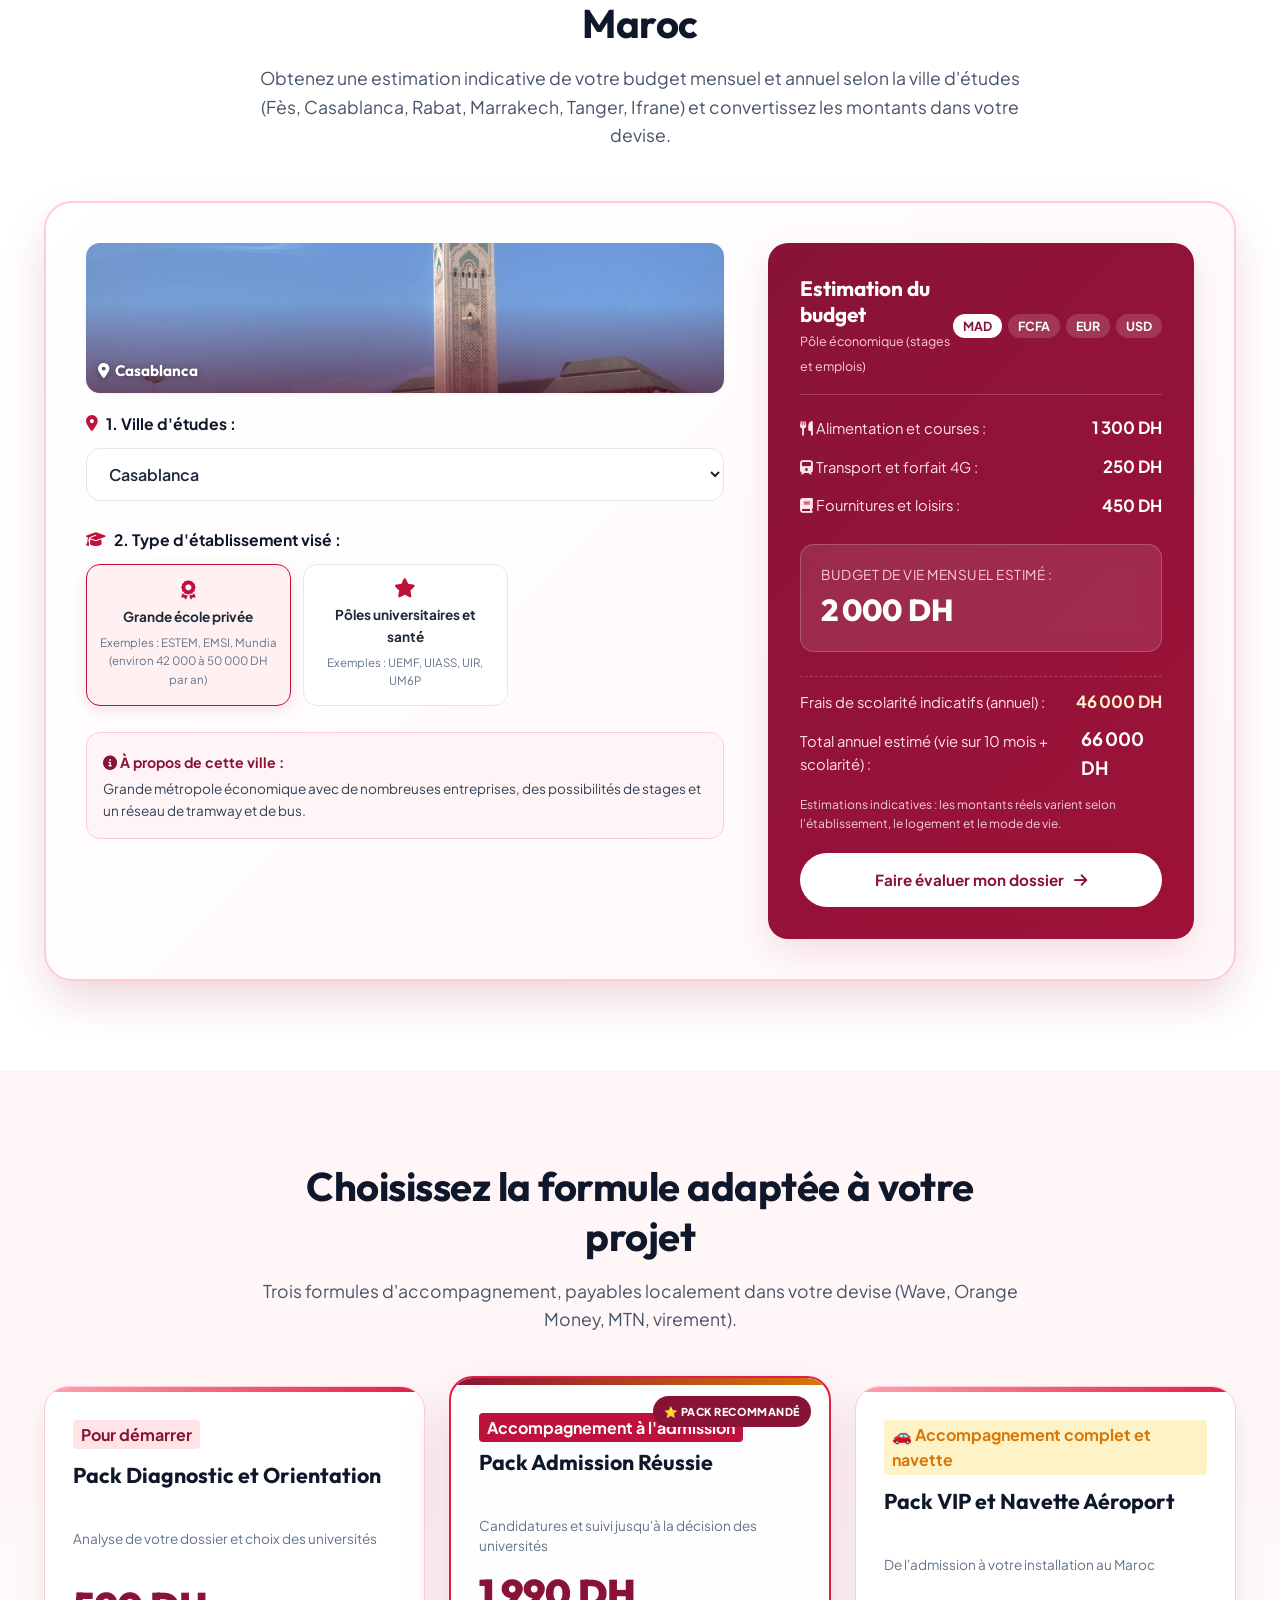
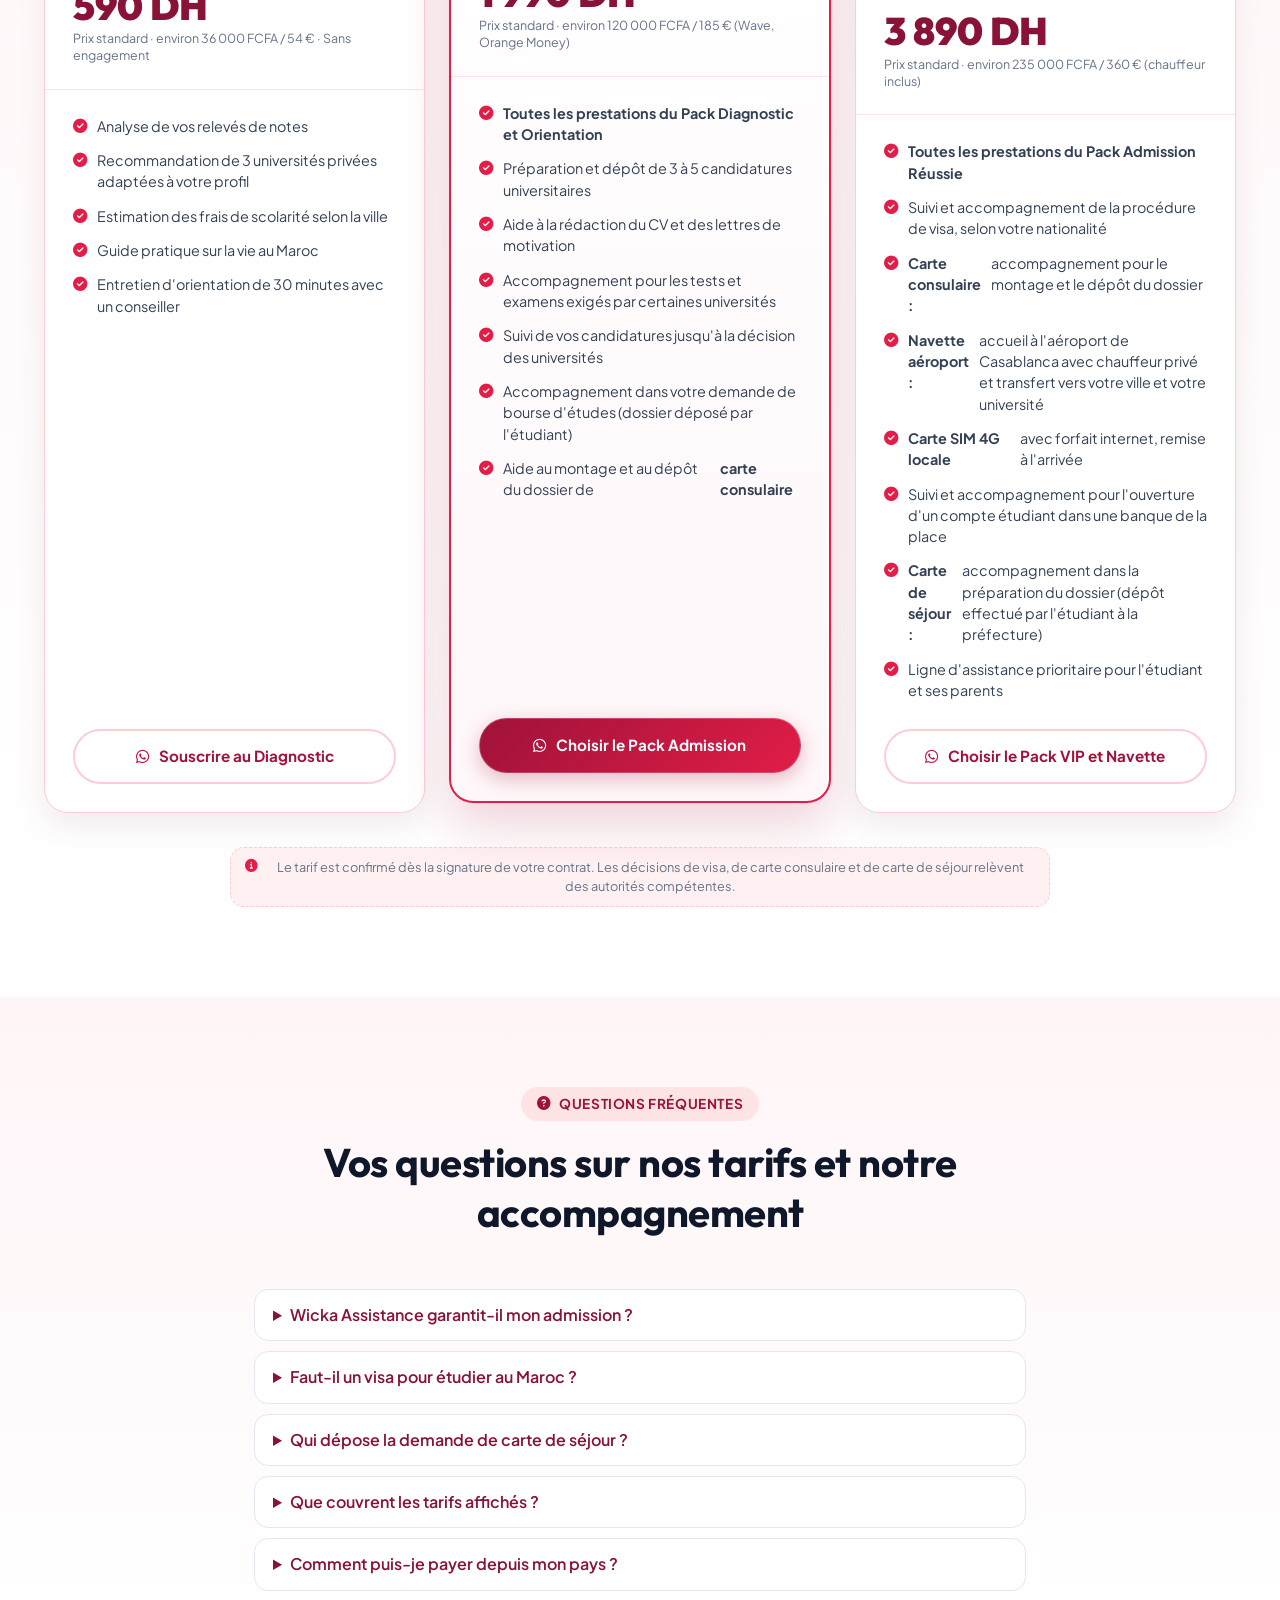
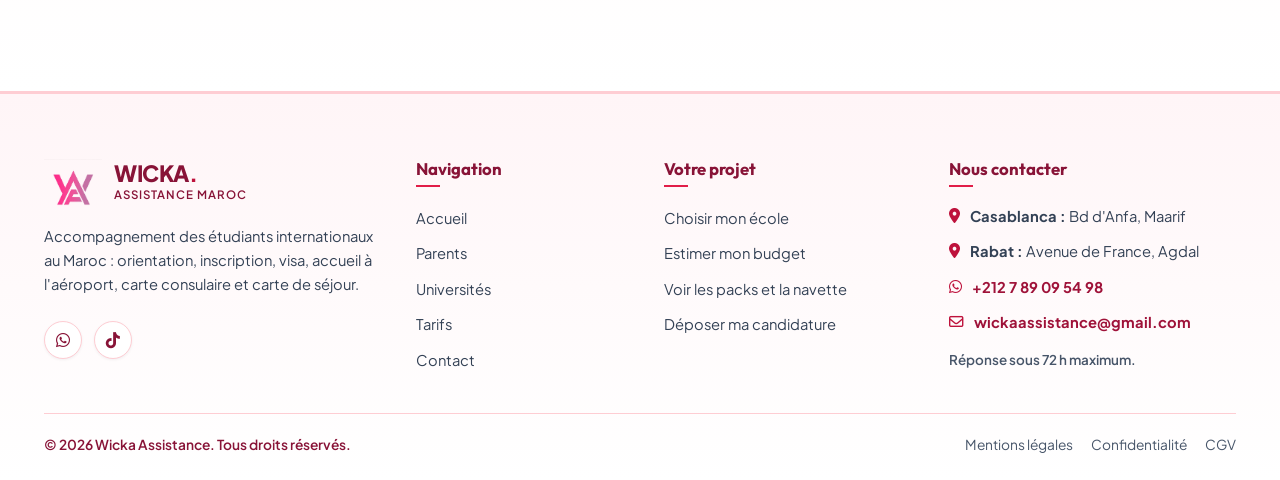
<file: tarifs.html>
<!DOCTYPE html>
<html lang="fr">
<head>
  <meta charset="UTF-8" />
  <meta name="viewport" content="width=device-width, initial-scale=1.0" />
  <title>Tarifs études au Maroc | Packs et accompagnement</title>
  <meta name="description" content="Tarifs des packs d'accompagnement pour étudier au Maroc : orientation, admission, démarches de visa et accueil. Prix par pays et simulateur de budget." />
  <meta name="keywords" content="tarifs études Maroc, prix admission Maroc, accompagnement étudiant, pack admission, visa étudiant Maroc, coût études Maroc, Wicka Assistance" />
  <meta name="author" content="Wicka Assistance" />
  <meta name="robots" content="index, follow" />
  <meta name="theme-color" content="#9f1239" />
  <link rel="icon" type="image/png" href="/assets/images/logo.png" />
  <link rel="apple-touch-icon" href="/assets/images/logo.png" />
  <meta property="og:type" content="website" />
  <meta property="og:site_name" content="Wicka Assistance" />
  <meta property="og:locale" content="fr_FR" />
  <meta property="og:title" content="Tarifs études au Maroc | Packs et accompagnement" />
  <meta property="og:description" content="Tarifs des packs d'accompagnement pour étudier au Maroc : orientation, admission, démarches de visa et accueil. Prix par pays et simulateur de budget." />
  <meta property="og:url" content="__PUBLIC_SITE_URL__/tarifs" />
  <meta property="og:image" content="__PUBLIC_SITE_URL__/assets/images/og-share.jpg" />
  <meta property="og:image:secure_url" content="__PUBLIC_SITE_URL__/assets/images/og-share.jpg" />
  <meta property="og:image:type" content="image/jpeg" />
  <meta property="og:image:alt" content="Étudiants internationaux préparant leurs études au Maroc" />
  <meta property="og:image:width" content="1200" />
  <meta property="og:image:height" content="630" />
  <meta name="twitter:card" content="summary_large_image" />
  <meta name="twitter:title" content="Tarifs études au Maroc | Packs et accompagnement" />
  <meta name="twitter:description" content="Tarifs des packs d'accompagnement pour étudier au Maroc : orientation, admission, démarches de visa et accueil. Prix par pays et simulateur de budget." />
  <meta name="twitter:image" content="__PUBLIC_SITE_URL__/assets/images/og-share.jpg" />
  <link rel="canonical" href="__PUBLIC_SITE_URL__/tarifs" />

  <link href="https://fonts.googleapis.com/css2?family=Outfit:wght@400;500;600;700;800;900&family=Plus+Jakarta+Sans:wght@300;400;500;600;700;800&display=swap" rel="stylesheet" />

  <link rel="stylesheet" href="https://cdnjs.cloudflare.com/ajax/libs/font-awesome/6.5.1/css/all.min.css" integrity="sha512-DTOQO9RWCH3ppGqcWaEA1BIZOC6xxalwEsw9c2QQeAIftl+Vegovlnee1c9QX4TctnWMn13TZye+giMm8e2LwA==" crossorigin="anonymous" referrerpolicy="no-referrer" />

  <link rel="stylesheet" href="css/style.css" />

  <link rel="stylesheet" href="css/responsive.css" />

  <!-- Données structurées : FAQ (mêmes questions que la section « Questions fréquentes » de la page) -->
  <script type="application/ld+json">
  {
    "@context": "https://schema.org",
    "@type": "FAQPage",
    "mainEntity": [
      {
        "@type": "Question",
        "name": "Wicka Assistance garantit-il mon admission ?",
        "acceptedAnswer": { "@type": "Answer", "text": "Non. L'admission est décidée par chaque établissement. Wicka vous conseille, prépare et dépose vos candidatures, puis suit leur avancement jusqu'à la décision des universités." }
      },
      {
        "@type": "Question",
        "name": "Faut-il un visa pour étudier au Maroc ?",
        "acceptedAnswer": { "@type": "Answer", "text": "Cela dépend de votre nationalité : certains pays sont exemptés de visa, d'autres non. Wicka vous accompagne dans la procédure qui correspond à votre situation. Les décisions relèvent des autorités compétentes." }
      },
      {
        "@type": "Question",
        "name": "Qui dépose la demande de carte de séjour ?",
        "acceptedAnswer": { "@type": "Answer", "text": "Le dépôt est effectué par l'étudiant à la préfecture. Wicka l'accompagne dans la préparation de son dossier et dans ses démarches." }
      },
      {
        "@type": "Question",
        "name": "Que couvrent les tarifs affichés ?",
        "acceptedAnswer": { "@type": "Answer", "text": "Les tarifs correspondent aux prestations d'accompagnement de Wicka Assistance. Les frais de scolarité de l'établissement, le billet d'avion et les frais administratifs officiels ne sont pas inclus." }
      },
      {
        "@type": "Question",
        "name": "Comment puis-je payer depuis mon pays ?",
        "acceptedAnswer": { "@type": "Answer", "text": "Le paiement se fait localement selon votre pays : Wave, Orange Money, MTN, Airtel ou virement bancaire. Un contrat et un reçu vous sont remis lors du règlement." }
      }
    ]
  }
  </script>
</head>
<body>
<!--
  PROMO −50% (règle annuelle, GMT+0) : voir README, section « Promo ».
  Visible du 1er août au 15 novembre. Hors période, le Worker (worker/index.js) retire le bandeau,
  les éléments class="promo-only" et remplace les textes/prix data-full-text par la version
  « prix plein » (js/main.js fait la même chose côté navigateur en filet de sécurité).
  Convention : tout élément promo = class="promo-only" ; tout prix/texte promo qui doit changer
  = data-full-text="valeur hors promo". Ne jamais écrire de date ici.
-->
<div class="top-notice-bar">
    <div class="container notice-content">
      <div class="notice-left">
        <span class="notice-tag">🔥 PROMO -50%</span>
        <span>📢 Offre de lancement Rentrée 2026-2027 : tarifs réduits de 50 % jusqu'au 15 novembre.</span>
      </div>
      <div class="notice-right">
        <a href="https://wa.me/212789095498" target="_blank" rel="noopener noreferrer" class="notice-contact">
          <i class="fab fa-whatsapp text-rose-300"></i> WhatsApp
        </a>
        <a href="mailto:wickaassistance@gmail.com" class="notice-contact">
          <i class="far fa-envelope"></i> wickaassistance@gmail.com
        </a>
      </div>
    </div>
  </div>

  <!-- ============================================================
       2. HEADER et NAVIGATION
       ============================================================ -->
  <header class="site-header" id="siteHeader">
    <div class="container">
      <nav class="navbar" aria-label="Navigation principale">
        <!-- Logo -->
        <a href="/" class="brand-logo">
          <img class="brand-image" src="/assets/images/logo.png" alt="Wicka Assistance" width="52" height="44" />
          <div class="brand-text-wrap">
            <span class="brand-title">WICKA<span class="text-rose">.</span></span>
            <span class="brand-subtitle">Assistance Maroc</span>
          </div>
        </a>

        <!-- Liens Desktop -->
        <ul class="nav-links">
          <li><a href="/" class="nav-link">Accueil</a></li>
          <li><a href="/#parents" class="nav-link">Parents</a></li>
          <li><a href="/universites" class="nav-link">Universités</a></li>
          <li><a href="/tarifs" class="nav-link active">Tarifs</a></li>
                  <li><a href="/contact" class="nav-link">Contact</a></li>
        </ul>

        <!-- Actions Nav -->
        <div class="nav-actions">
          <button type="button" class="nav-callback-btn" id="triggerCallbackModal" data-callback-trigger>
            <i class="fas fa-phone-alt"></i>
            <span>Rappelez-moi</span>
          </button>
          <a href="/candidature" class="btn-primary btn-sm">
            <i class="fas fa-paper-plane"></i>
            <span>Postuler</span>
          </a>
          <button type="button" class="mobile-menu-toggle" id="mobileMenuToggle" aria-label="Ouvrir le menu">
            <i class="fas fa-bars"></i>
          </button>
        </div>
      </nav>
    </div>
  </header>

  <!-- Mobile Drawer -->
  <div class="mobile-menu-drawer" id="mobileMenu">
    <div class="drawer-header">
      <div class="brand-logo">
        <img class="brand-image" src="/assets/images/logo.png" alt="Wicka Assistance" width="52" height="44" />
        <div class="brand-text-wrap">
          <span class="brand-title">WICKA<span class="text-rose">.</span></span>
          <span class="brand-subtitle">Assistance Maroc</span>
        </div>
      </div>
      <button type="button" class="drawer-close-btn" id="mobileMenuClose" onclick="document.getElementById('mobileMenu').classList.remove('active')">&times;</button>
    </div>
    <div class="mobile-nav-links">
      <a href="/" class="mobile-nav-link">Accueil <i class="fas fa-chevron-right"></i></a>
      <a href="/#parents" class="mobile-nav-link">Parents <i class="fas fa-chevron-right"></i></a>
      <a href="/universites" class="mobile-nav-link">Universités <i class="fas fa-chevron-right"></i></a>
      <a href="/tarifs" class="mobile-nav-link">Tarifs <i class="fas fa-chevron-right"></i></a>
      <a href="/contact" class="mobile-nav-link">Contact <i class="fas fa-chevron-right"></i></a>
    </div>
    <div style="margin-top: auto; display: flex; flex-direction: column; gap: 12px;">
      <a href="/candidature" class="btn-primary btn-full mobile-nav-link">
        <i class="fas fa-paper-plane"></i> Démarrer ma Candidature
      </a>
      <button type="button" class="btn-secondary btn-full mobile-callback-trigger" data-callback-trigger>
        <i class="fas fa-phone-alt"></i> Rappelez-moi
      </button>
    </div>
  </div>

  
  <main>
<section class="pricing-section" id="tarifs-pays">
      <div class="container">
        <div class="section-header">
          <span class="section-badge"><i class="fas fa-globe-africa"></i> Tarifs par pays</span>
          <h1 class="section-title">Tarifs d'accompagnement pour étudier au Maroc</h1>
          <p class="section-subtitle">
            Sélectionnez votre pays de résidence pour afficher nos tarifs dans votre devise locale ainsi que les moyens de paiement disponibles (Wave, Orange Money, MTN MoMo, Airtel, virement...).
          </p>
        </div>

        <!-- Widget Sélecteur de Pays -->
        <div class="country-pricing-widget">
          <!-- Ruban promo : uniquement du 1er août au 15 novembre (retiré hors période) -->
          <div class="promo-ribbon-bar promo-only">
            <span class="promo-flame">🔥</span>
            <div class="promo-ribbon-text">
              <strong>OFFRE DE LANCEMENT −50%</strong>
              <span>Tarifs réduits valables jusqu'au 15 novembre. Le tarif est confirmé dès la signature de votre contrat.</span>
            </div>
            <span class="promo-badge-pct">-50%</span>
          </div>

          <div class="country-selector-bar">
            <label class="country-selector-label" for="pricingCountrySelect">
              <i class="fas fa-map-pin text-rose"></i> Choisissez votre pays de résidence :
            </label>
            
            <div class="country-pills-wrap">
              <button type="button" class="country-pill-btn active" data-country="senegal">Sénégal 🇸🇳</button>
              <button type="button" class="country-pill-btn" data-country="ivory_coast">Côte d'Ivoire 🇨🇮</button>
              <button type="button" class="country-pill-btn" data-country="cameroon">Cameroun 🇨🇲</button>
              <button type="button" class="country-pill-btn" data-country="gabon">Gabon 🇬🇦</button>
              <button type="button" class="country-pill-btn" data-country="guinea">Guinée 🇬🇳</button>
              <button type="button" class="country-pill-btn" data-country="congo">Congo / RDC 🇨🇬 🇨🇩</button>
              <button type="button" class="country-pill-btn" data-country="diaspora_europe">France / Diaspora 🇫🇷 🇪🇺</button>
              <button type="button" class="country-pill-btn" data-country="maroc">Maroc (sur place) 🇲🇦</button>
            </div>

            <select id="pricingCountrySelect" style="display: none;">
              <option value="senegal" selected>Sénégal</option>
              <option value="ivory_coast">Côte d'Ivoire</option>
              <option value="cameroon">Cameroun</option>
              <option value="gabon">Gabon</option>
              <option value="guinea">Guinée</option>
              <option value="congo">Congo</option>
              <option value="diaspora_europe">France / Diaspora</option>
              <option value="maroc">Maroc</option>
            </select>
          </div>

          <!-- Affichage dynamique du prix par pays (rempli par js/main.js : prix promo pendant la promo, prix pleins sinon) -->
          <div class="country-display-grid" style="grid-template-columns: repeat(auto-fit, minmax(260px, 1fr));">
            <!-- Pack Diagnostic (prix en dirhams, identique pour tous les pays) -->
            <div class="country-pack-col">
              <div>
                <span class="badge-rose-soft">Pour démarrer</span>
                <h3 class="country-pack-title">Pack Diagnostic et Orientation</h3>
                <p style="font-size: 0.85rem; color: var(--slate-600);">Analyse de votre dossier scolaire, recommandation de 3 universités adaptées à votre profil et entretien d'orientation avec un conseiller.</p>
                <div class="pack-price-box">
                  <span class="pack-price-old promo-only">590 DH</span>
                  <span class="pack-price" data-full-text="590 DH">290 DH</span>
                  <span class="pack-price-cut promo-only">−51%</span>
                </div>
                <span class="pack-subprice" data-full-text="Environ 36 000 FCFA / 54 €">Environ 18 000 FCFA / 27 €</span>
              </div>
              <a href="https://wa.me/212789095498?text=Bonjour%20Wicka%2C%20je%20souhaite%20souscrire%20au%20Pack%20Diagnostic%20et%20Orientation." target="_blank" rel="noopener noreferrer" class="btn-secondary btn-full">
                <i class="fab fa-whatsapp text-rose"></i> <span>Souscrire au Diagnostic</span>
              </a>
            </div>

            <!-- Pack Admission -->
            <div class="country-pack-col">
              <div>
                <span class="badge-rose-soft">⭐ Le plus choisi</span>
                <h3 class="country-pack-title">Pack Admission Réussie</h3>
                <p style="font-size: 0.85rem; color: var(--slate-600);">Dépôt de 3 à 5 candidatures universitaires, suivi jusqu'à la décision des universités, accompagnement pour la demande de bourse et pour le dossier de carte consulaire.</p>
                <div class="country-pack-price" id="countryOutAdmissionPrice">60 000 FCFA</div>
              </div>
              <a href="https://wa.me/212789095498" target="_blank" rel="noopener noreferrer" class="btn-primary btn-full btn-order-pack" data-pack="Pack Admission">
                <i class="fab fa-whatsapp"></i> Souscrire dans mon pays
              </a>
            </div>

            <!-- Pack VIP et Navette -->
            <div class="country-pack-col" style="border-color: var(--rose-600); background: linear-gradient(180deg, #ffffff 0%, #fff7f9 100%);">
              <div>
                <span class="badge-rose-soft" style="background-color: var(--rose-700); color: var(--white);">🚗 Accompagnement complet et navette</span>
                <h3 class="country-pack-title">Pack VIP et Navette Aéroport</h3>
                <p style="font-size: 0.85rem; color: var(--slate-600);">Toutes les prestations du Pack Admission, plus le suivi de la procédure de visa, l'accueil à l'aéroport de Casablanca avec chauffeur privé, une carte SIM 4G et l'accompagnement pour la carte de séjour.</p>
                <div class="country-pack-price" id="countryOutVipPrice">120 000 FCFA</div>
              </div>
              <a href="https://wa.me/212789095498" target="_blank" rel="noopener noreferrer" class="btn-primary btn-full btn-order-pack" data-pack="Pack VIP All-Inclusive">
                <i class="fab fa-whatsapp"></i> Réserver le Pack VIP
              </a>
            </div>
          </div>

          <!-- Moyens de paiement par pays -->
          <div class="payment-methods-wrap">
            <span class="payment-methods-label"><i class="fas fa-wallet text-rose"></i> Moyens de paiement acceptés localement :</span>
            <div class="payment-chips-list" id="countryOutPaymentMethods">
              <span class="payment-method-chip"><i class="fas fa-check-circle text-rose"></i> Wave</span>
              <span class="payment-method-chip"><i class="fas fa-check-circle text-rose"></i> Orange Money</span>
              <span class="payment-method-chip"><i class="fas fa-check-circle text-rose"></i> Virement bancaire</span>
            </div>
            <p id="countryOutNote" style="font-size: 0.82rem; color: var(--slate-500); margin-top: 10px;">
              Paiement local sans frais de change via Wave ou Orange Money. Un contrat et un reçu vous sont remis lors du règlement.
            </p>
            <p class="promo-disclaimer promo-only">
              <i class="fas fa-circle-info"></i> Tarifs de lancement valables jusqu'au 15 novembre. Le tarif est confirmé dès la signature de votre contrat.
            </p>
          </div>
        </div>
      </div>
    </section>
<section class="simulator-section" id="simulateur">
      <div class="container">
        <div class="section-header">
          <span class="section-badge"><i class="fas fa-calculator"></i> Budget étudiant</span>
          <h2 class="section-title">Simulateur de budget de vie étudiante au Maroc</h2>
          <p class="section-subtitle">
            Obtenez une estimation indicative de votre budget mensuel et annuel selon la ville d'études (Fès, Casablanca, Rabat, Marrakech, Tanger, Ifrane) et convertissez les montants dans votre devise.
          </p>
        </div>

        <div class="simulator-card-wrapper">
          <div class="simulator-grid">
            <div class="sim-controls-panel">
              <!-- Photo de la ville sélectionnée -->
              <div class="sim-city-photo">
                <img id="simCityPhoto" src="assets/uni/casablanca.jpg" alt="Ville d'accueil au Maroc" loading="lazy" />
                <span id="simCityPhotoLabel" class="sim-city-photo-label"><i class="fas fa-map-marker-alt"></i> Casablanca</span>
              </div>

              <!-- Choix de la ville -->
              <div class="sim-control-group">
                <label class="sim-label" for="simCitySelect">
                  <i class="fas fa-map-marker-alt text-rose"></i> 1. Ville d'études :
                </label>
                <select id="simCitySelect" class="sim-select-styled">
                  <option value="casablanca" selected>Casablanca</option>
                  <option value="rabat">Rabat</option>
                  <option value="fes">Fès</option>
                  <option value="marrakech">Marrakech</option>
                  <option value="tanger">Tanger</option>
                  <option value="ifrane">Ifrane</option>
                </select>
              </div>

              <!-- Choix type d'établissement -->
              <div class="sim-control-group">
                <label class="sim-label">
                  <i class="fas fa-graduation-cap text-rose"></i> 2. Type d'établissement visé :
                </label>
                <div class="sim-radio-cards">
                  <label class="sim-radio-card">
                    <input type="radio" name="simUniType" value="prive_standard" checked />
                    <div class="sim-radio-content">
                      <i class="fas fa-award"></i>
                      <span>Grande école privée</span>
                      <small style="font-size: 0.72rem; color: var(--slate-500);">Exemples : ESTEM, EMSI, Mundia (environ 42 000 à 50 000 DH par an)</small>
                    </div>
                  </label>
                  <label class="sim-radio-card">
                    <input type="radio" name="simUniType" value="prive_excellence" />
                    <div class="sim-radio-content">
                      <i class="fas fa-star"></i>
                      <span>Pôles universitaires et santé</span>
                      <small style="font-size: 0.72rem; color: var(--slate-500);">Exemples : UEMF, UIASS, UIR, UM6P</small>
                    </div>
                  </label>
                </div>
              </div>

              <!-- Spécificités de la ville (texte rempli par js/main.js) -->
              <div style="background-color: var(--rose-soft); border: 1px solid var(--rose-200); border-radius: var(--radius-md); padding: 16px; margin-top: 10px;">
                <strong style="color: var(--rose-900); font-size: 0.88rem;"><i class="fas fa-info-circle"></i> À propos de cette ville :</strong>
                <p id="simCityAdvantages" style="font-size: 0.85rem; color: var(--slate-700); margin-top: 4px;">
                  Grande métropole économique avec de nombreuses entreprises et des possibilités de stages.
                </p>
              </div>
            </div>

            <!-- Output Panel -->
            <div class="sim-results-panel">
              <div>
                <div class="sim-results-header">
                  <div>
                    <h3>Estimation du budget</h3>
                    <span id="simCityBadgeLabel" style="font-size: 0.78rem; color: var(--rose-200);">Casablanca</span>
                  </div>
                  <div class="currency-chips-wrap">
                    <button type="button" class="currency-chip active" data-currency="MAD">MAD</button>
                    <button type="button" class="currency-chip" data-currency="XOF">FCFA</button>
                    <button type="button" class="currency-chip" data-currency="EUR">EUR</button>
                    <button type="button" class="currency-chip" data-currency="USD">USD</button>
                  </div>
                  <select id="simCurrencySelect" style="display:none;">
                    <option value="MAD" selected>MAD</option>
                    <option value="XOF">XOF</option>
                    <option value="EUR">EUR</option>
                    <option value="USD">USD</option>
                  </select>
                </div>

                <div class="sim-breakdown-list">
                  <div class="sim-breakdown-item">
                    <span><i class="fas fa-utensils"></i> Alimentation et courses :</span>
                    <strong id="simOutFood">1 300 DH</strong>
                  </div>
                  <div class="sim-breakdown-item">
                    <span><i class="fas fa-train"></i> Transport et forfait 4G :</span>
                    <strong id="simOutTransport">250 DH</strong>
                  </div>
                  <div class="sim-breakdown-item">
                    <span><i class="fas fa-book"></i> Fournitures et loisirs :</span>
                    <strong id="simOutLifestyle">450 DH</strong>
                  </div>
                </div>

                <div class="sim-total-highlight">
                  <span class="sim-total-label">Budget de vie mensuel estimé :</span>
                  <div class="sim-total-val" id="simOutMonthlyLiving">2 000 DH / mois</div>
                </div>

                <div class="sim-breakdown-item" style="border-top: 1px dashed rgba(255,255,255,0.2); padding-top: 12px; margin-bottom: 8px;">
                  <span>Frais de scolarité indicatifs (annuel) :</span>
                  <strong id="simOutTuitionYear" style="color: var(--gold-light);">46 000 DH / an</strong>
                </div>
                <div class="sim-breakdown-item">
                  <span>Total annuel estimé (vie sur 10 mois + scolarité) :</span>
                  <strong id="simOutGrandTotalYear" style="color: var(--white); font-size: 1.15rem;">66 000 DH / an</strong>
                </div>
                <p style="font-size: 0.75rem; opacity: 0.8; margin-top: 12px;">
                  Estimations indicatives : les montants réels varient selon l'établissement, le logement et le mode de vie.
                </p>
              </div>

              <a href="/candidature" class="btn-primary btn-full" style="margin-top: 20px; background: var(--white); color: var(--rose-900);">
                <span>Faire évaluer mon dossier</span>
                <i class="fas fa-arrow-right"></i>
              </a>
            </div>
          </div>
        </div>
      </div>
    </section>
<section class="pricing-section" id="packs">
      <div class="container">
        <div class="section-header">
          <!-- Badge promo : retiré hors période promo -->
          <span class="section-badge badge-promo promo-only"><i class="fas fa-fire"></i> Offre de lancement −50%</span>
          <h2 class="section-title">Choisissez la formule adaptée à votre projet</h2>
          <p class="section-subtitle" data-full-text="Trois formules d'accompagnement, payables localement dans votre devise (Wave, Orange Money, MTN, virement).">
            Trois formules d'accompagnement, à <strong>tarif de lancement jusqu'au 15 novembre</strong>, payables localement dans votre devise (Wave, Orange Money, MTN, virement).
          </p>
        </div>

        <div class="pricing-grid">
          <!-- Pack 1 -->
          <div class="pricing-card">
            <div class="pack-header">
              <span class="badge-rose-soft">Pour démarrer</span>
              <h3 class="pack-name">Pack Diagnostic et Orientation</h3>
              <p style="font-size: 0.85rem; color: var(--slate-500);">Analyse de votre dossier et choix des universités</p>
              <!--
                Prix : pendant la promo → prix barré + prix promo + pourcentage.
                Hors promo → uniquement le prix plein (data-full-text = prix plein).
              -->
              <div class="pack-price-box">
                <span class="pack-price-old promo-only">590 DH</span>
                <span class="pack-price" data-full-text="590 DH">290 DH</span>
                <span class="pack-price-cut promo-only">−51%</span>
              </div>
              <span class="pack-subprice" data-full-text="Prix standard · environ 36 000 FCFA / 54 € · Sans engagement">Tarif de lancement · environ 18 000 FCFA / 27 € · Sans engagement</span>
            </div>

            <ul class="pack-features-list">
              <li><i class="fas fa-check-circle"></i> Analyse de vos relevés de notes</li>
              <li><i class="fas fa-check-circle"></i> Recommandation de 3 universités privées adaptées à votre profil</li>
              <li><i class="fas fa-check-circle"></i> Estimation des frais de scolarité selon la ville</li>
              <li><i class="fas fa-check-circle"></i> Guide pratique sur la vie au Maroc</li>
              <li><i class="fas fa-check-circle"></i> Entretien d'orientation de 30 minutes avec un conseiller</li>
            </ul>

            <a href="https://wa.me/212789095498?text=Bonjour%20Wicka%2C%20je%20souhaite%20souscrire%20au%20Pack%20Diagnostic%20et%20Orientation." target="_blank" rel="noopener noreferrer" class="btn-secondary btn-full">
              <i class="fab fa-whatsapp text-rose"></i> <span>Souscrire au Diagnostic</span>
            </a>
          </div>

          <!-- Pack 2 (Featured) -->
          <div class="pricing-card featured">
            <span class="pricing-badge-popular">⭐ Pack recommandé</span>
            <div class="pack-header">
              <span class="badge-rose-soft" style="background-color: var(--rose-700); color: var(--white);">Accompagnement à l'admission</span>
              <h3 class="pack-name" style="margin-top: 8px;">Pack Admission Réussie</h3>
              <p style="font-size: 0.85rem; color: var(--slate-500);">Candidatures et suivi jusqu'à la décision des universités</p>
              <div class="pack-price-box">
                <span class="pack-price-old promo-only">1 990 DH</span>
                <span class="pack-price" data-full-text="1 990 DH">990 DH</span>
                <span class="pack-price-cut promo-only">−50%</span>
              </div>
              <span class="pack-subprice" data-full-text="Prix standard · environ 120 000 FCFA / 185 € (Wave, Orange Money)">Tarif de lancement · environ 60 000 FCFA / 92 € (Wave, Orange Money)</span>
            </div>

            <ul class="pack-features-list">
              <li><i class="fas fa-check-circle"></i> <strong>Toutes les prestations du Pack Diagnostic et Orientation</strong></li>
              <li><i class="fas fa-check-circle"></i> Préparation et dépôt de 3 à 5 candidatures universitaires</li>
              <li><i class="fas fa-check-circle"></i> Aide à la rédaction du CV et des lettres de motivation</li>
              <li><i class="fas fa-check-circle"></i> Accompagnement pour les tests et examens exigés par certaines universités</li>
              <li><i class="fas fa-check-circle"></i> Suivi de vos candidatures jusqu'à la décision des universités</li>
              <li><i class="fas fa-check-circle"></i> Accompagnement dans votre demande de bourse d'études (dossier déposé par l'étudiant)</li>
              <li><i class="fas fa-check-circle"></i> Aide au montage et au dépôt du dossier de <strong>carte consulaire</strong></li>
            </ul>

            <a href="https://wa.me/212789095498?text=Bonjour%20Wicka%2C%20je%20souhaite%20souscrire%20au%20Pack%20Admission%20R%C3%A9ussie." target="_blank" rel="noopener noreferrer" class="btn-primary btn-full">
              <i class="fab fa-whatsapp"></i> Choisir le Pack Admission
            </a>
          </div>

          <!-- Pack 3 VIP -->
          <div class="pricing-card">
            <div class="pack-header">
              <span class="badge-rose-soft" style="background-color: var(--gold-light); color: var(--gold);">🚗 Accompagnement complet et navette</span>
              <h3 class="pack-name">Pack VIP et Navette Aéroport</h3>
              <p style="font-size: 0.85rem; color: var(--slate-500);">De l'admission à votre installation au Maroc</p>
              <div class="pack-price-box">
                <span class="pack-price-old promo-only">3 890 DH</span>
                <span class="pack-price" data-full-text="3 890 DH">1 990 DH</span>
                <span class="pack-price-cut promo-only">−49%</span>
              </div>
              <span class="pack-subprice" data-full-text="Prix standard · environ 235 000 FCFA / 360 € (chauffeur inclus)">Tarif de lancement · environ 120 000 FCFA / 185 € (chauffeur inclus)</span>
            </div>

            <ul class="pack-features-list">
              <li><i class="fas fa-check-circle"></i> <strong>Toutes les prestations du Pack Admission Réussie</strong></li>
              <li><i class="fas fa-check-circle"></i> Suivi et accompagnement de la procédure de visa, selon votre nationalité</li>
              <li><i class="fas fa-check-circle"></i> <strong>Carte consulaire :</strong> accompagnement pour le montage et le dépôt du dossier</li>
              <li><i class="fas fa-check-circle"></i> <strong>Navette aéroport :</strong> accueil à l'aéroport de Casablanca avec chauffeur privé et transfert vers votre ville et votre université</li>
              <li><i class="fas fa-check-circle"></i> <strong>Carte SIM 4G locale</strong> avec forfait internet, remise à l'arrivée</li>
              <li><i class="fas fa-check-circle"></i> Suivi et accompagnement pour l'ouverture d'un compte étudiant dans une banque de la place</li>
              <li><i class="fas fa-check-circle"></i> <strong>Carte de séjour :</strong> accompagnement dans la préparation du dossier (dépôt effectué par l'étudiant à la préfecture)</li>
              <li><i class="fas fa-check-circle"></i> Ligne d'assistance prioritaire pour l'étudiant et ses parents</li>
            </ul>

            <a href="https://wa.me/212789095498?text=Bonjour%20Wicka%2C%20je%20souhaite%20r%C3%A9server%20le%20Pack%20VIP%20avec%20Navette%20A%C3%A9roport." target="_blank" rel="noopener noreferrer" class="btn-secondary btn-full">
              <i class="fab fa-whatsapp text-rose"></i> Choisir le Pack VIP et Navette
            </a>
          </div>
        </div>

        <!-- Mention de bas de page : le texte promo est remplacé par une mention neutre hors période -->
        <p class="promo-disclaimer promo-disclaimer-center">
          <i class="fas fa-circle-info"></i>
          <span data-full-text="Le tarif est confirmé dès la signature de votre contrat. Les décisions de visa, de carte consulaire et de carte de séjour relèvent des autorités compétentes.">Tarifs de lancement valables jusqu'au 15 novembre. Le tarif est confirmé dès la signature de votre contrat. Les décisions de visa, de carte consulaire et de carte de séjour relèvent des autorités compétentes.</span>
        </p>
      </div>
    </section>

    <!-- ===== QUESTIONS FRÉQUENTES (mêmes textes que le JSON-LD du <head>) ===== -->
    <section class="pricing-section" id="faq-tarifs">
      <div class="container" style="max-width: 820px;">
        <div class="section-header">
          <span class="section-badge"><i class="fas fa-circle-question"></i> Questions fréquentes</span>
          <h2 class="section-title">Vos questions sur nos tarifs et notre accompagnement</h2>
        </div>

        <details style="background: var(--white); border: 1px solid #e2e8f0; border-radius: var(--radius-md); padding: 14px 18px; margin-bottom: 10px;">
          <summary style="cursor: pointer; font-weight: 600; color: var(--rose-900); line-height: 1.4;">Wicka Assistance garantit-il mon admission ?</summary>
          <p style="margin-top: 10px; font-size: 0.92rem; color: var(--slate-600); line-height: 1.6;">Non. L'admission est décidée par chaque établissement. Wicka vous conseille, prépare et dépose vos candidatures, puis suit leur avancement jusqu'à la décision des universités.</p>
        </details>

        <details style="background: var(--white); border: 1px solid #e2e8f0; border-radius: var(--radius-md); padding: 14px 18px; margin-bottom: 10px;">
          <summary style="cursor: pointer; font-weight: 600; color: var(--rose-900); line-height: 1.4;">Faut-il un visa pour étudier au Maroc ?</summary>
          <p style="margin-top: 10px; font-size: 0.92rem; color: var(--slate-600); line-height: 1.6;">Cela dépend de votre nationalité : certains pays sont exemptés de visa, d'autres non. Wicka vous accompagne dans la procédure qui correspond à votre situation. Les décisions relèvent des autorités compétentes.</p>
        </details>

        <details style="background: var(--white); border: 1px solid #e2e8f0; border-radius: var(--radius-md); padding: 14px 18px; margin-bottom: 10px;">
          <summary style="cursor: pointer; font-weight: 600; color: var(--rose-900); line-height: 1.4;">Qui dépose la demande de carte de séjour ?</summary>
          <p style="margin-top: 10px; font-size: 0.92rem; color: var(--slate-600); line-height: 1.6;">Le dépôt est effectué par l'étudiant à la préfecture. Wicka l'accompagne dans la préparation de son dossier et dans ses démarches.</p>
        </details>

        <details style="background: var(--white); border: 1px solid #e2e8f0; border-radius: var(--radius-md); padding: 14px 18px; margin-bottom: 10px;">
          <summary style="cursor: pointer; font-weight: 600; color: var(--rose-900); line-height: 1.4;">Que couvrent les tarifs affichés ?</summary>
          <p style="margin-top: 10px; font-size: 0.92rem; color: var(--slate-600); line-height: 1.6;">Les tarifs correspondent aux prestations d'accompagnement de Wicka Assistance. Les frais de scolarité de l'établissement, le billet d'avion et les frais administratifs officiels ne sont pas inclus.</p>
        </details>

        <details style="background: var(--white); border: 1px solid #e2e8f0; border-radius: var(--radius-md); padding: 14px 18px; margin-bottom: 10px;">
          <summary style="cursor: pointer; font-weight: 600; color: var(--rose-900); line-height: 1.4;">Comment puis-je payer depuis mon pays ?</summary>
          <p style="margin-top: 10px; font-size: 0.92rem; color: var(--slate-600); line-height: 1.6;">Le paiement se fait localement selon votre pays : Wave, Orange Money, MTN, Airtel ou virement bancaire. Un contrat et un reçu vous sont remis lors du règlement.</p>
        </details>
      </div>
    </section>
  </main>
<footer class="site-footer">
    <div class="container">
      <div class="footer-grid">
        <div class="footer-brand">
          <div class="brand-logo">
            <img class="brand-image" src="/assets/images/logo.png" alt="Wicka Assistance" width="52" height="44" />
            <div class="brand-text-wrap">
              <span class="brand-title">WICKA<span class="text-rose">.</span></span>
              <span class="brand-subtitle">Assistance Maroc</span>
            </div>
          </div>
          <p>Accompagnement des étudiants internationaux au Maroc : orientation, inscription, visa, accueil à l'aéroport, carte consulaire et carte de séjour.</p>
          <div class="footer-social-links">
            <a href="https://wa.me/212789095498" target="_blank" rel="noopener noreferrer" class="social-icon-btn" aria-label="WhatsApp"><i class="fab fa-whatsapp"></i></a>
            <a href="https://www.tiktok.com/@willou_osean" target="_blank" rel="noopener noreferrer" class="social-icon-btn" aria-label="TikTok"><i class="fab fa-tiktok"></i></a>
          </div>
        </div>
        <div>
          <h4 class="footer-col-title">Navigation</h4>
          <ul class="footer-links-list">
            <li><a href="/">Accueil</a></li>
            <li><a href="/#parents">Parents</a></li>
            <li><a href="/universites">Universités</a></li>
            <li><a href="/tarifs">Tarifs</a></li>
            <li><a href="/contact">Contact</a></li>
          </ul>
        </div>
        <div>
          <h4 class="footer-col-title">Votre projet</h4>
          <ul class="footer-links-list">
            <li><a href="/universites">Choisir mon école</a></li>
            <li><a href="/tarifs#simulateur">Estimer mon budget</a></li>
            <li><a href="/tarifs#packs">Voir les packs et la navette</a></li>
            <li><a href="/candidature">Déposer ma candidature</a></li>
          </ul>
        </div>
        <div>
          <h4 class="footer-col-title">Nous contacter</h4>
          <div class="footer-contact-info">
            <div class="contact-line"><i class="fas fa-map-marker-alt"></i><span><strong>Casablanca :</strong> Bd d'Anfa, Maarif</span></div>
            <div class="contact-line"><i class="fas fa-map-marker-alt"></i><span><strong>Rabat :</strong> Avenue de France, Agdal</span></div>
            <div class="contact-line"><i class="fab fa-whatsapp"></i><a href="https://wa.me/212789095498" target="_blank" rel="noopener noreferrer">+212 7 89 09 54 98</a></div>
            <div class="contact-line"><i class="far fa-envelope"></i><a href="mailto:wickaassistance@gmail.com">wickaassistance@gmail.com</a></div>
            <p class="footer-response-time">Réponse sous 72 h maximum.</p>
          </div>
        </div>
      </div>
      <div class="footer-bottom-bar">
        <span class="footer-copyright">© <span data-current-year>2026</span> Wicka Assistance. Tous droits réservés.</span>
        <nav class="footer-legal-links" aria-label="Informations légales">
          <a href="/mentions-legales">Mentions légales</a>
          <a href="/politique-confidentialite">Confidentialité</a>
          <a href="/cgv">CGV</a>
        </nav>
      </div>
    </div>
  </footer>

  <!-- ============================================================
       15. BOUTON FLOTTANT WHATSAPP et MODALS
       ============================================================ -->
  <!-- Floating WhatsApp CTA avec le numéro WhatsApp -->
  <a href="https://wa.me/212789095498?text=Bonjour%20Wicka%20Assistance%2C%20je%20souhaite%20des%20informations%20pour%20%C3%A9tudier%20au%20Maroc." target="_blank" rel="noopener noreferrer" class="floating-whatsapp-btn" aria-label="Contacter sur WhatsApp">
    <i class="fab fa-whatsapp"></i>
    <span class="wa-badge-online" title="Conseiller WhatsApp en ligne"></span>
  </a>

  <!-- Barre CTA fixe (mobile) : le libellé « Promo −50% » est remplacé par « Postuler maintenant » hors période promo (Worker + js/main.js) -->
  <div class="mobile-sticky-cta">
    <a href="/candidature" class="msc-btn msc-primary">
      <i class="fas fa-paper-plane"></i> Postuler (Promo −50%)
    </a>
    <a href="https://wa.me/212789095498?text=Bonjour%20Wicka%2C%20je%20souhaite%20des%20infos%20pour%20%C3%A9tudier%20au%20Maroc." target="_blank" rel="noopener noreferrer" class="msc-btn msc-wa">
      <i class="fab fa-whatsapp"></i> WhatsApp
    </a>
  </div>

  <!-- Modal Demande de Rappel Rapide -->
  <div class="modal-wrapper" id="callbackModal">
    <div class="modal-backdrop"></div>
    <div class="modal-card">
      <button type="button" class="modal-close-btn">&times;</button>
      <div class="modal-icon-success">
        <i class="fas fa-phone-volume"></i>
      </div>
      <h3 style="font-size: 1.4rem; margin-bottom: 8px;">Être Rappelé par un Conseiller</h3>
      <p style="font-size: 0.9rem; color: var(--slate-600); margin-bottom: 24px;">
        Indiquez votre numéro WhatsApp pour qu'un conseiller d'orientation vous contacte sous 30 minutes.
      </p>

      <form id="callbackQuickForm">
        <div class="form-group" style="text-align: left;">
          <label class="form-label" style="font-size: 0.85rem;">Votre Numéro WhatsApp avec indicatif :</label>
          <input type="tel" class="form-input" placeholder="Ex: +221 77... ou +225 07..." required />
        </div>
        <button type="submit" class="btn-primary btn-full">
          <i class="fas fa-headset"></i> Demander à être Rappelé
        </button>
      </form>
    </div>
  </div>

  <!-- Modal Confirmation de Candidature -->
  <div class="modal-wrapper" id="successModal">
    <div class="modal-backdrop"></div>
    <div class="modal-card" style="max-width: 580px;">
      <button type="button" class="modal-close-btn">&times;</button>
      <div class="modal-icon-success" style="background-color: var(--success-bg); color: var(--success);">
        <i class="fas fa-check-circle"></i>
      </div>
      <h3 style="font-size: 1.5rem; margin-bottom: 8px;">Candidature Enregistrée avec Succès !</h3>
      <p style="font-size: 0.9rem; color: var(--slate-600);">
        Félicitations ! Votre dossier a été transmis aux conseillers de Wicka Assistance.
      </p>

      <div class="modal-student-summary" id="modalStudentSummary">
        <!-- Injected dynamically by main.js -->
      </div>

      <div style="display: flex; flex-direction: column; gap: 12px;">
        <a id="modalWhatsappRedirect" href="#" target="_blank" rel="noopener noreferrer" class="btn-primary btn-full" style="background: #25D366; border-color: #25D366;">
          <i class="fab fa-whatsapp"></i>
          <span>WhatsApp</span>
        </a>
        <button type="button" class="btn-secondary btn-full modal-close-btn-action" onclick="document.getElementById('successModal').classList.remove('active')">
          <span>Fermer cette fenêtre</span>
        </button>
      </div>
    </div>
  </div>

  <!-- Scripts -->
  <script src="js/data.js"></script>
  <script src="js/main.js"></script>

  <aside class="cookie-banner" data-cookie-banner role="dialog" aria-labelledby="cookie-title" aria-describedby="cookie-description" hidden>
    <div class="cookie-banner-content">
      <p class="cookie-banner-title" id="cookie-title">Votre confidentialité compte</p>
      <p id="cookie-description">Nous utilisons uniquement le stockage local nécessaire pour mémoriser votre choix. Aucun cookie publicitaire ou outil de suivi n’est installé.</p>
      <a href="/politique-confidentialite#cookies">En savoir plus</a>
    </div>
    <div class="cookie-banner-actions">
      <button type="button" class="btn-secondary cookie-choice" data-cookie-choice="reject">Refuser</button>
      <button type="button" class="btn-primary cookie-choice" data-cookie-choice="accept">Accepter</button>
    </div>
  </aside>

</body>
</html>
</file>
<file: css/style.css>
/* ============================================================
   WICKA ASSISTANCE - STYLESHEET PRINCIPALE (VERSION ENRICHIE)
   Direction Artistique : Rose Foncé Rubis (#9f1239), Berry & Blanc Pur
   Typographie : Plus Jakarta Sans & Outfit
   ============================================================ */

@import url('https://fonts.googleapis.com/css2?family=Outfit:wght@400;500;600;700;800;900&family=Plus+Jakarta+Sans:wght@300;400;500;600;700;800&display=swap');

:root {
  /* Nuancier Rose Foncé & Blanc */
  --rose-950: #4c0519;
  --rose-900: #881337;
  --rose-800: #9f1239; /* Couleur Principale Rose Foncé Rubis */
  --rose-700: #be123c;
  --rose-600: #e11d48;
  --rose-500: #f43f5e;
  --rose-400: #fb7185;
  --rose-300: #fda4af;
  --rose-200: #fecdd3;
  --rose-100: #ffe4e6;
  --rose-50:  #fff1f2;
  --rose-soft: #fff5f7;

  /* Neutres de Contraste & Blanc Pur */
  --white: #ffffff;
  --slate-900: #0f172a;
  --slate-800: #1e293b;
  --slate-700: #334155;
  --slate-600: #475569;
  --slate-500: #64748b;
  --slate-400: #94a3b8;
  --slate-950: #020617;
  --slate-300: #cbd5e1;
  --slate-200: #e2e8f0;
  --slate-100: #f1f5f9;
  --slate-50:  #f8fafc;

  /* Accents */
  --gold: #d97706;
  --gold-light: #fef3c7;
  --success: #10b981;
  --success-bg: #ecfdf5;

  /* Typographies */
  --font-heading: 'Outfit', sans-serif;
  --font-body: 'Plus Jakarta Sans', sans-serif;

  /* Ombres & Effets Glassmorphism */
  --shadow-sm: 0 1px 3px rgba(15, 23, 42, 0.06);
  --shadow-md: 0 4px 20px -2px rgba(159, 18, 57, 0.08);
  --shadow-lg: 0 12px 36px -4px rgba(159, 18, 57, 0.14);
  --shadow-xl: 0 20px 48px -6px rgba(159, 18, 57, 0.20);
  --shadow-rose-glow: 0 0 30px rgba(225, 29, 72, 0.35);

  --radius-sm: 8px;
  --radius-md: 14px;
  --radius-lg: 20px;
  --radius-xl: 28px;
  --radius-full: 9999px;

  --transition: all 0.3s cubic-bezier(0.16, 1, 0.3, 1);
}

/* ============================================================
   RESET & BASICS
   ============================================================ */
*, *::before, *::after {
  box-sizing: border-box;
  margin: 0;
  padding: 0;
}

html {
  scroll-behavior: smooth;
  scroll-padding-top: 92px; /* compense le header fixe pour les ancres */
  font-size: 16px;
  overflow-x: hidden; /* empêche tout défilement horizontal / espace vide à droite */
}

body {
  font-family: var(--font-body);
  background-color: var(--white);
  color: var(--slate-700);
  line-height: 1.6;
  overflow-x: hidden;
  -webkit-font-smoothing: antialiased;
}

body.no-scroll {
  overflow: hidden;
}

h1, h2, h3, h4, h5, h6 {
  font-family: var(--font-heading);
  color: var(--slate-900);
  line-height: 1.25;
  font-weight: 700;
}

a {
  text-decoration: none;
  color: inherit;
  transition: var(--transition);
}

ul {
  list-style: none;
}

img {
  max-width: 100%;
  height: auto;
  display: block;
}

button, input, select, textarea {
  font-family: inherit;
  font-size: inherit;
  border: none;
  outline: none;
}

button {
  cursor: pointer;
}

.container {
  width: 100%;
  max-width: 1240px;
  margin: 0 auto;
  padding: 0 24px;
}

.text-rose { color: var(--rose-700) !important; }
.text-gold { color: var(--gold) !important; }
.text-success { color: var(--success) !important; }
.bg-rose-soft { background-color: var(--rose-soft); }

.section-header {
  text-align: center;
  max-width: 780px;
  margin: 0 auto 52px;
}

.section-badge {
  display: inline-flex;
  align-items: center;
  gap: 8px;
  padding: 6px 16px;
  background-color: var(--rose-100);
  color: var(--rose-800);
  border-radius: var(--radius-full);
  font-size: 0.85rem;
  font-weight: 700;
  text-transform: uppercase;
  letter-spacing: 0.6px;
  margin-bottom: 16px;
}

.section-title {
  font-size: 2.5rem;
  color: var(--slate-900);
  margin-bottom: 16px;
  letter-spacing: -0.5px;
}

.section-subtitle {
  font-size: 1.1rem;
  color: var(--slate-600);
}

/* Boutons d'Action */
.btn-primary {
  display: inline-flex;
  align-items: center;
  justify-content: center;
  gap: 10px;
  background: linear-gradient(135deg, var(--rose-800) 0%, var(--rose-600) 100%);
  color: var(--white);
  padding: 14px 28px;
  border-radius: var(--radius-full);
  font-weight: 700;
  font-size: 0.95rem;
  box-shadow: 0 6px 20px rgba(159, 18, 57, 0.28);
  transition: var(--transition);
  border: 1px solid rgba(255, 255, 255, 0.2);
}

.btn-primary:hover {
  background: linear-gradient(135deg, var(--rose-900) 0%, var(--rose-700) 100%);
  transform: translateY(-2px);
  box-shadow: 0 10px 28px rgba(159, 18, 57, 0.4);
  color: var(--white);
}

.btn-secondary {
  display: inline-flex;
  align-items: center;
  justify-content: center;
  gap: 10px;
  background-color: var(--white);
  color: var(--rose-800);
  border: 2px solid var(--rose-200);
  padding: 13px 26px;
  border-radius: var(--radius-full);
  font-weight: 700;
  font-size: 0.95rem;
  transition: var(--transition);
}

.btn-secondary:hover {
  background-color: var(--rose-50);
  border-color: var(--rose-600);
  transform: translateY(-2px);
  color: var(--rose-900);
}

.btn-sm {
  padding: 10px 20px;
  font-size: 0.88rem;
}

.btn-full {
  width: 100%;
}

/* ============================================================
   HEADER & NAVIGATION
   ============================================================ */
.top-notice-bar {
  background: linear-gradient(90deg, var(--rose-950) 0%, var(--rose-900) 50%, var(--rose-950) 100%);
  color: var(--white);
  padding: 9px 0;
  font-size: 0.85rem;
  border-bottom: 1px solid rgba(255, 255, 255, 0.1);
}

.notice-content {
  display: flex;
  justify-content: space-between;
  align-items: center;
}

.notice-left {
  display: flex;
  align-items: center;
  gap: 8px;
}

.notice-tag {
  background-color: var(--rose-600);
  color: var(--white);
  font-weight: 800;
  font-size: 0.72rem;
  padding: 2px 8px;
  border-radius: 4px;
  text-transform: uppercase;
}

.notice-right {
  display: flex;
  align-items: center;
  gap: 20px;
}

.notice-contact {
  display: flex;
  align-items: center;
  gap: 6px;
  color: var(--rose-100);
  font-weight: 600;
}

.notice-contact:hover {
  color: var(--white);
}

.site-header {
  position: sticky;
  top: 0;
  left: 0;
  right: 0;
  z-index: 1000;
  background-color: rgba(255, 255, 255, 0.96);
  backdrop-filter: blur(12px);
  border-bottom: 1px solid var(--rose-100);
  transition: var(--transition);
}

.site-header.scrolled {
  box-shadow: 0 4px 20px rgba(159, 18, 57, 0.08);
  background-color: rgba(255, 255, 255, 0.98);
}

.navbar {
  display: flex;
  justify-content: space-between;
  align-items: center;
  height: 80px;
}

.brand-logo {
  display: flex;
  align-items: center;
  gap: 12px;
}

.brand-crest {
  width: 44px;
  height: 44px;
  border-radius: 12px;
  background: linear-gradient(135deg, var(--rose-800) 0%, var(--rose-600) 100%);
  display: flex;
  align-items: center;
  justify-content: center;
  color: var(--white);
  font-size: 1.3rem;
  box-shadow: 0 4px 14px rgba(159, 18, 57, 0.3);
}

.brand-text-wrap {
  display: flex;
  flex-direction: column;
}

.brand-title {
  font-size: 1.4rem;
  font-weight: 800;
  color: var(--rose-900);
  letter-spacing: -0.5px;
  line-height: 1.1;
}

.brand-subtitle {
  font-size: 0.72rem;
  color: var(--rose-900);
  font-weight: 600;
  letter-spacing: 1px;
  text-transform: uppercase;
}

.nav-links {
  display: flex;
  align-items: center;
  gap: 26px;
}

.nav-link {
  color: var(--slate-700);
  font-weight: 600;
  font-size: 0.92rem;
  position: relative;
  padding: 6px 0;
}

.nav-link:hover, .nav-link.active {
  color: var(--rose-800);
}

.nav-link::after {
  content: '';
  position: absolute;
  bottom: 0;
  left: 0;
  width: 0;
  height: 2px;
  background-color: var(--rose-600);
  transition: var(--transition);
}

.nav-link:hover::after, .nav-link.active::after {
  width: 100%;
}

.nav-actions {
  display: flex;
  align-items: center;
  gap: 14px;
}

.nav-callback-btn {
  background: none;
  border: none;
  font-size: 0.88rem;
  font-weight: 700;
  color: var(--rose-800);
  display: flex;
  align-items: center;
  gap: 6px;
  padding: 8px 14px;
  border-radius: var(--radius-full);
  background-color: var(--rose-50);
  transition: var(--transition);
}

.nav-callback-btn:hover {
  background-color: var(--rose-100);
}

.mobile-menu-toggle {
  display: none;
  background: none;
  font-size: 1.5rem;
  color: var(--rose-900);
  padding: 8px;
}

/* Drawer Mobile */
.mobile-menu-drawer {
  position: fixed;
  top: 0;
  right: 0;
  width: 85%;
  max-width: 380px;
  height: 100vh;
  background-color: var(--white);
  z-index: 2000;
  box-shadow: -10px 0 30px rgba(0,0,0,0.15);
  padding: 30px 24px;
  display: flex;
  flex-direction: column;
  transform: translateX(105%); /* caché hors écran sans créer de défilement horizontal */
  transition: transform 0.4s ease;
  overflow-y: auto;
}

.mobile-menu-drawer.active {
  transform: translateX(0);
}

.drawer-header {
  display: flex;
  justify-content: space-between;
  align-items: center;
  margin-bottom: 30px;
  padding-bottom: 16px;
  border-bottom: 1px solid var(--rose-100);
}

.drawer-close-btn {
  background: none;
  font-size: 1.6rem;
  color: var(--slate-500);
}

.mobile-nav-links {
  display: flex;
  flex-direction: column;
  gap: 18px;
  margin-bottom: 30px;
}

.mobile-nav-link {
  font-size: 1.05rem;
  font-weight: 700;
  color: var(--slate-800);
  display: flex;
  align-items: center;
  justify-content: space-between;
}

.mobile-nav-link:hover {
  color: var(--rose-800);
}

/* ============================================================
   HERO SECTION
   ============================================================ */
.hero-section {
  position: relative;
  padding: 70px 0 60px;
  background: linear-gradient(180deg, #fff5f7 0%, #ffffff 100%);
  overflow: hidden;
}

.hero-glow-circle-1 {
  position: absolute;
  top: -100px;
  right: -80px;
  width: 450px;
  height: 450px;
  background: radial-gradient(circle, rgba(244, 63, 94, 0.15) 0%, rgba(255, 255, 255, 0) 70%);
  pointer-events: none;
}

.hero-glow-circle-2 {
  position: absolute;
  bottom: 20px;
  left: -120px;
  width: 400px;
  height: 400px;
  background: radial-gradient(circle, rgba(159, 18, 57, 0.08) 0%, rgba(255, 255, 255, 0) 70%);
  pointer-events: none;
}

.hero-grid {
  display: grid;
  grid-template-columns: 1.15fr 0.85fr;
  gap: 48px;
  align-items: center;
}

.hero-badge-pill {
  display: inline-flex;
  align-items: center;
  gap: 10px;
  padding: 8px 18px;
  background: rgba(255, 255, 255, 0.9);
  border: 1px solid var(--rose-200);
  border-radius: var(--radius-full);
  box-shadow: 0 4px 12px rgba(159, 18, 57, 0.06);
  font-size: 0.85rem;
  font-weight: 700;
  color: var(--rose-900);
  margin-bottom: 24px;
}

.pulse-dot {
  width: 8px;
  height: 8px;
  background-color: var(--rose-600);
  border-radius: 50%;
  animation: pulse-ring 2s infinite;
}

@keyframes pulse-ring {
  0% { transform: scale(0.95); box-shadow: 0 0 0 0 rgba(225, 29, 72, 0.7); }
  70% { transform: scale(1); box-shadow: 0 0 0 8px rgba(225, 29, 72, 0); }
  100% { transform: scale(0.95); box-shadow: 0 0 0 0 rgba(225, 29, 72, 0); }
}

.hero-headline {
  font-size: 3.3rem;
  line-height: 1.12;
  color: var(--slate-900);
  margin-bottom: 20px;
  letter-spacing: -1px;
}

.hero-headline .text-gradient-rose {
  background: linear-gradient(135deg, var(--rose-800) 0%, var(--rose-500) 100%);
  -webkit-background-clip: text;
  -webkit-text-fill-color: transparent;
}

.hero-description {
  font-size: 1.15rem;
  color: var(--slate-600);
  line-height: 1.7;
  margin-bottom: 32px;
  max-width: 580px;
}

.hero-cta-group {
  display: flex;
  align-items: center;
  gap: 16px;
  margin-bottom: 36px;
  flex-wrap: wrap;
}

.hero-trust-row {
  display: flex;
  align-items: center;
  gap: 24px;
  padding-top: 20px;
  border-top: 1px solid var(--rose-100);
}

.trust-avatars-group {
  display: flex;
  align-items: center;
}

.trust-avatar {
  width: 40px;
  height: 40px;
  border-radius: 50%;
  border: 3px solid var(--white);
  object-fit: cover;
  margin-left: -12px;
  box-shadow: 0 2px 6px rgba(0,0,0,0.1);
}

.trust-avatar:first-child {
  margin-left: 0;
}

.trust-text {
  font-size: 0.88rem;
  color: var(--slate-700);
  line-height: 1.3;
}

.trust-text strong {
  color: var(--rose-900);
  display: block;
}

.hero-visual-wrap {
  position: relative;
}

.hero-main-card {
  border-radius: var(--radius-xl);
  overflow: hidden;
  box-shadow: var(--shadow-xl);
  border: 4px solid var(--white);
  position: relative;
}

.hero-main-card img {
  width: 100%;
  height: 460px;
  object-fit: cover;
  transition: transform 0.6s ease;
}

.hero-floating-card-1 {
  position: absolute;
  top: 30px;
  left: -35px;
  background: rgba(255, 255, 255, 0.95);
  backdrop-filter: blur(10px);
  padding: 14px 20px;
  border-radius: var(--radius-md);
  box-shadow: var(--shadow-lg);
  border: 1px solid var(--rose-100);
  display: flex;
  align-items: center;
  gap: 14px;
  animation: float-slow 4s ease-in-out infinite;
}

.hero-floating-card-2 {
  position: absolute;
  bottom: 25px;
  right: -25px;
  background: rgba(255, 255, 255, 0.95);
  backdrop-filter: blur(10px);
  padding: 16px 22px;
  border-radius: var(--radius-md);
  box-shadow: var(--shadow-lg);
  border: 1px solid var(--rose-100);
  animation: float-slow 5s ease-in-out infinite 1s;
}

@keyframes float-slow {
  0%, 100% { transform: translateY(0px); }
  50% { transform: translateY(-8px); }
}

.floating-icon {
  width: 44px;
  height: 44px;
  border-radius: 10px;
  background-color: var(--rose-100);
  color: var(--rose-800);
  display: flex;
  align-items: center;
  justify-content: center;
  font-size: 1.2rem;
}

.floating-info h4 {
  font-size: 0.95rem;
  font-weight: 800;
  color: var(--slate-900);
}

.floating-info p {
  font-size: 0.78rem;
  color: var(--slate-500);
}

.hero-stats-bar {
  margin-top: 40px;
  background: var(--white);
  border-radius: var(--radius-lg);
  padding: 28px 40px;
  box-shadow: var(--shadow-md);
  border: 1px solid var(--rose-100);
  display: grid;
  grid-template-columns: repeat(4, 1fr);
  gap: 24px;
}

.stat-item {
  text-align: center;
  position: relative;
}

.stat-item:not(:last-child)::after {
  content: '';
  position: absolute;
  right: -12px;
  top: 15%;
  height: 70%;
  width: 1px;
  background-color: var(--rose-100);
}

.stat-item .counter-value {
  font-size: 2.4rem;
  font-weight: 800;
  color: var(--rose-800);
  font-family: var(--font-heading);
  display: block;
  line-height: 1.1;
}

.stat-item .stat-label {
  font-size: 0.88rem;
  font-weight: 600;
  color: var(--slate-600);
  margin-top: 4px;
}

/* ============================================================
   ESPACE PARENTS & ÉTUDE SUR LA VIE ÉTUDIANTE AU MAROC
   ============================================================ */
.parents-section {
  padding: 90px 0;
  background: linear-gradient(180deg, #ffffff 0%, #fff5f7 100%);
}

.parents-banner-box {
  background: linear-gradient(135deg, var(--rose-900) 0%, var(--rose-800) 100%);
  color: var(--white);
  border-radius: var(--radius-xl);
  padding: 44px;
  margin-bottom: 50px;
  box-shadow: var(--shadow-xl);
  position: relative;
  overflow: hidden;
}

.parents-banner-grid {
  display: grid;
  grid-template-columns: 1.3fr 0.7fr;
  gap: 36px;
  align-items: center;
}

.parents-banner-text h3 {
  color: var(--white);
  font-size: 1.9rem;
  margin-bottom: 14px;
}

.parents-banner-text p {
  color: var(--rose-100);
  font-size: 1.02rem;
  line-height: 1.7;
}

.parents-contact-cta {
  background: rgba(255, 255, 255, 0.12);
  backdrop-filter: blur(10px);
  border: 1px solid rgba(255, 255, 255, 0.25);
  border-radius: var(--radius-lg);
  padding: 24px;
  text-align: center;
}

.parents-contact-cta h4 {
  color: var(--white);
  font-size: 1.1rem;
  margin-bottom: 6px;
}

.parents-contact-cta p {
  font-size: 0.85rem;
  color: var(--rose-200);
  margin-bottom: 16px;
}

.advantages-grid {
  display: grid;
  grid-template-columns: repeat(3, 1fr);
  gap: 28px;
}

.advantage-card {
  background: var(--white);
  border-radius: var(--radius-lg);
  padding: 30px 24px;
  border: 1px solid var(--rose-100);
  box-shadow: var(--shadow-sm);
  transition: var(--transition);
}

.advantage-card:hover {
  transform: translateY(-6px);
  box-shadow: var(--shadow-lg);
  border-color: var(--rose-300);
}

.advantage-icon-wrap {
  width: 52px;
  height: 52px;
  border-radius: 14px;
  background: linear-gradient(135deg, var(--rose-100) 0%, var(--rose-50) 100%);
  color: var(--rose-800);
  display: flex;
  align-items: center;
  justify-content: center;
  font-size: 1.4rem;
  margin-bottom: 18px;
}

.advantage-title {
  font-size: 1.2rem;
  color: var(--slate-900);
  margin-bottom: 10px;
}

.advantage-desc {
  font-size: 0.9rem;
  color: var(--slate-600);
  line-height: 1.6;
}

/* ============================================================
   SECTION TARIFS DYNAMIQUES PAR PAYS DU CANDIDAT
   ============================================================ */
.country-pricing-widget {
  background: var(--white);
  border: 2px solid var(--rose-200);
  border-radius: var(--radius-xl);
  padding: 36px;
  box-shadow: var(--shadow-xl);
  margin-bottom: 48px;
}

.country-selector-bar {
  margin-bottom: 30px;
}

.country-selector-label {
  font-size: 1.05rem;
  font-weight: 700;
  color: var(--slate-900);
  margin-bottom: 14px;
  display: flex;
  align-items: center;
  gap: 10px;
}

.country-pills-wrap {
  display: flex;
  flex-wrap: wrap;
  gap: 10px;
}

.country-pill-btn {
  padding: 10px 18px;
  border-radius: var(--radius-full);
  background-color: var(--slate-100);
  color: var(--slate-800);
  font-weight: 700;
  font-size: 0.9rem;
  transition: var(--transition);
  border: 1.5px solid transparent;
}

.country-pill-btn.active, .country-pill-btn:hover {
  background-color: var(--rose-800);
  color: var(--white);
  box-shadow: 0 4px 14px rgba(159, 18, 57, 0.25);
}

.country-display-grid {
  display: grid;
  grid-template-columns: 1fr 1fr;
  gap: 28px;
  background-color: var(--rose-soft);
  border-radius: var(--radius-lg);
  padding: 28px;
  border: 1px solid var(--rose-200);
}

.country-pack-col {
  background: var(--white);
  border-radius: var(--radius-md);
  padding: 24px;
  border: 1px solid var(--rose-100);
  display: flex;
  flex-direction: column;
  justify-content: space-between;
}

.country-pack-title {
  font-size: 1.25rem;
  margin-bottom: 4px;
}

.country-pack-price {
  font-size: 2.2rem;
  font-weight: 900;
  color: var(--rose-900);
  font-family: var(--font-heading);
  margin: 12px 0 16px;
}

.payment-methods-wrap {
  margin-top: 14px;
}

.payment-methods-label {
  font-size: 0.8rem;
  font-weight: 700;
  color: var(--slate-500);
  text-transform: uppercase;
  margin-bottom: 8px;
  display: block;
}

.payment-chips-list {
  display: flex;
  flex-wrap: wrap;
  gap: 8px;
}

.payment-method-chip {
  background-color: var(--rose-50);
  color: var(--rose-900);
  border: 1px solid var(--rose-200);
  padding: 4px 10px;
  border-radius: var(--radius-full);
  font-size: 0.78rem;
  font-weight: 700;
  display: inline-flex;
  align-items: center;
  gap: 6px;
}

/* ============================================================
   SECTION SIMULATEUR DE COÛT DE LA VIE
   ============================================================ */
.simulator-section {
  padding: 90px 0;
  background-color: var(--white);
}

.simulator-card-wrapper {
  background: linear-gradient(135deg, #ffffff 0%, #fff7f9 100%);
  border: 2px solid var(--rose-200);
  border-radius: var(--radius-xl);
  box-shadow: var(--shadow-xl);
  padding: 40px;
}

.simulator-grid {
  display: grid;
  grid-template-columns: 1.2fr 0.8fr;
  gap: 44px;
}

.sim-control-group {
  margin-bottom: 26px;
}

.sim-label {
  font-weight: 700;
  color: var(--slate-900);
  font-size: 0.98rem;
  margin-bottom: 12px;
  display: flex;
  align-items: center;
  gap: 8px;
}

.sim-select-styled {
  width: 100%;
  padding: 14px 18px;
  border-radius: var(--radius-md);
  border: 1.5px solid var(--slate-200);
  background-color: var(--white);
  font-size: 1rem;
  font-weight: 600;
  color: var(--slate-800);
  transition: var(--transition);
}

.sim-select-styled:focus {
  border-color: var(--rose-600);
  box-shadow: 0 0 0 3px var(--rose-100);
}

.sim-radio-cards {
  display: grid;
  grid-template-columns: repeat(3, 1fr);
  gap: 12px;
}

.sim-radio-card {
  position: relative;
  cursor: pointer;
}

.sim-radio-card input {
  position: absolute;
  opacity: 0;
  pointer-events: none;
}

.sim-radio-content {
  border: 1.5px solid var(--slate-200);
  background-color: var(--white);
  border-radius: var(--radius-md);
  padding: 14px 12px;
  text-align: center;
  transition: var(--transition);
  height: 100%;
  display: flex;
  flex-direction: column;
  align-items: center;
  justify-content: center;
  gap: 6px;
}

.sim-radio-content i {
  font-size: 1.2rem;
  color: var(--rose-700);
}

.sim-radio-content span {
  font-size: 0.85rem;
  font-weight: 700;
  color: var(--slate-800);
}

.sim-radio-card input:checked + .sim-radio-content {
  border-color: var(--rose-700);
  background-color: var(--rose-50);
  box-shadow: 0 4px 14px rgba(159, 18, 57, 0.12);
}

.sim-results-panel {
  background: linear-gradient(135deg, var(--rose-900) 0%, var(--rose-800) 100%);
  color: var(--white);
  border-radius: var(--radius-lg);
  padding: 32px;
  box-shadow: var(--shadow-lg);
  display: flex;
  flex-direction: column;
  justify-content: space-between;
}

.sim-results-header {
  border-bottom: 1px solid rgba(255, 255, 255, 0.2);
  padding-bottom: 16px;
  margin-bottom: 20px;
  display: flex;
  justify-content: space-between;
  align-items: center;
}

.sim-results-header h3 {
  color: var(--white);
  font-size: 1.3rem;
}

.currency-chips-wrap {
  display: flex;
  gap: 6px;
}

.currency-chip {
  padding: 4px 10px;
  border-radius: var(--radius-full);
  background: rgba(255, 255, 255, 0.15);
  color: var(--white);
  font-size: 0.78rem;
  font-weight: 700;
  transition: var(--transition);
}

.currency-chip.active, .currency-chip:hover {
  background: var(--white);
  color: var(--rose-900);
}

.sim-breakdown-list {
  display: flex;
  flex-direction: column;
  gap: 12px;
  margin-bottom: 24px;
}

.sim-breakdown-item {
  display: flex;
  justify-content: space-between;
  align-items: center;
  font-size: 0.92rem;
  color: var(--rose-100);
}

.sim-breakdown-item strong {
  color: var(--white);
  font-weight: 700;
  font-size: 1.05rem;
}

.sim-total-highlight {
  background: rgba(255, 255, 255, 0.1);
  backdrop-filter: blur(8px);
  border-radius: var(--radius-md);
  padding: 16px 20px;
  margin-bottom: 24px;
  border: 1px solid rgba(255, 255, 255, 0.2);
}

.sim-total-label {
  font-size: 0.85rem;
  color: var(--rose-200);
  text-transform: uppercase;
  letter-spacing: 0.5px;
}

.sim-total-val {
  font-size: 1.9rem;
  font-weight: 800;
  font-family: var(--font-heading);
  color: var(--white);
}

/* ============================================================
   SECTION EXPLORATEUR D'UNIVERSITÉS
   ============================================================ */
.universities-section {
  padding: 90px 0;
  background-color: var(--rose-soft);
}

.filter-bar-wrapper {
  background: var(--white);
  padding: 20px 24px;
  border-radius: var(--radius-lg);
  box-shadow: var(--shadow-md);
  margin-bottom: 40px;
  border: 1px solid var(--rose-100);
}

.filter-top-row {
  display: flex;
  gap: 16px;
  margin-bottom: 18px;
  align-items: center;
}

.search-input-wrap {
  flex: 1;
  position: relative;
}

.search-input-wrap i {
  position: absolute;
  left: 16px;
  top: 50%;
  transform: translateY(-50%);
  color: var(--slate-400);
}

.search-input-wrap input {
  width: 100%;
  padding: 12px 16px 12px 44px;
  border: 1.5px solid var(--slate-200);
  border-radius: var(--radius-md);
  font-size: 0.95rem;
  transition: var(--transition);
}

.search-input-wrap input:focus {
  border-color: var(--rose-600);
}

.city-select-wrap {
  width: 240px;
}

.city-select-wrap select {
  width: 100%;
  padding: 12px 16px;
  border: 1.5px solid var(--slate-200);
  border-radius: var(--radius-md);
  font-weight: 600;
  color: var(--slate-700);
}

.filter-tabs-row {
  display: flex;
  gap: 8px;
  overflow-x: auto;
  padding-bottom: 4px;
}

.filter-tab-btn {
  padding: 8px 16px;
  background-color: var(--slate-100);
  color: var(--slate-700);
  border-radius: var(--radius-full);
  font-size: 0.85rem;
  font-weight: 600;
  white-space: nowrap;
  transition: var(--transition);
}

.filter-tab-btn.active, .filter-tab-btn:hover {
  background-color: var(--rose-800);
  color: var(--white);
}

.universities-count-bar {
  font-size: 0.9rem;
  color: var(--slate-500);
  margin-bottom: 24px;
  font-weight: 600;
}

.universities-grid {
  display: grid;
  grid-template-columns: repeat(3, 1fr);
  gap: 28px;
}

.university-card {
  background: var(--white);
  border-radius: var(--radius-lg);
  border: 1px solid var(--rose-100);
  box-shadow: var(--shadow-sm);
  display: flex;
  flex-direction: column;
  justify-content: space-between;
  padding: 24px;
  overflow: hidden;
  transition: var(--transition);
}

/* Bandeau photo (ville) en tête de fiche université */
.uni-card-media {
  position: relative;
  margin: -24px -24px 20px;
  height: 172px;
  overflow: hidden;
  background: var(--rose-100);
}

.uni-card-media img {
  width: 100%;
  height: 100%;
  object-fit: cover;
  transition: transform 0.6s cubic-bezier(0.16, 1, 0.3, 1);
}

.university-card:hover .uni-card-media img {
  transform: scale(1.07);
}

.uni-card-media::after {
  content: "";
  position: absolute;
  inset: 0;
  background: linear-gradient(180deg, rgba(76,5,25,0) 35%, rgba(76,5,25,0.55) 100%);
}

.uni-media-city {
  position: absolute;
  z-index: 1;
  bottom: 12px;
  font-size: 0.72rem;
  font-weight: 700;
  padding: 5px 11px;
  border-radius: var(--radius-full);
  backdrop-filter: blur(4px);
}

.uni-media-city {
  left: 14px;
  background: rgba(255, 255, 255, 0.92);
  color: var(--rose-800);
}

.university-card:hover {
  transform: translateY(-6px);
  box-shadow: var(--shadow-xl);
  border-color: var(--rose-300);
}

.uni-badge-top {
  display: flex;
  justify-content: space-between;
  align-items: center;
  margin-bottom: 12px;
}

.uni-city-badge {
  font-size: 0.78rem;
  font-weight: 700;
  color: var(--rose-800);
  background-color: var(--rose-100);
  padding: 4px 10px;
  border-radius: var(--radius-full);
}

.uni-type-badge {
  font-size: 0.75rem;
  font-weight: 600;
  color: var(--slate-500);
}

.uni-name {
  font-size: 1.2rem;
  margin-bottom: 6px;
  color: var(--slate-900);
}

.uni-domain-label {
  font-size: 0.85rem;
  font-weight: 600;
  color: var(--rose-600);
  margin-bottom: 14px;
}

.uni-tags-wrap {
  display: flex;
  flex-wrap: wrap;
  gap: 6px;
  margin-bottom: 16px;
}

.uni-tag {
  font-size: 0.72rem;
  font-weight: 700;
  background-color: var(--slate-100);
  color: var(--slate-700);
  padding: 3px 8px;
  border-radius: 4px;
}

.uni-desc {
  font-size: 0.88rem;
  color: var(--slate-600);
  margin-bottom: 16px;
  line-height: 1.5;
}

.uni-programs-box {
  background-color: var(--rose-soft);
  border-radius: var(--radius-sm);
  padding: 12px 14px;
  margin-bottom: 18px;
}

.uni-programs-box h4 {
  font-size: 0.82rem;
  font-weight: 700;
  color: var(--rose-900);
  margin-bottom: 6px;
  text-transform: uppercase;
}

.uni-programs-box ul {
  display: flex;
  flex-direction: column;
  gap: 4px;
}

.uni-programs-box li {
  font-size: 0.82rem;
  color: var(--slate-700);
  display: flex;
  align-items: center;
  gap: 6px;
}

.uni-meta-grid {
  display: grid;
  grid-template-columns: 1fr 1fr;
  gap: 10px;
  padding: 12px 0;
  border-top: 1px solid var(--slate-100);
  margin-bottom: 16px;
}

.meta-label {
  display: block;
  font-size: 0.75rem;
  color: var(--slate-400);
}

.meta-value {
  font-size: 0.85rem;
  font-weight: 700;
  color: var(--slate-800);
}

.btn-select-uni {
  width: 100%;
  padding: 12px;
  border-radius: var(--radius-md);
  background-color: var(--rose-50);
  color: var(--rose-800);
  font-weight: 700;
  font-size: 0.9rem;
  display: flex;
  align-items: center;
  justify-content: center;
  gap: 8px;
  transition: var(--transition);
}

.btn-select-uni:hover {
  background-color: var(--rose-800);
  color: var(--white);
}

/* ============================================================
   SECTION LES 5 ÉTAPES
   ============================================================ */
.steps-section {
  padding: 90px 0;
  background-color: var(--white);
}

.steps-timeline-grid {
  display: grid;
  grid-template-columns: repeat(5, 1fr);
  gap: 20px;
  position: relative;
}

.step-card {
  background: var(--white);
  border: 1.5px solid var(--rose-100);
  border-radius: var(--radius-lg);
  padding: 28px 20px;
  box-shadow: var(--shadow-sm);
  position: relative;
  transition: var(--transition);
  display: flex;
  flex-direction: column;
  justify-content: space-between;
}

.step-card:hover {
  transform: translateY(-8px);
  box-shadow: var(--shadow-lg);
  border-color: var(--rose-600);
}

.step-num-badge {
  font-size: 2.2rem;
  font-weight: 800;
  font-family: var(--font-heading);
  color: var(--rose-200);
  line-height: 1;
  margin-bottom: 12px;
}

.step-card:hover .step-num-badge {
  color: var(--rose-600);
}

.step-title {
  font-size: 1.1rem;
  color: var(--slate-900);
  margin-bottom: 10px;
}

.step-desc {
  font-size: 0.86rem;
  color: var(--slate-600);
  line-height: 1.5;
  margin-bottom: 16px;
}

.step-footer-tag {
  display: inline-block;
  font-size: 0.75rem;
  font-weight: 700;
  color: var(--rose-800);
  background-color: var(--rose-50);
  padding: 4px 10px;
  border-radius: var(--radius-full);
}

/* ============================================================
   SECTION PACKS & SERVICES — cartes de formules
   ============================================================ */
.pricing-section {
  padding: 90px 0;
  background: linear-gradient(180deg, var(--rose-soft) 0%, #ffffff 100%);
}
.pricing-grid {
  display: grid;
  grid-template-columns: repeat(3, minmax(0, 1fr));
  gap: 24px;
  align-items: stretch;
  margin-top: 34px;
}
.pricing-card {
  position: relative;
  display: flex;
  flex-direction: column;
  min-width: 0;
  height: 100%;
  overflow: hidden;
  background: var(--white);
  border: 1px solid var(--rose-200);
  border-radius: 24px;
  box-shadow: 0 12px 30px rgba(76, 5, 25, 0.08);
  transition: transform .25s ease, box-shadow .25s ease, border-color .25s ease;
}
.pricing-card::before {
  content: '';
  display: block;
  height: 5px;
  flex: 0 0 5px;
  background: linear-gradient(90deg, var(--rose-300), var(--rose-600));
}
.pricing-card:hover {
  transform: translateY(-6px);
  border-color: var(--rose-300);
  box-shadow: 0 20px 44px rgba(76, 5, 25, 0.14);
}
.pricing-card.featured {
  border: 2px solid var(--rose-600);
  background: linear-gradient(180deg, #fff 0%, #fff7f9 100%);
  box-shadow: 0 22px 50px rgba(159, 18, 57, 0.18);
  transform: translateY(-10px);
}
.pricing-card.featured::before { height: 7px; flex-basis: 7px; background: linear-gradient(90deg, var(--rose-900), var(--gold)); }
.pricing-card.featured:hover { transform: translateY(-14px); }
.pricing-badge-popular {
  position: absolute;
  top: 18px;
  right: 18px;
  z-index: 2;
  background: var(--rose-900);
  color: var(--white);
  font-size: .68rem;
  font-weight: 800;
  padding: 7px 11px;
  border-radius: var(--radius-full);
  text-transform: uppercase;
  letter-spacing: .45px;
}
.pack-header {
  min-height: 238px;
  padding: 28px 28px 24px;
  margin: 0;
  border-bottom: 1px solid var(--rose-100);
}
.pack-header .badge-rose-soft { display: inline-flex; align-items: center; min-height: 28px; }
.pack-name {
  min-height: 2.7em;
  margin: 14px 0 8px;
  font-size: 1.34rem;
  line-height: 1.25;
  color: var(--slate-900);
}
.pack-header > p { min-height: 2.9em; line-height: 1.45; margin-bottom: 0; }
.pack-price-box { margin: 18px 0 5px; }
.pack-price { font-size: clamp(2.15rem, 3vw, 2.7rem); font-weight: 900; line-height: 1; color: var(--rose-900); font-family: var(--font-heading); }
.pack-subprice { display: block; min-height: 2.6em; font-size: .78rem; line-height: 1.4; color: var(--slate-500); }
.pack-features-list {
  display: flex;
  flex: 1 1 auto;
  flex-direction: column;
  gap: 13px;
  margin: 0;
  padding: 26px 28px 28px;
}
.pack-features-list li { display: flex; align-items: flex-start; gap: 10px; font-size: .9rem; line-height: 1.48; color: var(--slate-700); }
.pack-features-list li i { flex: 0 0 auto; margin-top: 3px; color: var(--rose-600); }
.pricing-card > .btn-full { width: auto; margin: 0 28px 28px; }

/* ============================================================
   SECTION À PROPOS
   ============================================================ */
.about-section {
  padding: 90px 0;
  background-color: var(--white);
}

.about-grid {
  display: grid;
  grid-template-columns: 1fr 1fr;
  gap: 56px;
  align-items: center;
}

.about-image-wrapper {
  position: relative;
}

.about-main-img {
  border-radius: var(--radius-xl);
  box-shadow: var(--shadow-xl);
  border: 4px solid var(--white);
}

.about-experience-badge {
  position: absolute;
  bottom: -20px;
  right: 20px;
  background: linear-gradient(135deg, var(--rose-900) 0%, var(--rose-700) 100%);
  color: var(--white);
  padding: 18px 24px;
  border-radius: var(--radius-lg);
  box-shadow: var(--shadow-lg);
  text-align: center;
}

.exp-years {
  font-size: 2rem;
  font-weight: 800;
  display: block;
  line-height: 1;
}

.exp-text {
  font-size: 0.78rem;
  text-transform: uppercase;
  letter-spacing: 0.5px;
}

.about-values-list {
  display: grid;
  grid-template-columns: 1fr 1fr;
  gap: 20px;
  margin: 28px 0;
}

.value-item {
  display: flex;
  gap: 12px;
}

.value-icon {
  width: 38px;
  height: 38px;
  border-radius: 8px;
  background-color: var(--rose-100);
  color: var(--rose-800);
  display: flex;
  align-items: center;
  justify-content: center;
  flex-shrink: 0;
}

.value-item h4 {
  font-size: 0.95rem;
  margin-bottom: 2px;
}

.value-item p {
  font-size: 0.82rem;
  color: var(--slate-500);
}

/* ============================================================
   SECTION TÉMOIGNAGES & AVIS D'EXCELLENCE
   ============================================================ */
.testimonials-section {
  padding: 90px 0;
  background: linear-gradient(180deg, #fff5f7 0%, #ffffff 100%);
}

.testimonials-grid {
  display: grid;
  grid-template-columns: repeat(2, 1fr);
  gap: 30px;
}

.testimonial-card {
  background: var(--white);
  border-radius: var(--radius-xl);
  padding: 32px;
  border: 1px solid var(--rose-100);
  box-shadow: var(--shadow-md);
  transition: var(--transition);
  display: flex;
  flex-direction: column;
  justify-content: space-between;
}

.testimonial-card:hover {
  transform: translateY(-6px);
  box-shadow: var(--shadow-xl);
  border-color: var(--rose-300);
}

.tem-header {
  display: flex;
  align-items: center;
  gap: 16px;
  margin-bottom: 16px;
}

.tem-avatar-wrap {
  position: relative;
}

.tem-avatar {
  width: 68px;
  height: 68px;
  border-radius: 50%;
  object-fit: cover;
  border: 3px solid var(--rose-200);
}

.tem-verified-check {
  position: absolute;
  bottom: 0;
  right: 0;
  background-color: var(--success);
  color: var(--white);
  width: 20px;
  height: 20px;
  border-radius: 50%;
  font-size: 0.65rem;
  display: flex;
  align-items: center;
  justify-content: center;
  border: 2px solid var(--white);
}

.tem-name {
  font-size: 1.15rem;
  color: var(--slate-900);
}

.tem-origin {
  font-size: 0.85rem;
  color: var(--slate-500);
  font-weight: 600;
  display: block;
}

.tem-stars {
  margin-top: 4px;
  font-size: 0.85rem;
}

.tem-badge-pack {
  display: inline-block;
  align-self: flex-start;
  font-size: 0.75rem;
  font-weight: 700;
  color: var(--rose-800);
  background-color: var(--rose-100);
  padding: 4px 10px;
  border-radius: var(--radius-full);
  margin-bottom: 14px;
}

.tem-academic-box {
  background-color: var(--rose-soft);
  padding: 10px 14px;
  border-radius: var(--radius-sm);
  margin-bottom: 16px;
}

.tem-uni {
  font-size: 0.85rem;
  font-weight: 700;
  color: var(--rose-900);
}

.tem-prog {
  font-size: 0.82rem;
  color: var(--slate-600);
}

.tem-quote {
  font-size: 0.95rem;
  color: var(--slate-700);
  line-height: 1.6;
  font-style: italic;
  margin-bottom: 20px;
}

.tem-footer {
  display: flex;
  justify-content: space-between;
  align-items: center;
  border-top: 1px solid var(--slate-100);
  padding-top: 12px;
  font-size: 0.78rem;
  color: var(--slate-400);
}

/* ============================================================
   SECTION FORMULAIRE DE CANDIDATURE MULTI-ÉTAPES
   ============================================================ */
.application-section {
  padding: 90px 0;
  background: linear-gradient(180deg, #fff5f7 0%, #ffffff 100%);
  color: var(--slate-700);
  position: relative;
  overflow: hidden;
}

.application-section .section-title {
  color: var(--slate-900);
}

.application-section .section-subtitle {
  color: var(--slate-600);
}

.app-form-box {
  background: var(--white);
  color: var(--slate-800);
  border-radius: var(--radius-xl);
  box-shadow: var(--shadow-xl);
  padding: 44px;
  max-width: 860px;
  margin: 0 auto;
}

.form-step-indicators {
  display: flex;
  justify-content: space-between;
  position: relative;
  margin-bottom: 36px;
}

.step-indicator-item {
  display: flex;
  flex-direction: column;
  align-items: center;
  gap: 8px;
  z-index: 2;
  cursor: pointer;
}

.step-indicator-circle {
  width: 42px;
  height: 42px;
  border-radius: 50%;
  background-color: var(--slate-100);
  color: var(--slate-500);
  font-weight: 800;
  display: flex;
  align-items: center;
  justify-content: center;
  transition: var(--transition);
  border: 2px solid var(--slate-200);
}

.step-indicator-item.active .step-indicator-circle {
  background: var(--rose-700);
  color: var(--white);
  border-color: var(--rose-700);
  box-shadow: 0 0 16px rgba(190, 18, 60, 0.4);
}

.step-indicator-item.completed .step-indicator-circle {
  background: var(--success);
  color: var(--white);
  border-color: var(--success);
}

.step-indicator-label {
  font-size: 0.78rem;
  font-weight: 700;
  color: var(--slate-500);
}

.step-indicator-item.active .step-indicator-label {
  color: var(--rose-800);
}

.form-progress-track {
  position: absolute;
  top: 21px;
  left: 30px;
  right: 30px;
  height: 3px;
  background-color: var(--slate-200);
  z-index: 1;
}

.form-progress-bar {
  height: 100%;
  width: 0%;
  background: linear-gradient(90deg, var(--rose-600) 0%, var(--rose-800) 100%);
  transition: width 0.4s ease;
}

.form-step-panel {
  display: none;
  animation: fadeIn 0.4s ease;
}

.form-step-panel.active {
  display: block;
}

@keyframes fadeIn {
  from { opacity: 0; transform: translateY(8px); }
  to { opacity: 1; transform: translateY(0); }
}

.panel-heading {
  font-size: 1.3rem;
  margin-bottom: 24px;
  color: var(--slate-900);
  padding-bottom: 12px;
  border-bottom: 1px solid var(--rose-100);
}

.form-row-2 {
  display: grid;
  grid-template-columns: 1fr 1fr;
  gap: 20px;
  margin-bottom: 20px;
}

.form-group {
  margin-bottom: 20px;
}

.form-label {
  display: block;
  font-size: 0.88rem;
  font-weight: 700;
  color: var(--slate-800);
  margin-bottom: 8px;
}

.form-input, .form-select, .form-textarea {
  width: 100%;
  padding: 13px 16px;
  border-radius: var(--radius-md);
  border: 1.5px solid var(--slate-200);
  background-color: var(--slate-50);
  font-size: 0.95rem;
  transition: var(--transition);
}

.form-input:focus, .form-select:focus, .form-textarea:focus {
  border-color: var(--rose-600);
  background-color: var(--white);
  box-shadow: 0 0 0 3px var(--rose-100);
}

.field-error {
  border-color: var(--rose-600) !important;
  background-color: #fff1f2 !important;
}

.form-buttons-row {
  display: flex;
  justify-content: space-between;
  align-items: center;
  margin-top: 32px;
  padding-top: 20px;
  border-top: 1px solid var(--slate-100);
}

/* ============================================================
   SECTION FAQ ACCORDÉON
   Design : cartes numérotées en grille à 2 colonnes (1 colonne sur mobile),
   icône « + » qui devient « × » à l'ouverture, trait rose sur la carte ouverte.
   Le HTML et le JS (js/main.js → initFaqAccordion) ne changent pas.
   ============================================================ */
.faq-section {
  padding: 90px 0;
  background-color: var(--white);
}

.faq-accordion-wrap {
  max-width: 1080px;
  margin: 0 auto;
  display: grid;
  grid-template-columns: repeat(2, minmax(0, 1fr));
  gap: 16px 20px;
  align-items: start; /* une carte qui s'ouvre n'étire pas sa voisine */
  counter-reset: faq;
}

.faq-item {
  counter-increment: faq;
  position: relative;
  border: 1px solid var(--rose-100);
  border-radius: var(--radius-lg);
  background-color: var(--white);
  box-shadow: var(--shadow-sm);
  transition: var(--transition);
  overflow: hidden;
}

/* Trait de couleur à gauche (visible seulement quand la carte est ouverte) */
.faq-item::before {
  content: "";
  position: absolute;
  left: 0;
  top: 0;
  bottom: 0;
  width: 4px;
  background: transparent;
  transition: background 0.3s ease;
}

.faq-item:hover {
  transform: translateY(-2px);
  border-color: var(--rose-300);
  box-shadow: var(--shadow-md);
}

.faq-item.active {
  border-color: var(--rose-300);
  background: linear-gradient(180deg, var(--white) 0%, var(--rose-soft) 100%);
  box-shadow: var(--shadow-lg);
}

.faq-item.active::before {
  background: linear-gradient(180deg, var(--rose-800) 0%, var(--rose-500) 100%);
}

.faq-question-btn {
  width: 100%;
  min-height: 68px;
  text-align: left;
  padding: 18px 20px 18px 22px;
  background: none;
  display: flex;
  align-items: center;
  gap: 14px;
  font-size: 1rem;
  font-weight: 700;
  color: var(--slate-800);
}

.faq-question-btn:focus-visible {
  outline: 2px solid var(--rose-600);
  outline-offset: -3px;
  border-radius: var(--radius-lg);
}

/* Numéro de la question : 01, 02, 03… */
.faq-question-btn::before {
  content: counter(faq, decimal-leading-zero);
  flex: 0 0 auto;
  width: 36px;
  height: 36px;
  border-radius: 10px;
  display: flex;
  align-items: center;
  justify-content: center;
  font-family: var(--font-heading);
  font-size: 0.85rem;
  font-weight: 800;
  color: var(--rose-800);
  background-color: var(--rose-100);
  transition: var(--transition);
}

.faq-item.active .faq-question-btn {
  color: var(--rose-900);
}

.faq-item.active .faq-question-btn::before {
  color: var(--white);
  background: linear-gradient(135deg, var(--rose-800) 0%, var(--rose-600) 100%);
}

.faq-q-text {
  flex: 1;
  min-width: 0;
  line-height: 1.35;
}

/* Icône « + » (la flèche Font Awesome est masquée, le signe est dessiné en CSS) */
.faq-icon {
  flex: 0 0 auto;
  width: 32px;
  height: 32px;
  border-radius: 50%;
  display: flex;
  align-items: center;
  justify-content: center;
  color: var(--rose-800);
  background-color: var(--rose-50);
  transition: transform 0.3s ease, background-color 0.3s ease, color 0.3s ease;
}

.faq-icon i {
  display: none;
}

.faq-icon::before {
  content: "+";
  font-family: var(--font-heading);
  font-size: 1.4rem;
  font-weight: 600;
  line-height: 1;
}

/* Ouverte : le « + » pivote et devient « × » */
.faq-item.active .faq-icon {
  transform: rotate(45deg);
  color: var(--white);
  background-color: var(--rose-800);
}

.faq-answer-panel {
  max-height: 0;
  overflow: hidden;
  transition: max-height 0.35s ease;
  padding: 0 22px 0 72px; /* 22 + 36 (numéro) + 14 (écart) : le texte s'aligne sous la question */
}

.faq-answer-panel p {
  padding-bottom: 22px;
  font-size: 0.93rem;
  color: var(--slate-600);
  line-height: 1.65;
}

/* Tablette et mobile : une seule colonne */
@media (max-width: 900px) {
  .faq-accordion-wrap {
    grid-template-columns: minmax(0, 1fr);
    gap: 12px;
  }
}

@media (max-width: 480px) {
  .faq-question-btn {
    padding: 16px 14px 16px 16px;
    gap: 12px;
    font-size: 0.95rem;
  }
  .faq-question-btn::before {
    width: 32px;
    height: 32px;
    font-size: 0.78rem;
  }
  .faq-answer-panel {
    padding: 0 16px 0 60px; /* 16 + 32 + 12 */
  }
}

/* ============================================================
   FOOTER — version claire et unifiée
   ============================================================ */
.site-footer {
  background: linear-gradient(180deg, #fff5f7 0%, #ffffff 100%);
  color: var(--slate-700);
  padding: 64px 0 24px;
  border-top: 3px solid var(--rose-200);
}
.footer-grid {
  display: grid;
  grid-template-columns: 1.35fr 0.85fr 1fr 1.15fr;
  gap: 36px;
  margin-bottom: 40px;
}
.footer-brand .brand-title,
.footer-col-title { color: var(--rose-900); }
.footer-brand .brand-subtitle { color: var(--rose-900); }
.footer-brand p { margin: 16px 0 24px; font-size: 0.92rem; line-height: 1.65; max-width: 350px; }
.footer-social-links { display: flex; gap: 12px; }
.social-icon-btn {
  width: 38px; height: 38px; border-radius: 50%; background: var(--white); color: var(--rose-900);
  border: 1px solid var(--rose-200); box-shadow: var(--shadow-sm); display: flex; align-items: center;
  justify-content: center; transition: var(--transition);
}
.social-icon-btn:hover { background: var(--rose-800); color: var(--white); border-color: var(--rose-800); transform: translateY(-2px); }
.footer-col-title { font-size: 1.05rem; margin-bottom: 18px; position: relative; padding-bottom: 8px; }
.footer-col-title::after { content: ''; position: absolute; bottom: 0; left: 0; width: 24px; height: 2px; background-color: var(--rose-600); }
.footer-links-list { display: flex; flex-direction: column; gap: 10px; }
.footer-links-list a { font-size: 0.92rem; color: var(--slate-700); }
.footer-links-list a:hover { color: var(--rose-900); }
.footer-contact-info { display: flex; flex-direction: column; gap: 12px; }
.contact-line { display: flex; align-items: flex-start; gap: 10px; font-size: 0.92rem; }
.contact-line i { color: var(--rose-700); margin-top: 4px; flex: 0 0 auto; }
.site-footer .contact-line a { color: var(--rose-800); font-weight: 700; }
.site-footer .contact-line a:hover { color: var(--rose-600); }
.footer-response-time { margin: 2px 0 0; color: var(--slate-600); font-size: 0.84rem; font-weight: 600; }
.footer-bottom-bar {
  border-top: 1px solid var(--rose-200); padding-top: 20px; display: flex; justify-content: space-between;
  align-items: center; gap: 16px; font-size: 0.86rem;
}
.footer-copyright { color: var(--rose-900); font-weight: 600; }
.footer-legal-links { display: flex; align-items: center; justify-content: flex-end; flex-wrap: wrap; gap: 8px 18px; }
.footer-legal-links a { color: var(--slate-600); }
.footer-legal-links a:hover { color: var(--rose-900); }

/* ============================================================
   BOUTON FLOTTANT WHATSAPP & TOASTS SOCIAUX
   ============================================================ */
.floating-whatsapp-btn {
  position: fixed;
  bottom: 28px;
  right: 28px;
  z-index: 1050;
  background-color: #25D366;
  color: var(--white);
  width: 62px;
  height: 62px;
  border-radius: 50%;
  display: flex;
  align-items: center;
  justify-content: center;
  font-size: 2rem;
  box-shadow: 0 8px 24px rgba(37, 211, 102, 0.4);
  transition: var(--transition);
}

.floating-whatsapp-btn:hover {
  transform: scale(1.08) translateY(-3px);
  color: var(--white);
}

.wa-badge-online {
  position: absolute;
  top: 0;
  right: 0;
  width: 16px;
  height: 16px;
  background-color: #10b981;
  border: 2.5px solid var(--white);
  border-radius: 50%;
}

.social-proof-container {
  position: fixed;
  bottom: 28px;
  left: 28px;
  z-index: 1040;
  display: flex;
  flex-direction: column;
  gap: 10px;
}

.social-proof-toast {
  background: rgba(255, 255, 255, 0.98);
  backdrop-filter: blur(10px);
  border: 1px solid var(--rose-200);
  border-radius: var(--radius-md);
  box-shadow: var(--shadow-lg);
  padding: 12px 18px;
  display: flex;
  align-items: center;
  gap: 12px;
  max-width: 340px;
  transform: translateY(30px);
  opacity: 0;
  transition: all 0.4s cubic-bezier(0.16, 1, 0.3, 1);
}

.social-proof-toast.visible {
  transform: translateY(0);
  opacity: 1;
}

.toast-icon {
  width: 36px;
  height: 36px;
  border-radius: 50%;
  background: var(--rose-100);
  color: var(--rose-800);
  display: flex;
  align-items: center;
  justify-content: center;
  flex-shrink: 0;
}

.toast-content {
  flex: 1;
}

.toast-title {
  font-size: 0.82rem;
  color: var(--slate-900);
}

.toast-desc {
  font-size: 0.78rem;
  color: var(--slate-600);
}

.toast-time {
  font-size: 0.7rem;
  color: var(--slate-400);
}

.toast-close-btn {
  background: none;
  color: var(--slate-400);
  font-size: 1.1rem;
}

.global-feedback-toast {
  position: fixed;
  top: 95px;
  right: 24px;
  z-index: 2100;
  background: var(--slate-900);
  color: var(--white);
  padding: 14px 22px;
  border-radius: var(--radius-md);
  box-shadow: var(--shadow-xl);
  font-size: 0.9rem;
  font-weight: 600;
  opacity: 0;
  transform: translateY(-20px);
  transition: all 0.3s ease;
  pointer-events: none;
}

.global-feedback-toast.active {
  opacity: 1;
  transform: translateY(0);
}

.global-feedback-toast.type-warning {
  background-color: var(--rose-800);
}

.modal-wrapper {
  position: fixed;
  top: 0;
  left: 0;
  width: 100vw;
  height: 100vh;
  z-index: 3000;
  display: flex;
  align-items: center;
  justify-content: center;
  opacity: 0;
  pointer-events: none;
  transition: opacity 0.3s ease;
}

.modal-wrapper.active {
  opacity: 1;
  pointer-events: all;
}

.modal-backdrop {
  position: absolute;
  top: 0;
  left: 0;
  width: 100%;
  height: 100%;
  background: rgba(15, 23, 42, 0.7);
  backdrop-filter: blur(6px);
}

.modal-card {
  position: relative;
  z-index: 2;
  background: var(--white);
  border-radius: var(--radius-xl);
  padding: 40px;
  max-width: 540px;
  width: 90%;
  box-shadow: var(--shadow-xl);
  text-align: center;
}

.modal-close-btn {
  position: absolute;
  top: 16px;
  right: 16px;
  background: none;
  font-size: 1.4rem;
  color: var(--slate-400);
}

.modal-icon-success {
  width: 72px;
  height: 72px;
  border-radius: 50%;
  background-color: var(--rose-100);
  color: var(--rose-700);
  font-size: 2.2rem;
  display: flex;
  align-items: center;
  justify-content: center;
  margin: 0 auto 20px;
}

.modal-student-summary {
  background-color: var(--rose-soft);
  border-radius: var(--radius-md);
  padding: 18px;
  margin: 20px 0 28px;
  text-align: left;
  font-size: 0.88rem;
}

.summary-row {
  display: flex;
  justify-content: space-between;
  padding: 5px 0;
  border-bottom: 1px dashed var(--rose-200);
}

.badge-rose-soft {
  background-color: var(--rose-100);
  color: var(--rose-900);
  padding: 2px 8px;
  border-radius: 4px;
  font-weight: 700;
}

/* ============================================================
   PROMOTION PREMIUM — PRIX BARRÉS, RUBANS & BADGES
   ============================================================ */

/* Badge de section "Promo" */
.section-badge.badge-promo {
  background: linear-gradient(135deg, var(--rose-800) 0%, var(--gold) 130%);
  color: var(--white);
  box-shadow: 0 6px 18px rgba(159, 18, 57, 0.28);
  animation: promoPulse 2.4s ease-in-out infinite;
}

@keyframes promoPulse {
  0%, 100% { box-shadow: 0 6px 18px rgba(159, 18, 57, 0.28); }
  50% { box-shadow: 0 6px 26px rgba(217, 119, 6, 0.45); }
}

/* Ruban promo (widget tarifs par pays) */
.promo-ribbon-bar {
  position: relative;
  display: flex;
  align-items: center;
  gap: 18px;
  padding: 16px 24px;
  margin-bottom: 24px;
  border-radius: var(--radius-lg);
  background: linear-gradient(120deg, var(--rose-900) 0%, var(--rose-700) 45%, var(--gold) 130%);
  color: var(--white);
  box-shadow: var(--shadow-lg);
  overflow: hidden;
}

.promo-ribbon-bar::after {
  content: "";
  position: absolute;
  top: 0;
  left: -60%;
  width: 45%;
  height: 100%;
  background: linear-gradient(100deg, rgba(255,255,255,0) 0%, rgba(255,255,255,0.35) 50%, rgba(255,255,255,0) 100%);
  transform: skewX(-18deg);
  animation: promoShine 3.6s ease-in-out infinite;
}

@keyframes promoShine {
  0% { left: -60%; }
  55%, 100% { left: 130%; }
}

.promo-flame {
  font-size: 1.9rem;
  line-height: 1;
  filter: drop-shadow(0 2px 4px rgba(0,0,0,0.25));
}

.promo-ribbon-text {
  display: flex;
  flex-direction: column;
  gap: 2px;
  flex: 1;
  z-index: 1;
}

.promo-ribbon-text strong {
  font-family: var(--font-heading);
  font-size: 1.05rem;
  letter-spacing: 0.5px;
}

.promo-ribbon-text span {
  font-size: 0.82rem;
  opacity: 0.92;
}

.promo-badge-pct {
  z-index: 1;
  background: var(--white);
  color: var(--rose-800);
  font-family: var(--font-heading);
  font-weight: 900;
  font-size: 1.25rem;
  padding: 8px 16px;
  border-radius: var(--radius-full);
  box-shadow: 0 4px 14px rgba(0,0,0,0.18);
}

/* Prix promo dans le widget par pays (injecté en JS) */
.country-pack-price {
  display: flex;
  align-items: baseline;
  flex-wrap: wrap;
  gap: 8px 12px;
}

.price-old {
  font-size: 1.15rem;
  font-weight: 600;
  color: var(--slate-400);
  text-decoration: line-through;
  text-decoration-color: var(--rose-400);
}

.price-now {
  font-size: 2.2rem;
  font-weight: 900;
  color: var(--rose-800);
  font-family: var(--font-heading);
  line-height: 1;
}

.price-promo-tag {
  font-size: 0.7rem;
  font-weight: 800;
  letter-spacing: 0.5px;
  color: var(--white);
  background: var(--gold);
  padding: 4px 10px;
  border-radius: var(--radius-full);
  align-self: center;
}

/* Prix promo dans les cartes de packs */
.pack-price-box {
  display: flex;
  align-items: baseline;
  flex-wrap: wrap;
  gap: 8px 12px;
}

.pack-price-old {
  font-size: 1.35rem;
  font-weight: 600;
  color: var(--slate-400);
  text-decoration: line-through;
  text-decoration-color: var(--rose-400);
}

.pack-price-cut {
  font-size: 0.78rem;
  font-weight: 800;
  letter-spacing: 0.5px;
  color: var(--white);
  background: linear-gradient(135deg, var(--rose-700), var(--gold));
  padding: 4px 11px;
  border-radius: var(--radius-full);
  align-self: center;
  box-shadow: 0 3px 10px rgba(159, 18, 57, 0.25);
}

/* Disclaimer prix susceptible de changer */
.promo-disclaimer {
  display: flex;
  align-items: flex-start;
  gap: 8px;
  font-size: 0.8rem;
  color: var(--slate-500);
  background: var(--rose-50);
  border: 1px dashed var(--rose-200);
  border-radius: var(--radius-md);
  padding: 10px 14px;
  margin-top: 14px;
  line-height: 1.5;
}

.promo-disclaimer i {
  color: var(--rose-600);
  margin-top: 2px;
}

.promo-disclaimer-center {
  max-width: 820px;
  margin: 34px auto 0;
  justify-content: center;
  text-align: center;
}

/* ============================================================
   APPELS À L'ACTION (CTA BANDS & BARRE MOBILE)
   ============================================================ */

/* --- CTA band (carte dégradée) --- */
.cta-band {
  padding: 60px 0;
  background: var(--white);
}

.cta-band-inner {
  position: relative;
  display: flex;
  align-items: center;
  justify-content: space-between;
  gap: 40px;
  flex-wrap: wrap;
  background: linear-gradient(120deg, var(--rose-950) 0%, var(--rose-800) 48%, var(--rose-600) 105%);
  border-radius: var(--radius-xl);
  padding: 46px 52px;
  overflow: hidden;
  box-shadow: var(--shadow-xl);
}

.cta-band-glow {
  position: absolute;
  width: 420px;
  height: 420px;
  right: -120px;
  top: -160px;
  background: radial-gradient(circle, rgba(217,119,6,0.55) 0%, rgba(217,119,6,0) 70%);
  pointer-events: none;
}

.cta-band-text {
  position: relative;
  z-index: 1;
  flex: 1 1 440px;
  color: var(--white);
}

.cta-band-text h2 {
  color: var(--white);
  font-size: 1.9rem;
  line-height: 1.2;
  margin-bottom: 12px;
}

.cta-band-text p {
  color: rgba(255, 255, 255, 0.9);
  font-size: 1rem;
  max-width: 560px;
}

.cta-band-kicker {
  display: inline-flex;
  align-items: center;
  gap: 8px;
  font-size: 0.78rem;
  font-weight: 800;
  letter-spacing: 0.6px;
  text-transform: uppercase;
  color: var(--gold-light);
  background: rgba(255, 255, 255, 0.12);
  border: 1px solid rgba(255, 255, 255, 0.2);
  padding: 6px 14px;
  border-radius: var(--radius-full);
  margin-bottom: 16px;
}

.cta-band-kicker.light { color: var(--white); }

.cta-band-trust {
  display: flex;
  flex-wrap: wrap;
  gap: 8px 22px;
  margin-top: 18px;
}

.cta-band-trust span {
  font-size: 0.85rem;
  font-weight: 600;
  color: rgba(255, 255, 255, 0.95);
  display: inline-flex;
  align-items: center;
  gap: 7px;
}

.cta-band-trust i { color: var(--success); }

.cta-band-actions {
  position: relative;
  z-index: 1;
  display: flex;
  flex-direction: column;
  gap: 12px;
  flex: 0 0 auto;
  min-width: 280px;
}

.cta-band-microcopy {
  font-size: 0.78rem;
  color: rgba(255, 255, 255, 0.82);
  text-align: center;
}

/* --- Boutons CTA --- */
.btn-cta-white {
  display: inline-flex;
  align-items: center;
  justify-content: center;
  gap: 10px;
  background: var(--white);
  color: var(--rose-800);
  font-family: var(--font-heading);
  font-weight: 800;
  font-size: 1rem;
  padding: 15px 26px;
  border-radius: var(--radius-full);
  box-shadow: 0 10px 26px rgba(0, 0, 0, 0.22);
  transition: var(--transition);
}

.btn-cta-white:hover {
  transform: translateY(-3px);
  box-shadow: 0 16px 34px rgba(0, 0, 0, 0.3);
  color: var(--rose-900);
}

.btn-cta-ghost {
  display: inline-flex;
  align-items: center;
  justify-content: center;
  gap: 10px;
  background: rgba(255, 255, 255, 0.08);
  color: var(--white);
  border: 1.5px solid rgba(255, 255, 255, 0.55);
  font-family: var(--font-heading);
  font-weight: 700;
  font-size: 0.98rem;
  padding: 14px 26px;
  border-radius: var(--radius-full);
  transition: var(--transition);
}

.btn-cta-ghost:hover {
  background: var(--white);
  color: var(--rose-800);
  border-color: var(--white);
  transform: translateY(-3px);
}

.btn-cta-lg { padding: 17px 34px; font-size: 1.05rem; }

/* --- CTA band avec photo de ville --- */
.cta-photo-band {
  padding: 96px 0;
  background-size: cover;
  background-position: center;
  background-attachment: fixed;
  text-align: center;
}

.cta-photo-content {
  max-width: 780px;
  margin: 0 auto;
  color: var(--white);
}

.cta-photo-content h2 {
  color: var(--white);
  font-size: 2.5rem;
  line-height: 1.15;
  margin-bottom: 16px;
  text-shadow: 0 2px 20px rgba(0, 0, 0, 0.3);
}

.cta-photo-content p {
  color: rgba(255, 255, 255, 0.92);
  font-size: 1.08rem;
  max-width: 640px;
  margin: 0 auto 28px;
}

.cta-photo-actions {
  display: flex;
  gap: 14px;
  justify-content: center;
  flex-wrap: wrap;
  margin-bottom: 40px;
}

.cta-photo-stats {
  display: flex;
  justify-content: center;
  flex-wrap: wrap;
  gap: 18px 44px;
}

.cta-photo-stats div {
  display: flex;
  flex-direction: column;
}

.cta-photo-stats strong {
  font-family: var(--font-heading);
  font-size: 2rem;
  color: var(--white);
  line-height: 1;
}

.cta-photo-stats span {
  font-size: 0.82rem;
  color: rgba(255, 255, 255, 0.82);
  margin-top: 4px;
}

/* --- Barre CTA fixe mobile --- */
.mobile-sticky-cta {
  display: none;
  position: fixed;
  bottom: 0;
  left: 0;
  right: 0;
  z-index: 900;
  gap: 10px;
  padding: 10px 12px calc(10px + env(safe-area-inset-bottom, 0px));
  background: rgba(255, 255, 255, 0.96);
  backdrop-filter: blur(10px);
  border-top: 1px solid var(--rose-100);
  box-shadow: 0 -6px 24px rgba(159, 18, 57, 0.16);
}

.msc-btn {
  flex: 1;
  display: inline-flex;
  align-items: center;
  justify-content: center;
  gap: 8px;
  font-family: var(--font-heading);
  font-weight: 800;
  font-size: 0.92rem;
  padding: 14px 10px;
  border-radius: var(--radius-full);
}

.msc-primary {
  background: linear-gradient(135deg, var(--rose-800), var(--rose-600));
  color: var(--white);
  box-shadow: 0 6px 16px rgba(159, 18, 57, 0.3);
}

.msc-wa {
  background: #25D366;
  color: var(--white);
  flex: 0 0 42%;
}

/* --- Photo de ville (simulateur) --- */
.sim-city-photo {
  position: relative;
  border-radius: var(--radius-md);
  overflow: hidden;
  height: 150px;
  margin-bottom: 18px;
  box-shadow: var(--shadow-sm);
}

.sim-city-photo img {
  width: 100%;
  height: 100%;
  object-fit: cover;
}

.sim-city-photo::after {
  content: "";
  position: absolute;
  inset: 0;
  background: linear-gradient(180deg, rgba(76,5,25,0) 40%, rgba(76,5,25,0.6) 100%);
}

.sim-city-photo-label {
  position: absolute;
  z-index: 1;
  left: 12px;
  bottom: 10px;
  color: var(--white);
  font-family: var(--font-heading);
  font-weight: 700;
  font-size: 0.95rem;
  display: inline-flex;
  align-items: center;
  gap: 6px;
  text-shadow: 0 1px 6px rgba(0,0,0,0.4);
}

/* --- Compte à rebours promo --- */
.promo-countdown {
  display: inline-flex;
  flex-direction: column;
  align-items: center;
  gap: 12px;
  background: rgba(0, 0, 0, 0.3);
  border: 1px solid rgba(255, 255, 255, 0.25);
  border-radius: var(--radius-lg);
  padding: 16px 28px;
  margin: 0 auto 30px;
  backdrop-filter: blur(4px);
}

.pc-label {
  font-weight: 800;
  font-size: 0.82rem;
  letter-spacing: 0.6px;
  text-transform: uppercase;
  color: var(--gold-light);
}

.pc-units {
  display: flex;
  align-items: flex-start;
  gap: 10px;
}

.pc-units > div:not(.pc-sep) {
  display: flex;
  flex-direction: column;
  align-items: center;
}

.pc-units strong {
  font-family: var(--font-heading);
  font-size: 2rem;
  line-height: 1;
  color: var(--white);
  background: rgba(255, 255, 255, 0.13);
  border-radius: var(--radius-sm);
  padding: 8px 12px;
  min-width: 56px;
  text-align: center;
}

.pc-units span {
  font-size: 0.66rem;
  margin-top: 7px;
  color: rgba(255, 255, 255, 0.85);
  text-transform: uppercase;
  letter-spacing: 0.5px;
}

.pc-sep {
  font-size: 1.7rem;
  font-weight: 800;
  color: rgba(255, 255, 255, 0.55);
  line-height: 1;
  padding-top: 6px;
}

/* --- Compteur de places (ruban promo) --- */
.promo-places {
  display: inline-flex;
  align-items: center;
  gap: 7px;
  margin-top: 6px;
  font-size: 0.82rem;
  font-weight: 700;
  color: var(--white);
}

.promo-places i, .promo-places b {
  color: var(--gold-light);
}

/* --- CTA final FAQ --- */
.faq-cta-box {
  display: flex;
  align-items: center;
  justify-content: space-between;
  gap: 30px;
  flex-wrap: wrap;
  margin-top: 44px;
  padding: 34px 40px;
  border-radius: var(--radius-xl);
  background: linear-gradient(120deg, var(--rose-900) 0%, var(--rose-700) 60%, var(--rose-600) 110%);
  box-shadow: var(--shadow-lg);
}

.faq-cta-box h3 {
  color: var(--white);
  font-size: 1.4rem;
  margin-bottom: 6px;
}

.faq-cta-box p {
  color: rgba(255, 255, 255, 0.9);
  font-size: 0.92rem;
}

.faq-cta-actions {
  display: flex;
  gap: 12px;
  flex-wrap: wrap;
}

/* --- Carte de réassurance (photo étudiants, section candidature) --- */
.apply-reassure {
  display: flex;
  gap: 32px;
  align-items: center;
  background: var(--white);
  border: 1px solid var(--rose-100);
  border-radius: var(--radius-xl);
  padding: 22px;
  margin-bottom: 30px;
  box-shadow: var(--shadow-lg);
}

.apply-reassure-photo {
  position: relative;
  flex: 0 0 300px;
  height: 250px;
  border-radius: var(--radius-lg);
  overflow: hidden;
}

.apply-reassure-photo img {
  width: 100%;
  height: 100%;
  object-fit: cover;
  object-position: top center;
}

.apply-reassure-badge {
  position: absolute;
  z-index: 1;
  bottom: 12px;
  left: 12px;
  background: rgba(16, 185, 129, 0.95);
  color: var(--white);
  font-size: 0.76rem;
  font-weight: 700;
  padding: 6px 13px;
  border-radius: var(--radius-full);
  display: inline-flex;
  align-items: center;
  gap: 6px;
}

.apply-reassure-text {
  flex: 1;
}

.apply-reassure-text h3 {
  font-size: 1.6rem;
  line-height: 1.2;
  margin-bottom: 10px;
}

.apply-reassure-text p {
  color: var(--slate-600);
  font-size: 0.95rem;
}

.apply-reassure-chips {
  display: flex;
  flex-wrap: wrap;
  gap: 10px;
  margin-top: 18px;
}

.apply-reassure-chips span {
  display: inline-flex;
  align-items: center;
  gap: 7px;
  background: var(--rose-50);
  color: var(--rose-800);
  border: 1px solid var(--rose-100);
  font-size: 0.82rem;
  font-weight: 600;
  padding: 7px 14px;
  border-radius: var(--radius-full);
}

.apply-reassure-chips i { color: var(--rose-600); }

/* --- Section "Explorez" (navigation multi-pages) --- */
.explore-section {
  padding: 80px 0;
  background: var(--white);
}

.explore-cards {
  display: grid;
  grid-template-columns: repeat(3, 1fr);
  gap: 24px;
}

.explore-card {
  display: flex;
  flex-direction: column;
  align-items: flex-start;
  gap: 12px;
  padding: 32px 28px;
  border: 1px solid var(--rose-100);
  border-radius: var(--radius-lg);
  background: var(--white);
  box-shadow: var(--shadow-sm);
  transition: var(--transition);
  color: inherit;
}

.explore-card:hover {
  transform: translateY(-6px);
  box-shadow: var(--shadow-lg);
  border-color: var(--rose-300);
}

.explore-icon {
  width: 58px;
  height: 58px;
  border-radius: var(--radius-md);
  background: var(--rose-soft);
  color: var(--rose-800);
  display: flex;
  align-items: center;
  justify-content: center;
  font-size: 1.55rem;
}

.explore-card h3 { font-size: 1.28rem; }

.explore-card p {
  color: var(--slate-600);
  font-size: 0.92rem;
  flex: 1;
}

.explore-link {
  font-weight: 700;
  color: var(--rose-700);
  display: inline-flex;
  align-items: center;
  gap: 8px;
  margin-top: 4px;
}

.explore-card:hover .explore-link { gap: 12px; }

.explore-card-accent {
  background: linear-gradient(180deg, #ffffff 0%, var(--rose-soft) 100%);
  border-color: var(--rose-300);
}

/* --- Section réussites (photos étudiants) --- */
.success-band {
  padding: 84px 0;
  background: linear-gradient(180deg, var(--white) 0%, var(--rose-soft) 100%);
}

.success-photos {
  display: grid;
  grid-template-columns: repeat(3, 1fr);
  gap: 24px;
}

.success-photo {
  position: relative;
  margin: 0;
  border-radius: var(--radius-lg);
  overflow: hidden;
  box-shadow: var(--shadow-md);
  aspect-ratio: 3 / 4;
  border: 3px solid var(--white);
}

.success-photo img {
  width: 100%;
  height: 100%;
  object-fit: cover;
  transition: transform 0.6s cubic-bezier(0.16, 1, 0.3, 1);
}

.success-photo:hover img { transform: scale(1.06); }

.success-photo figcaption {
  position: absolute;
  left: 0;
  right: 0;
  bottom: 0;
  padding: 34px 18px 16px;
  color: var(--white);
  font-family: var(--font-heading);
  font-weight: 700;
  font-size: 1.02rem;
  display: flex;
  align-items: center;
  gap: 9px;
  background: linear-gradient(180deg, rgba(76,5,25,0) 0%, rgba(76,5,25,0.78) 100%);
}

.success-photo figcaption i { color: var(--gold-light); }

.success-cta {
  display: flex;
  justify-content: center;
  gap: 14px;
  flex-wrap: wrap;
  margin-top: 36px;
}

.legal-footer-links { display: flex; justify-content: center; gap: 18px; flex-wrap: wrap; padding: 18px 20px 28px; font-size: .85rem; }
.legal-footer-links a { color: var(--slate-600); text-decoration: underline; }

/* Formulaires Contact et validation */
.field-message { display: block; min-height: 1.1em; color: var(--rose-700); font-size: .78rem; margin-top: 5px; }
.form-status { min-height: 1.4em; margin-top: 14px; color: var(--slate-600); }
.legal-consent { display: flex; gap: 9px; align-items: flex-start; margin: 18px 0; color: var(--slate-600); font-size: .85rem; line-height: 1.5; }
.legal-consent a { color: var(--rose-700); text-decoration: underline; }
.btn-primary:disabled { opacity: .65; cursor: wait; }


/* ============================================================
   BANNIÈRE DE CONFIDENTIALITÉ
   ============================================================ */
.cookie-banner[hidden] { display: none; }
.cookie-banner {
  position: fixed;
  z-index: 1200;
  left: 18px;
  right: 18px;
  bottom: 18px;
  display: flex;
  align-items: center;
  justify-content: space-between;
  gap: 22px;
  max-width: 1080px;
  margin: 0 auto;
  padding: 18px 20px;
  color: var(--slate-800);
  background: rgba(255, 255, 255, .98);
  border: 1px solid rgba(159, 18, 57, .18);
  border-radius: 16px;
  box-shadow: 0 14px 40px rgba(31, 41, 55, .18);
}
.cookie-banner-content { min-width: 0; }
.cookie-banner-title { margin: 0 0 5px; color: var(--rose-900); font-weight: 800; }
.cookie-banner-content p:not(.cookie-banner-title) { margin: 0; font-size: .9rem; line-height: 1.5; }
.cookie-banner-content a { display: inline-block; margin-top: 6px; color: var(--rose-800); font-size: .85rem; font-weight: 700; text-decoration: underline; }
.cookie-banner-actions { display: flex; flex: 0 0 auto; align-items: center; gap: 10px; }
.cookie-banner-actions button { min-width: 104px; cursor: pointer; }
@media (max-width: 640px) {
  .cookie-banner { left: 10px; right: 10px; bottom: 10px; display: block; padding: 16px; }
  .cookie-banner-actions { margin-top: 13px; }
  .cookie-banner-actions button { flex: 1; min-width: 0; }
}

/* Official Wicka Assistance logo */
.brand-image {
  display: block;
  width: 52px;
  height: 44px;
  object-fit: contain;
  object-position: center;
  flex: 0 0 auto;
}

.footer-brand .brand-image {
  width: 58px;
  height: 50px;
}


/* ============================================================
   PAGES CONTACT, LÉGALES, MERCI ET 404 (header/footer communs)
   ============================================================ */
.contact-box,
.legal-content {
  text-align: left;
}

.legal-content h2 {
  font-size: 1.25rem;
  margin: 28px 0 10px;
  color: var(--rose-900);
}

.legal-content h2:first-child {
  margin-top: 0;
}

.legal-content p,
.legal-content li {
  font-size: 0.95rem;
  color: var(--slate-600);
  line-height: 1.7;
  margin-bottom: 10px;
}

.legal-content ul {
  list-style: disc;
  padding-left: 22px;
  margin-bottom: 10px;
}

.legal-content a {
  color: var(--rose-700);
  text-decoration: underline;
}


.thanks-main {
  padding: 80px 0;
  background: linear-gradient(180deg, #fff5f7 0%, #ffffff 100%);
}

.thanks-card {
  max-width: 720px;
  margin: 0 auto;
  background: var(--white);
  border: 1px solid var(--rose-100);
  border-radius: var(--radius-xl);
  box-shadow: var(--shadow-xl);
  padding: 44px;
  text-align: center;
}

.thanks-check {
  width: 72px;
  height: 72px;
  border-radius: 50%;
  background-color: var(--success-bg);
  color: var(--success);
  font-size: 2rem;
  display: flex;
  align-items: center;
  justify-content: center;
  margin: 0 auto 20px;
}

.thanks-card h1 {
  font-size: 2rem;
  margin-bottom: 12px;
}

.thanks-card .lead {
  font-size: 1.02rem;
  color: var(--slate-600);
  margin-bottom: 24px;
}

.thanks-recap {
  background-color: var(--rose-soft);
  border-radius: var(--radius-md);
  padding: 18px;
  margin: 0 0 28px;
  text-align: left;
  font-size: 0.88rem;
}

.thanks-steps {
  display: flex;
  flex-direction: column;
  gap: 16px;
  margin-bottom: 28px;
  text-align: left;
}

.thanks-step {
  display: flex;
  align-items: flex-start;
  gap: 14px;
}

.thanks-step-num {
  flex: 0 0 34px;
  width: 34px;
  height: 34px;
  border-radius: 50%;
  background: linear-gradient(135deg, var(--rose-800) 0%, var(--rose-600) 100%);
  color: var(--white);
  font-weight: 800;
  display: flex;
  align-items: center;
  justify-content: center;
}

.thanks-step h4 {
  font-size: 1rem;
  margin-bottom: 2px;
}

.thanks-step p {
  font-size: 0.88rem;
  color: var(--slate-600);
}

.thanks-actions {
  margin-bottom: 18px;
}

.thanks-note {
  font-size: 0.82rem;
  color: var(--slate-500);
}

.notfound-section {
  padding: 90px 0;
  background: linear-gradient(180deg, #fff5f7 0%, #ffffff 100%);
}

.notfound-card {
  max-width: 760px;
  margin: 0 auto;
  text-align: center;
}

.notfound-code {
  font-family: var(--font-heading);
  font-size: 7rem;
  font-weight: 900;
  line-height: 1;
  margin-bottom: 8px;
  background: linear-gradient(135deg, var(--rose-800) 0%, var(--rose-500) 100%);
  -webkit-background-clip: text;
  background-clip: text;
  -webkit-text-fill-color: transparent;
}

.notfound-actions {
  display: flex;
  justify-content: center;
  flex-wrap: wrap;
  gap: 14px;
  margin-top: 28px;
}


/* Pages informatives : fond identique au dégradé de la page d’accueil. */
.brand-light-section {
  background: linear-gradient(180deg, #fff5f7 0%, #ffffff 100%);
  color: var(--slate-700);
}
.brand-light-section .section-title { color: var(--slate-900); }
.brand-light-section .section-subtitle { color: var(--slate-600); }

/* Le sous-titre du footer reprend la couleur de son titre. */
.footer-brand .brand-subtitle { color: var(--rose-900); }


/* Aucun toast promotionnel ou de retour d’action ne doit recouvrir l’écran. */
.social-proof-container,
.social-proof-toast,
.global-feedback-toast {
  display: none !important;
}


/* Carte université sans taux : grille pleine largeur. */
.uni-meta-grid-single { grid-template-columns: 1fr; }


/* ============================================================
   PROMO −50% : SÉCURITÉS D'AFFICHAGE (règle annuelle, voir README)
   ------------------------------------------------------------
   La promo est rendue du 1er août au 15 novembre (UTC) et masquée le reste
   de l'année (logique : getPromo() dans src/config/site.ts + js/main.js).
   Tout élément promo porte la classe .promo-only : le JS la retire à
   l'échéance ou si une page en cache date de la période hors promo.
   ============================================================ */

/* Un élément promo marqué [hidden] ne s'affiche jamais */
.promo-only[hidden] { display: none !important; }

/* Bandeau du haut : sans la partie promo (gauche), les liens de contact restent calés à droite */
.notice-content { gap: 16px; }
.notice-left { flex: 1 1 auto; min-width: 0; }
.notice-left > span:last-child { overflow-wrap: anywhere; }
.notice-right { margin-left: auto; flex: 0 0 auto; }

/* Compte à rebours : pas d'affichage « 00 » avant que le JS ait calculé la vraie valeur
   (la classe .is-running est ajoutée par initPromoCountdown() dans js/main.js) */
.promo-countdown:not(.is-running) .pc-units { opacity: 0; }
.promo-countdown .pc-units { transition: opacity 0.3s ease; }

/* Bloc CTA photo : espacement correct avec ou sans compte à rebours */
.cta-photo-content > p { margin-bottom: 28px; }
.cta-photo-content > .promo-countdown + .cta-photo-actions { margin-top: 0; }
</file>
<file: css/responsive.css>
/* ============================================================
   WICKA ASSISTANCE - RESPONSIVE STYLESHEET
   Mobile-First & Tablet Adaptations
   ============================================================ */

/* Écrans de taille moyenne (Laptops & Tablettes horizontales : max 1024px) */
@media (max-width: 1024px) {
  .hero-grid {
    grid-template-columns: 1fr;
    gap: 40px;
    text-align: center;
  }

  .hero-description {
    margin: 0 auto 32px;
  }

  .hero-cta-group {
    justify-content: center;
  }

  .hero-trust-row {
    justify-content: center;
  }

  .hero-floating-card-1 {
    left: 10px;
    top: 10px;
  }

  .hero-floating-card-2 {
    right: 10px;
    bottom: 10px;
  }

  .hero-stats-bar {
    grid-template-columns: repeat(2, 1fr);
    gap: 30px;
  }

  .stat-item:nth-child(2)::after {
    display: none;
  }

  .universities-grid {
    grid-template-columns: repeat(2, 1fr);
  }

  .steps-timeline-grid {
    grid-template-columns: repeat(3, 1fr);
  }

  .pricing-grid {
    grid-template-columns: 1fr;
    max-width: 520px;
    margin: 0 auto;
  }

  .pricing-card.featured {
    transform: none;
    margin: 0;
  }

  .pricing-card.featured:hover {
    transform: translateY(-4px);
  }

  .about-grid {
    grid-template-columns: 1fr;
    gap: 40px;
  }

  .simulator-grid {
    grid-template-columns: 1fr;
    gap: 30px;
  }

  .footer-grid {
    grid-template-columns: repeat(2, 1fr);
    gap: 40px;
  }
}

/* Tablettes & Petits écrans (max 768px) */
@media (max-width: 768px) {
  .nav-links, .nav-callback-btn {
    display: none;
  }

  .mobile-menu-toggle {
    display: block;
  }

  .top-notice-bar {
    display: none;
  }

  .hero-headline {
    font-size: 2.3rem;
  }

  .section-title {
    font-size: 2rem;
  }

  .universities-grid {
    grid-template-columns: 1fr;
  }

  .testimonials-grid {
    grid-template-columns: 1fr;
  }

  .steps-timeline-grid {
    grid-template-columns: 1fr;
  }

  .sim-radio-cards {
    grid-template-columns: 1fr;
  }

  .form-row-2 {
    grid-template-columns: 1fr;
    gap: 0;
  }

  .app-form-box {
    padding: 24px 18px;
  }

  .step-indicator-label {
    display: none;
  }

  .footer-grid {
    grid-template-columns: 1fr;
    gap: 30px;
  }

  .footer-bottom-bar {
    flex-direction: column;
    gap: 12px;
    text-align: center;
  }

  .social-proof-container {
    left: 12px;
    bottom: 90px;
  }

  .social-proof-toast {
    max-width: 290px;
  }

  .filter-top-row {
    flex-direction: column;
  }

  .city-select-wrap {
    width: 100%;
  }

  .hero-main-card img {
    height: 320px;
  }

  /* Ligne de confiance "bloc de confiance" : empilée et centrée */
  .hero-trust-row {
    flex-direction: column;
    gap: 14px;
    text-align: center;
  }

  .trust-avatars-group {
    justify-content: center;
  }

  .hero-floating-card-1, .hero-floating-card-2 {
    display: none;
  }

  /* CTA bands empilés */
  .cta-band-inner {
    padding: 34px 26px;
    flex-direction: column;
    align-items: stretch;
    text-align: center;
  }

  .cta-band-text h2 { font-size: 1.55rem; }

  .cta-band-trust { justify-content: center; }

  .cta-band-actions {
    min-width: 0;
    width: 100%;
  }

  .cta-photo-band {
    padding: 64px 0;
    background-attachment: scroll;
  }

  .cta-photo-content h2 { font-size: 1.8rem; }

  .cta-photo-stats { gap: 16px 26px; }

  .cta-photo-stats strong { font-size: 1.6rem; }

  /* Cartes "Explorez" empilées */
  .explore-cards {
    grid-template-columns: 1fr;
  }

  /* Section réussites empilée */
  .success-photos {
    grid-template-columns: 1fr;
    max-width: 380px;
    margin: 0 auto;
  }

  .success-photo { aspect-ratio: 4 / 3; }

  /* Carte de réassurance empilée */
  .apply-reassure {
    flex-direction: column;
    gap: 20px;
  }

  .apply-reassure-photo {
    flex: none;
    width: 100%;
    height: 220px;
  }

  .apply-reassure-chips { justify-content: center; }

  .apply-reassure-text { text-align: center; }

  /* Barre CTA fixe visible sur mobile */
  .mobile-sticky-cta { display: flex; }

  body { padding-bottom: 74px; }

  .floating-whatsapp-btn { bottom: 88px; }

  .social-proof-container { bottom: 150px; }
}

/* Petits Mobiles (max 480px) */
@media (max-width: 480px) {
  .hero-headline {
    font-size: 1.95rem;
  }

  .hero-stats-bar {
    grid-template-columns: 1fr;
    padding: 20px;
  }

  .stat-item::after {
    display: none !important;
  }

  .btn-primary, .btn-secondary {
    width: 100%;
  }

  .hero-cta-group {
    flex-direction: column;
    width: 100%;
  }

  .about-values-list {
    grid-template-columns: 1fr;
  }
}



/* ============================================================
   Ajustements robustes — mobile, tablette et petits laptops
   ============================================================ */

/* Prévenir les débordements des contenus longs dans les grilles */
.container,
.form-group,
.form-row-2 > *,
.footer-grid > *,
.hero-grid > *,
.simulator-grid > *,
.cta-band-inner > * {
  min-width: 0;
}

.form-input,
.form-select,
.form-textarea,
button,
.btn-primary,
.btn-secondary,
.btn-cta-white,
.btn-cta-ghost {
  max-width: 100%;
}

@media (max-width: 1100px) {
  .container { padding-left: 20px; padding-right: 20px; }
  .nav-links { gap: 16px; }
  .nav-link { font-size: 0.86rem; }
  .nav-actions { gap: 8px; }
  .nav-callback-btn { padding-left: 10px; padding-right: 10px; }
  .hero-grid { gap: 28px; }
  .cta-band-inner { padding-left: 32px; padding-right: 32px; }
}

@media (max-width: 768px) {
  html { scroll-padding-top: 76px; }
  body { width: 100%; min-width: 320px; }
  .container { padding-left: 16px; padding-right: 16px; }
  .navbar { height: 70px; }
  .brand-logo { gap: 8px; }
  .brand-crest { width: 38px; height: 38px; font-size: 1.1rem; }
  .brand-title { font-size: 1.18rem; }
  .brand-subtitle { font-size: 0.6rem; letter-spacing: .7px; }
  .mobile-menu-toggle { padding: 6px; }

  .section-header { margin-bottom: 34px; }
  .section-title { font-size: clamp(1.65rem, 7vw, 2rem); }
  .section-subtitle { font-size: 0.98rem; }
  .application-section { padding: 58px 0 84px; }
  .app-form-box { width: 100%; padding: 22px 16px; border-radius: var(--radius-lg); }
  .panel-heading { font-size: 1.08rem; line-height: 1.35; }
  .form-row-2 { gap: 0; margin-bottom: 0; }
  .form-group { margin-bottom: 16px; }
  .form-input, .form-select, .form-textarea { font-size: 16px; }
  .form-buttons-row { flex-wrap: wrap; gap: 12px; margin-top: 22px; padding-top: 16px; }
  .form-buttons-row .btn-primary,
  .form-buttons-row .btn-secondary { flex: 1 1 210px; min-width: 0; }
  .form-step-indicators { margin-bottom: 26px; }
  .form-progress-track { left: 20px; right: 20px; }
  .application-pack-options,
  .sim-radio-cards[style] { grid-template-columns: 1fr !important; }
  .sim-radio-content { min-height: 70px; padding: 12px 10px; }
  .airport-transfer-options { flex-direction: column; gap: 12px !important; }
  .airport-transfer-options label { align-items: flex-start !important; }

  .filter-bar-wrapper { padding: 16px; }
  .filter-top-row { gap: 12px; }
  .city-select-wrap { width: 100%; }
  .sim-results-panel { padding: 22px 18px; }
  .sim-results-header { flex-wrap: wrap; gap: 12px; }
  .currency-chips-wrap { flex-wrap: wrap; }

  .modal-card { width: calc(100% - 24px); max-height: calc(100vh - 24px); overflow-y: auto; padding: 30px 18px 22px; }
  .modal-card h3 { overflow-wrap: anywhere; }
  .modal-student-summary { padding: 14px; }
  .summary-row { gap: 4px 12px; flex-wrap: wrap; }
  .global-feedback-toast { left: 12px; right: 12px; top: 82px; text-align: center; }
  .floating-whatsapp-btn { width: 54px; height: 54px; right: 14px; font-size: 1.65rem; }
  .social-proof-container { right: 12px; }

  .cta-band-inner { padding: 30px 20px; gap: 24px; }
  .cta-band-actions { width: 100%; min-width: 0; }
  .cta-band-actions > * { width: 100%; }
  .cta-photo-content h2 { font-size: clamp(1.65rem, 7vw, 2.2rem); }
  .cta-photo-actions > * { width: 100%; }
  .mobile-sticky-cta { padding-left: 8px; padding-right: 8px; gap: 8px; }
  .msc-btn { min-width: 0; font-size: .8rem; padding-left: 6px; padding-right: 6px; white-space: nowrap; }
}

@media (max-width: 480px) {
  .container { padding-left: 14px; padding-right: 14px; }
  .brand-subtitle { display: block; font-size: .62rem; letter-spacing: .04em; line-height: 1.25; }
  .hero-headline { font-size: clamp(1.8rem, 10vw, 2.25rem); line-height: 1.12; }
  .hero-description { font-size: .95rem; }
  .hero-cta-group .btn-primary,
  .hero-cta-group .btn-secondary,
  .form-buttons-row .btn-primary,
  .form-buttons-row .btn-secondary { width: 100%; flex-basis: 100%; }
  .app-form-box { padding: 18px 12px; }
  .step-indicator-circle { width: 36px; height: 36px; font-size: .85rem; }
  .form-progress-track { top: 18px; left: 16px; right: 16px; }
  .panel-heading { font-size: 1rem; }
  .form-buttons-row { align-items: stretch; }
  .modal-card { width: calc(100% - 16px); padding-left: 14px; padding-right: 14px; }
  .modal-icon-success { width: 60px; height: 60px; font-size: 1.8rem; }
  .mobile-sticky-cta { gap: 6px; }
  .msc-btn { font-size: .74rem; }
  .floating-whatsapp-btn { bottom: 88px; right: 10px; }
}

@media (prefers-reduced-motion: reduce) {
  *, *::before, *::after { animation-duration: .01ms !important; animation-iteration-count: 1 !important; scroll-behavior: auto !important; transition-duration: .01ms !important; }
}

@media (max-width: 640px) {
  .brand-image { width: 44px; height: 38px; }
  .footer-brand .brand-image { width: 52px; height: 44px; }
}


/* ============================================================
   Correctifs mobile finalisés — Parents, tarifs, accueil et filtres
   ============================================================ */
@media (max-width: 1024px) {
  .parents-banner-grid { grid-template-columns: minmax(0, 1fr); }
  .parents-banner-grid > *, .advantages-grid > * { min-width: 0; }
}

@media (max-width: 768px) {
  .parents-banner-grid { width: 100%; }
  .parents-contact-cta { width: 100%; max-width: 100%; min-width: 0; }
  .advantages-grid { grid-template-columns: minmax(0, 1fr); width: 100%; }
  .advantage-card { min-width: 0; width: 100%; }
  .promo-countdown { width: 100%; max-width: 100%; padding: 14px 10px; gap: 9px; }
  .pc-label { text-align: center; max-width: 100%; overflow-wrap: anywhere; }
  .pc-units { width: 100%; justify-content: center; gap: 4px; }
  .pc-units strong { min-width: 0; width: clamp(40px, 17vw, 56px); padding: 7px 4px; font-size: clamp(1.25rem, 7vw, 2rem); }
  .pc-units span { font-size: .58rem; letter-spacing: 0; }
  .filter-tabs-row { max-width: 100%; overflow-x: auto; overscroll-behavior-x: contain; }
  .filter-tab-btn { flex: 0 0 auto; }
  .country-pricing-widget { padding: 18px 14px; overflow: hidden; }
  .country-display-grid { grid-template-columns: minmax(0, 1fr); padding: 14px; gap: 16px; }
  .country-pack-col { min-width: 0; width: 100%; padding: 18px 14px; overflow-wrap: anywhere; }
  .country-pack-price { font-size: clamp(1.65rem, 9vw, 2.2rem); }
}

@media (max-width: 480px) {
  .promo-countdown { padding-left: 6px; padding-right: 6px; }
  .pc-units strong { width: 42px; font-size: 1.25rem; }
  .pc-units span { font-size: .52rem; }
  .country-display-grid { padding: 10px; }
}


@media (max-width: 768px) {
  .hero-glow-circle-1, .cta-band-glow { display: none; }
  .pricing-grid { width: 100%; max-width: 100%; grid-template-columns: minmax(0, 1fr); }
  .pricing-card, .pricing-card.featured { width: 100%; min-width: 0; transform: none; margin: 0; overflow: hidden; }
  .pack-header { min-height: 0; }
  .pricing-card > .btn-full { margin-left: 20px; margin-right: 20px; }
  .promo-ribbon-bar { flex-wrap: wrap; gap: 10px; padding: 14px 16px; }
  .promo-ribbon-text { min-width: 0; flex: 1 1 180px; }
  .promo-badge-pct { flex: 0 0 auto; font-size: 1rem; padding: 7px 11px; }
}


/* CTA mobiles : deux boutons de largeur égale, de hauteur fixe et lisibles. */
@media (max-width: 768px) {
  .mobile-sticky-cta {
    display: grid;
    grid-template-columns: repeat(2, minmax(0, 1fr));
    align-items: stretch;
    gap: 8px;
    padding-left: 12px;
    padding-right: 12px;
  }

  .msc-btn,
  .msc-wa {
    flex: initial;
    width: 100%;
    min-width: 0;
    min-height: 56px;
    height: 56px;
    box-sizing: border-box;
    padding: 6px 8px;
    gap: 6px;
    font-size: clamp(0.7rem, 2.7vw, 0.82rem);
    line-height: 1.15;
    text-align: center;
    white-space: normal;
    overflow-wrap: anywhere;
  }

  .msc-btn > i { flex: 0 0 auto; }
}
</file>
<file: css/tiktok.css>
/* ============================================================
   SECTION TIKTOK — aperçu local + vidéo chargée au clic
   Utilise les variables de style.css (--rose-*, --slate-*, --radius-*)
   ============================================================ */
.tiktok-section {
  padding: 84px 0;
  background: linear-gradient(180deg, var(--white) 0%, var(--rose-soft) 100%);
}

.tiktok-grid {
  display: grid;
  grid-template-columns: 1.1fr 0.9fr;
  gap: 56px;
  align-items: center;
}

/* Sans vidéo : une seule colonne, texte centré */
.tiktok-grid.is-text-only {
  grid-template-columns: 1fr;
  max-width: 760px;
  margin: 0 auto;
  gap: 0;
}

.tiktok-grid.is-text-only .tiktok-text { text-align: center; }
.tiktok-grid.is-text-only .tiktok-text .section-title { text-align: center; }
.tiktok-grid.is-text-only .tiktok-text > p { margin-left: auto; margin-right: auto; }
.tiktok-grid.is-text-only .tiktok-actions { justify-content: center; }

.tiktok-text .section-badge { margin-bottom: 16px; }

.tiktok-text .section-title {
  text-align: left;
  font-size: 2.2rem;
}

.tiktok-text > p {
  color: var(--slate-600);
  font-size: 1.05rem;
  line-height: 1.7;
  margin-bottom: 18px;
  max-width: 560px;
}

.tiktok-text > p:last-of-type { margin-bottom: 28px; }

.tiktok-handle {
  color: var(--rose-800);
  font-weight: 800;
}

.tiktok-actions {
  display: flex;
  flex-wrap: wrap;
  gap: 14px;
}

.btn-tiktok {
  display: inline-flex;
  align-items: center;
  justify-content: center;
  gap: 10px;
  background: #010101;
  color: var(--white);
  padding: 14px 28px;
  border-radius: var(--radius-full);
  font-weight: 700;
  font-size: 0.95rem;
  box-shadow: 0 6px 20px rgba(1, 1, 1, 0.25);
  transition: var(--transition);
}

.btn-tiktok:hover {
  transform: translateY(-2px);
  color: var(--white);
  box-shadow: 0 10px 28px rgba(254, 44, 85, 0.35);
}

.btn-tiktok i { color: #25f4ee; text-shadow: 1.5px 1.5px 0 #fe2c55; }

.tiktok-visual {
  display: flex;
  flex-direction: column;
  align-items: center;
  gap: 14px;
}

/* Colonne vidéo masquée tant qu'il n'y a pas de vidéo (attribut hidden) */
.tiktok-visual[hidden] { display: none; }

.tiktok-card {
  position: relative;
  width: 100%;
  max-width: 340px;
  aspect-ratio: 9 / 16;
  border-radius: var(--radius-xl);
  overflow: hidden;
  border: 4px solid var(--white);
  box-shadow: var(--shadow-xl);
  background: linear-gradient(160deg, var(--rose-900) 0%, var(--rose-600) 100%);
}

.tiktok-play {
  position: absolute;
  inset: 0;
  display: block;
  cursor: pointer;
}

.tiktok-play img {
  width: 100%;
  height: 100%;
  object-fit: cover;
  transition: transform 0.6s cubic-bezier(0.16, 1, 0.3, 1);
}

.tiktok-play:hover img { transform: scale(1.05); }

.tiktok-play::after {
  content: "";
  position: absolute;
  inset: 0;
  background: linear-gradient(180deg, rgba(76,5,25,0) 55%, rgba(76,5,25,0.6) 100%);
  pointer-events: none;
}

.tiktok-play-btn {
  position: absolute;
  z-index: 1;
  top: 50%;
  left: 50%;
  width: 76px;
  height: 76px;
  transform: translate(-50%, -50%);
  border-radius: 50%;
  background: rgba(255, 255, 255, 0.95);
  color: var(--rose-800);
  display: flex;
  align-items: center;
  justify-content: center;
  font-size: 1.6rem;
  padding-left: 5px;
  box-shadow: 0 8px 28px rgba(0, 0, 0, 0.3);
  transition: var(--transition);
}

.tiktok-play:hover .tiktok-play-btn {
  transform: translate(-50%, -50%) scale(1.1);
  background: var(--white);
}

.tiktok-card-tag {
  position: absolute;
  z-index: 1;
  left: 14px;
  bottom: 14px;
  background: rgba(1, 1, 1, 0.78);
  color: var(--white);
  font-size: 0.78rem;
  font-weight: 700;
  padding: 6px 13px;
  border-radius: var(--radius-full);
  display: inline-flex;
  align-items: center;
  gap: 7px;
}

.tiktok-card iframe {
  position: absolute;
  inset: 0;
  width: 100%;
  height: 100%;
  border: 0;
  background: #000;
}

.tiktok-note {
  font-size: 0.78rem;
  color: var(--slate-500);
  text-align: center;
  max-width: 340px;
  line-height: 1.5;
}

@media (max-width: 900px) {
  .tiktok-section { padding: 60px 0; }
  .tiktok-grid { grid-template-columns: 1fr; gap: 36px; }
  .tiktok-text { text-align: center; }
  .tiktok-text .section-title { text-align: center; font-size: 1.8rem; }
  .tiktok-text > p { margin-left: auto; margin-right: auto; }
  .tiktok-actions { justify-content: center; }
}

@media (max-width: 480px) {
  .tiktok-actions .btn-tiktok,
  .tiktok-actions .btn-secondary { width: 100%; }
}
</file>
